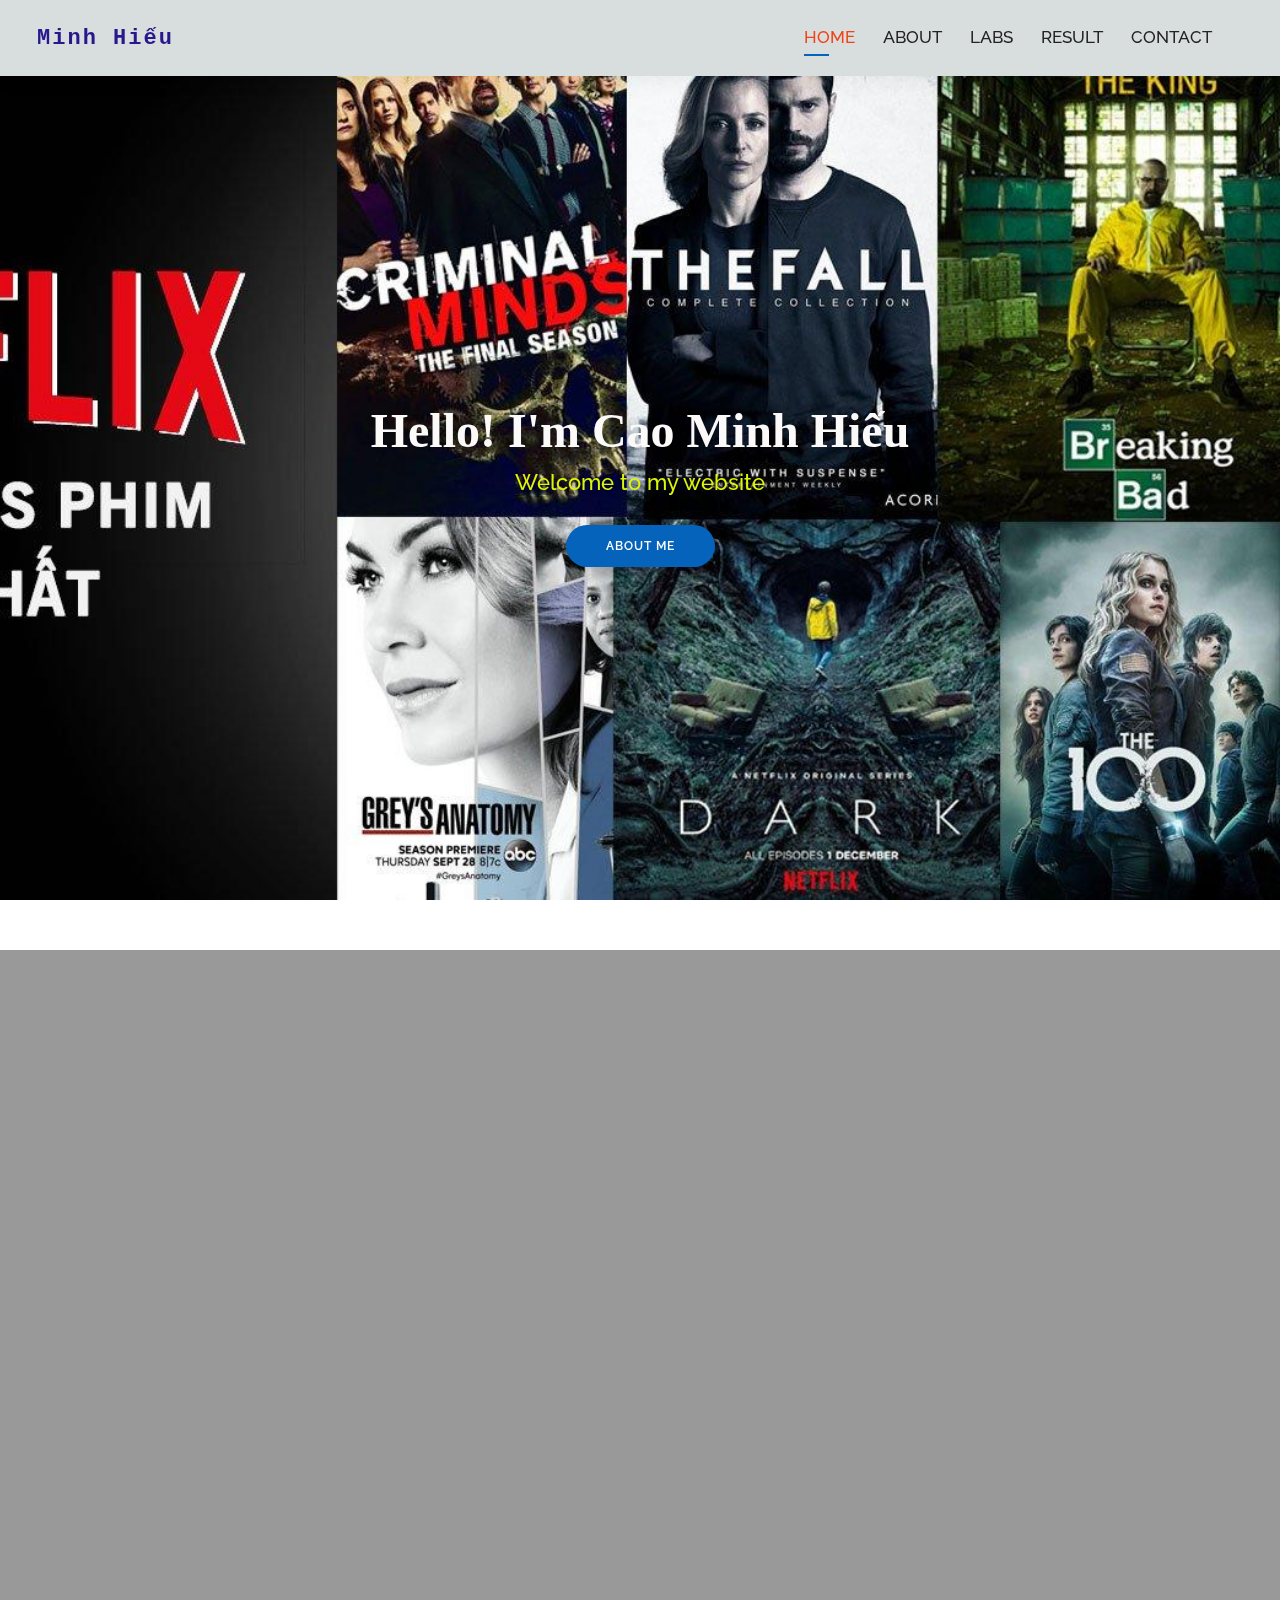
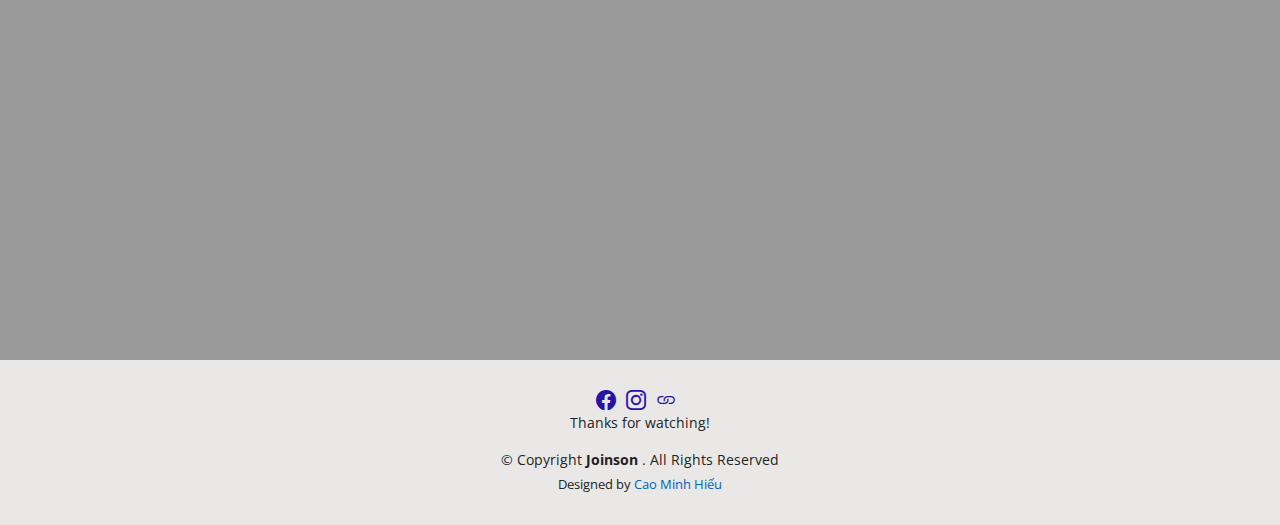
<file: index.html>
<!DOCTYPE html>
<html lang="en">

<head>
    <meta charset="utf-8">
    <meta content="width=device-width, initial-scale=1.0" name="viewport">

    <title>Cao Minh Hiếu</title>
    <meta content="" name="description">
    <meta content="" name="keywords">



    <!-- Google Fonts -->
    <link href="https://fonts.googleapis.com/css?family=Open+Sans:300,300i,400,400i,600,600i,700,700i|Raleway:300,300i,400,400i,500,500i,600,600i,700,700i|Poppins:300,300i,400,400i,500,500i,600,600i,700,700i" rel="stylesheet">

    <!-- Vendor CSS Files -->
    <link href="assets/vendor/aos/aos.css" rel="stylesheet">
    <link href="assets/vendor/bootstrap/css/bootstrap.min.css" rel="stylesheet">
    <link href="assets/vendor/bootstrap-icons/bootstrap-icons.css" rel="stylesheet">
    <link href="assets/vendor/boxicons/css/boxicons.min.css" rel="stylesheet">
    <link href="assets/vendor/glightbox/css/glightbox.min.css" rel="stylesheet">
    <link href="assets/vendor/swiper/swiper-bundle.min.css" rel="stylesheet">

    <!-- Template Main CSS File -->
    <link href="assets/css/style.css" rel="stylesheet">


</head>

<body>

    <!-- ======= Header ======= -->
    <header id="header" class="fixed-top">
        <div class="container-fluid d-flex justify-content-between align-items-center">

            <h5 class="logo me-auto me-lg-0" style="margin-left: 2%;"><a href="index.html">Minh Hiếu</a></h5>
            <!-- Uncomment below if you prefer to use an image logo -->
            <!-- <a href="index.html" class="logo"><img src="assets/img/logo.png" alt="" class="img-fluid"></a>-->

            <nav id="navbar" class="navbar order-last order-lg-0">
                <ul>
                    <li><a class="active" href="index.html">Home</a></li>
                    <li><a href="about.html">About</a></li>
                    <li><a href="lab1.html">Labs</a></li>
                    <li><a href="result.html">Result</a></li>
                    <li><a href="contact.html">Contact</a></li>
                    <li><a href="#"></a></li>
                    <li><a href="#"></a></li>
                </ul>
                <i class="bi bi-list mobile-nav-toggle"></i>
            </nav>
            <!-- .navbar -->



        </div>

    </header>
    <!-- End Header -->

    <!-- ======= Hero Section ======= -->
    <section id="hero" class="d-flex align-items-center">
        <div class="container d-flex flex-column align-items-center" data-aos="zoom-in" data-aos-delay="100">
            <h1>Hello! I'm Cao Minh Hiếu</h1>
            <h2>Welcome to my website</h2>
            <a href="about.html" class="btn-about">About Me</a>
        </div>
    </section>
    <!-- End Hero -->
    
    <main id="main">

        <!-- ======= Portfolio Section ======= -->
        <section id="portfolio" class="portfolio">
            <div class="container" data-aos="fade-up">

                <div class="section-title">
                    <h2>watch a movie</h2>
                    <p>My hobby in my free time is to watch my favorite movies and below are the movies that I can say are my favorite movies to watch.</p>
                </div>

                <div class="row" data-aos="fade-up" data-aos-delay="100">
                    <div class="col-lg-12 d-flex justify-content-center">

                    </div>
                </div>

                <div class="row portfolio-container" data-aos="fade-up" data-aos-delay="200">

                    <div class="col-lg-4 col-md-6 portfolio-item filter-app">
                        <div class="portfolio-wrap">
                            <img src="assets/img/portfolio/portfolio-1.jpg" class="img-fluid" alt="">
                            <div class="portfolio-info">
                                <h5>Harry Potter</h5>
                                <p>Mỹ</p>
                                <div class="portfolio-links">
                                    <a target="_blank" href="assets/img/portfolio/portfolio-1.jpg" download="Uncle Ho's mausoleum" title="Download image"<i class="bi bi-download"></i>
                                    </a>

                                </div>
                            </div>
                        </div>
                    </div>

                    <div class="col-lg-4 col-md-6 portfolio-item filter-web">
                        <div class="portfolio-wrap">
                            <img src="assets/img/portfolio/portfolio-2.jpg" class="img-fluid" alt="">
                            <div class="portfolio-info">
                                <h5>Kỷ băng hà</h5>
                                <p>Mỹ</p>
                                <div class="portfolio-links">
                                    <a target="_blank" href="assets/img/portfolio/portfolio-2.jpg" download="Rerraces" title="Download image"<i class="bi bi-download"></i>
                                    </a>

                                </div>
                            </div>
                        </div>
                    </div>

                    <div class="col-lg-4 col-md-6 portfolio-item filter-app">
                        <div class="portfolio-wrap">
                            <img src="assets/img/portfolio/portfolio-3.jpg" class="img-fluid" alt="">
                            <div class="portfolio-info">
                                <h5>Mộ đom đóm</h5>
                                <p>Nhật</p>
                                <div class="portfolio-links">
                                    <a target="_blank" href="assets/img/portfolio/portfolio-3.jpg" download="Hoan Kiem lake" title="Download image"<i class="bi bi-download"></i>
                                    </a>

                                </div>
                            </div>
                        </div>
                    </div>

                    <div class="col-lg-4 col-md-6 portfolio-item filter-card">
                        <div class="portfolio-wrap">
                            <img src="assets/img/portfolio/portfolio-4.jpeg" class="img-fluid" alt="">
                            <div class="portfolio-info">
                                <h5>Avengers</h5>
                                <p>Mỹ</p>
                                <div class="portfolio-links">
                                    <a target="_blank" href="assets/img/portfolio/portfolio-4.jpeg" download="Hoi An ancient town" title="Download image"<i class="bi bi-download"></i>
                                    </a>

                                </div>
                            </div>
                        </div>
                    </div>

                    <div class="col-lg-4 col-md-6 portfolio-item filter-web">
                        <div class="portfolio-wrap">
                            <img src="assets/img/portfolio/portfolio-5.jpeg" class="img-fluid" alt="">
                            <div class="portfolio-info">
                                <h5>Avatar2</h5>
                                <p>Mỹ</p>
                                <div class="portfolio-links">
                                    <a target="_blank" href="assets/img/portfolio/portfolio-5.jpeg" download="Bitexco Financial tower" title="Download image"<i class="bi bi-download"></i>
                                    </a>

                                </div>
                            </div>
                        </div>
                    </div>

                    <div class="col-lg-4 col-md-6 portfolio-item filter-app">
                        <div class="portfolio-wrap">
                            <img src="assets/img/portfolio/portfolio-6.jpg" class="img-fluid" alt="">
                            <div class="portfolio-info">
                                <h5>Squid game</h5>
                                <p>Hàn Quốc</p>
                                <div class="portfolio-links">
                                    <a target="_blank" href="assets/img/portfolio/portfolio-6.jpg" download="Quoc Tu Giam temple" title="Download image"<i class="bi bi-download"></i>
                                    </a>

                                </div>
                            </div>
                        </div>
                    </div>

                    <div class="col-lg-4 col-md-6 portfolio-item filter-card">
                        <div class="portfolio-wrap">
                            <img src="assets/img/portfolio/portfolio-7.jpg" class="img-fluid" alt="">
                            <div class="portfolio-info">
                                <h5>Bố già</h5>
                                <p>Việt Nam</p>
                                <div class="portfolio-links">
                                    <a target="_blank" href="assets/img/portfolio/portfolio-7.jpg" download="Hue capital" title="Download image"<i class="bi bi-download"></i>
                                    </a>

                                </div>
                            </div>
                        </div>
                    </div>

                    <div class="col-lg-4 col-md-6 portfolio-item filter-card">
                        <div class="portfolio-wrap">
                            <img src="assets/img/portfolio/portfolio-8.jpg" class="img-fluid" alt="">
                            <div class="portfolio-info">
                                <h5>Violet Evergarden</h5>
                                <p>Nhật</p>
                                <div class="portfolio-links">
                                    <a target="_blank" href="assets/img/portfolio/portfolio-8.jpg" download="Phu Quoc island" title="Download image"<i class="bi bi-download"></i>
                                    </a>

                                </div>
                            </div>
                        </div>
                    </div>

                    <div class="col-lg-4 col-md-6 portfolio-item filter-web">
                        <div class="portfolio-wrap">
                            <img src="assets/img/portfolio/portfolio-9.jpg" class="img-fluid" alt="">
                            <div class="portfolio-info">
                                <h5>Đất rừng phương nam</h5>
                                <p>Việt Nam</p>
                                <div class="portfolio-links">
                                    <a target="_blank" href="assets/img/portfolio/portfolio-9.jpg" download="Ha Long bay" title="Download image"<i class="bi bi-download"></i></a>

                                </div>
                            </div>
                        </div>
                    </div>

                </div>

            </div>
        </section>
        <!-- End Portfolio Section -->

    </main>
    <!-- End #main -->





    <!-- ======= Footer ======= -->
    <footer id="footer">
        <div class="container">
            <div class="copyright">
                <div class="header-social-links">

                    <a href="http://facebook.com" class="facebook" title="Facebook"><i class="bi bi-facebook"></i></a>
                    <a href="http://instagram.com" class="instagram" title="Istagram"><i class="bi bi-instagram"></i></a>
                    <a href="http://hci2022group08.tk" class="instagram" title="Group 8"><i class="bi bi-link"></i></a>
                   
                </div>
                <p>Thanks for watching!</p>

                &copy; Copyright <strong><span>Joinson
                </span></strong>. All Rights Reserved
            </div>
            <div class="credits">
                <!-- All the links in the footer should remain intact. -->
                <!-- You can delete the links only if you purchased the pro version. -->
                <!-- Licensing information: https://bootstrapmade.com/license/ -->
                <!-- Purchase the pro version with working PHP/AJAX contact form: https://bootstrapmade.com/kelly-free-bootstrap-cv-resume-html-template/ -->
                Designed by <a href="https://bootstrapmade.com/">Cao Minh Hiếu</a>
            </div>
        </div>
    </footer>
    <!-- End  Footer -->

    <div id="preloader"></div>
    <a href="#" class="back-to-top d-flex align-items-center justify-content-center"><i class="bi bi-arrow-up-short"></i></a>

    <!-- Vendor JS Files -->
    <script src="assets/vendor/aos/aos.js"></script>
    <script src="assets/vendor/bootstrap/js/bootstrap.bundle.min.js"></script>
    <script src="assets/vendor/glightbox/js/glightbox.min.js"></script>
    <script src="assets/vendor/isotope-layout/isotope.pkgd.min.js"></script>
    <script src="assets/vendor/php-email-form/validate.js"></script>
    <script src="assets/vendor/purecounter/purecounter.js"></script>
    <script src="assets/vendor/swiper/swiper-bundle.min.js"></script>
    <script src="assets/vendor/waypoints/noframework.waypoints.js"></script>

    <!-- Template Main JS File -->
    <script src="assets/js/main.js"></script>

</body>

</html>
</file>
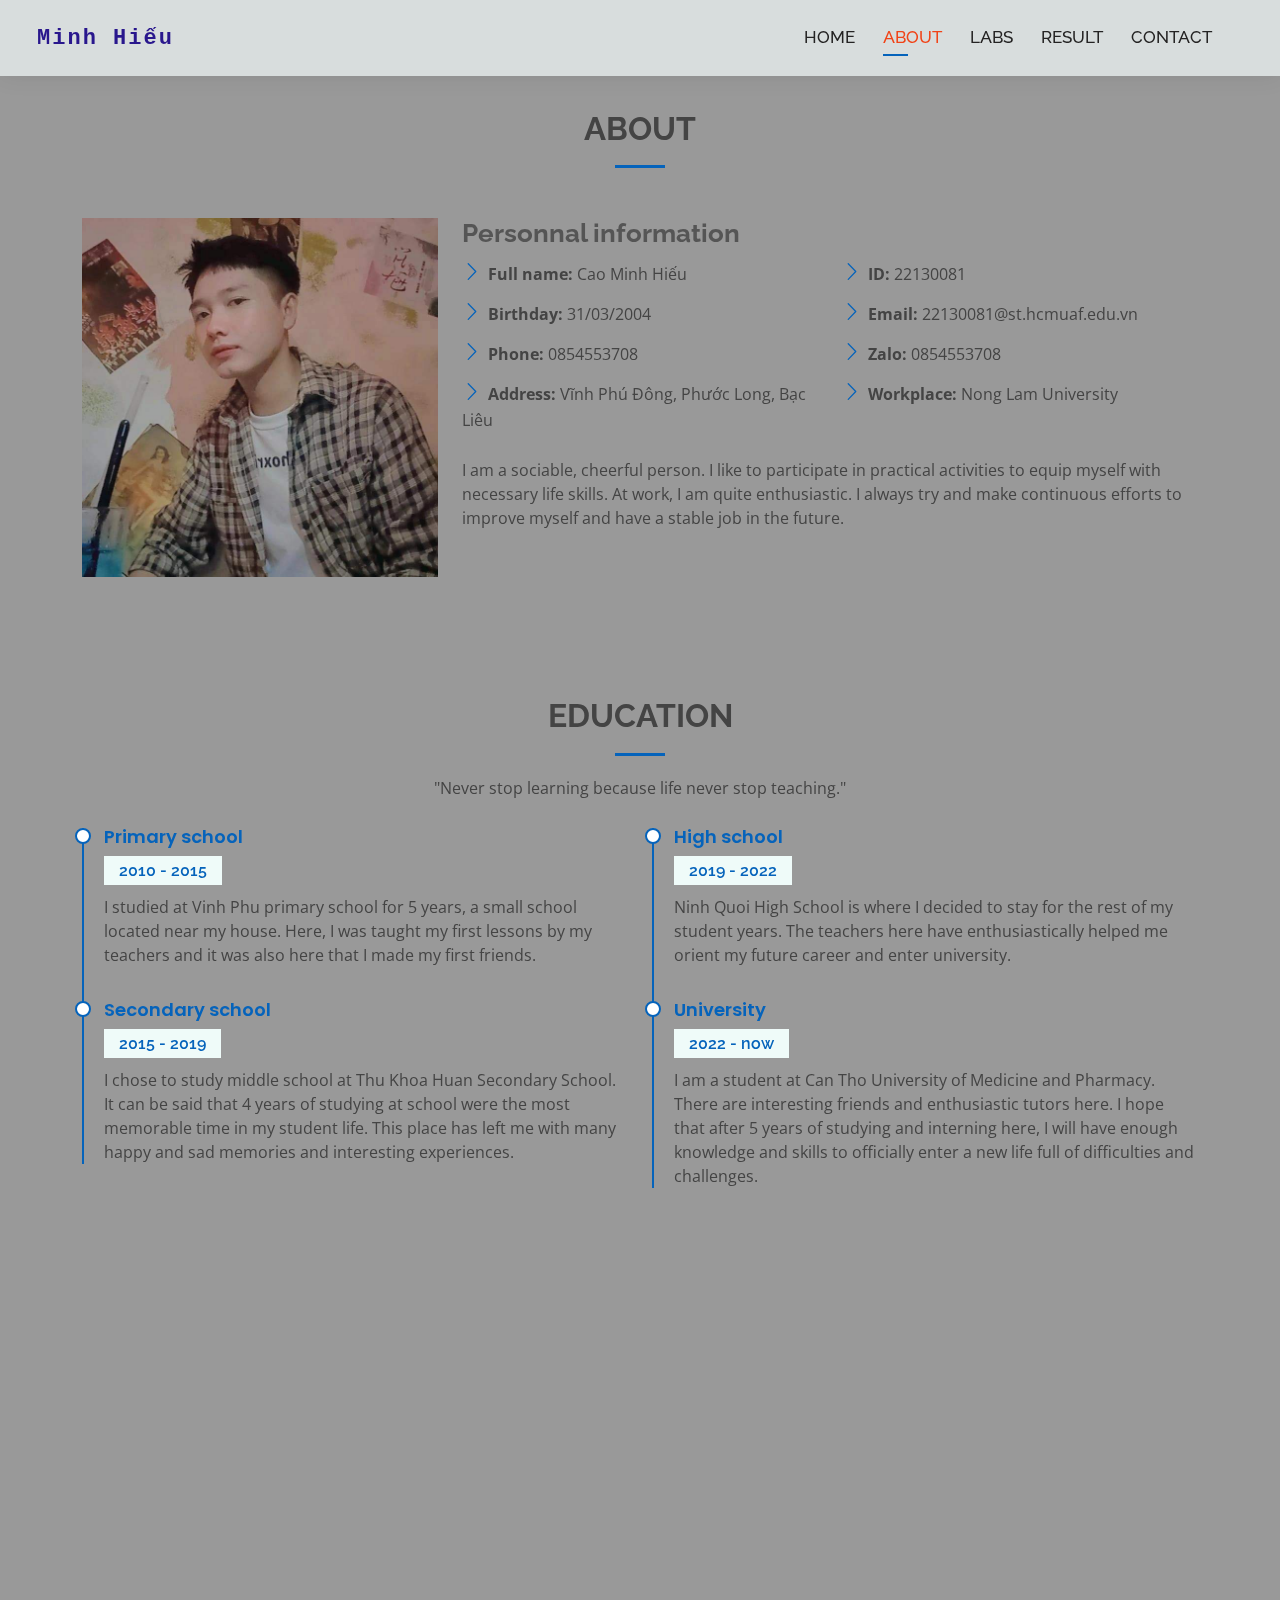
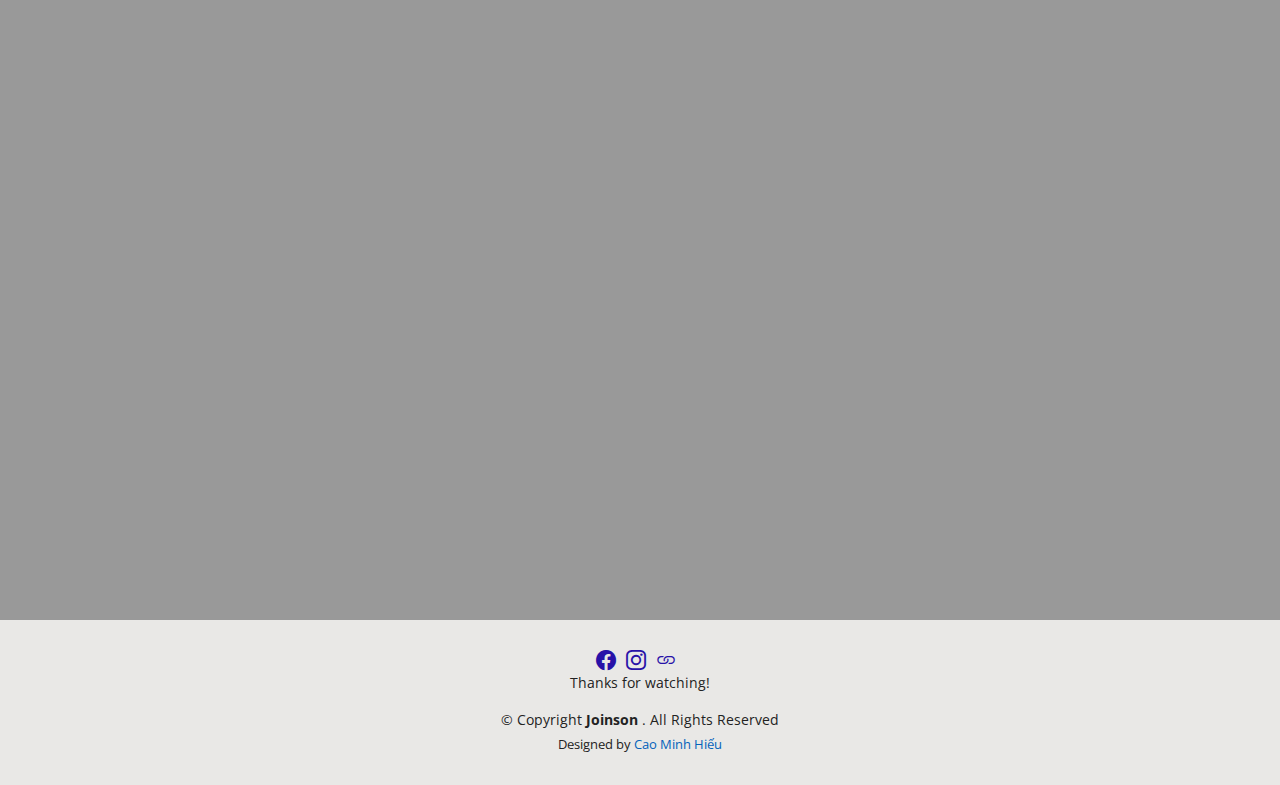
<file: about.html>
<!DOCTYPE html>
<html lang="en">

<head>
    <meta charset="utf-8">
    <meta content="width=device-width, initial-scale=1.0" name="viewport">

    <title>Cao Minh Hiếu</title>
    <meta content="" name="description">
    <meta content="" name="keywords">



    <!-- Google Fonts -->
    <link href="https://fonts.googleapis.com/css?family=Open+Sans:300,300i,400,400i,600,600i,700,700i|Raleway:300,300i,400,400i,500,500i,600,600i,700,700i|Poppins:300,300i,400,400i,500,500i,600,600i,700,700i" rel="stylesheet">
    <link rel="stylesheet" href="https://cdnjs.cloudflare.com/ajax/libs/font-awesome/4.7.0/css/font-awesome.min.css">
    <!-- Vendor CSS Files -->
    <link href="assets/vendor/aos/aos.css" rel="stylesheet">
    <link href="assets/vendor/bootstrap/css/bootstrap.min.css" rel="stylesheet">
    <link href="assets/vendor/bootstrap-icons/bootstrap-icons.css" rel="stylesheet">
    <link href="assets/vendor/boxicons/css/boxicons.min.css" rel="stylesheet">
    <link href="assets/vendor/glightbox/css/glightbox.min.css" rel="stylesheet">
    <link href="assets/vendor/swiper/swiper-bundle.min.css" rel="stylesheet">

    <!-- Template Main CSS File -->
    <link href="assets/css/style.css" rel="stylesheet">


</head>

<body>

    <!-- ======= Header ======= -->
    <header id="header" class="fixed-top">
        <div class="container-fluid d-flex justify-content-between align-items-center">

            <h5 class="logo me-auto me-lg-0"  style="margin-left: 2%;"><a href="index.html">Minh Hiếu</a></h5>
            <!-- Uncomment below if you prefer to use an image logo -->
            <!-- <a href="index.html" class="logo"><img src="assets/img/logo.png" alt="" class="img-fluid"></a>-->

            <nav id="navbar" class="navbar order-last order-lg-0">
                <ul>
                    <li><a href="index.html">Home</a></li>
                    <li><a class="active" href="about.html">About</a></li>
                    <li><a href="lab1.html">Labs</a></li>
                    <li><a href="result.html">Result</a></li>
                    <li><a href="contact.html">Contact</a></li>
                    <li><a href="#"></a></li>
                    <li><a href="#"></a></li>
                </ul>
                <i class="bi bi-list mobile-nav-toggle"></i>
            </nav>
            <!-- .navbar -->


        </div>

    </header>
    <!-- End Header -->


    <main id="main">

        <!-- ======= About Section ======= -->
        <section id="about" class="about">
            <div class="container" data-aos="fade-up">

                <div class="section-title">
                    <h2>About</h2>
                   
                </div>

                <div class="row">
                    <div class="col-lg-4">
                        <img src="assets/img/about.jpg" class="img-fluid" alt="">
                    </div>
                    <div class="col-lg-8 pt-4 pt-lg-0 content">
                        <h3>Personnal information</h3>

                        <div class="row">
                            <div class="col-lg-6">
                                <ul>
                                    <li><i class="bi bi-chevron-right"></i> <strong>Full name:</strong> Cao Minh Hiếu</li>
                                    <li><i class="bi bi-chevron-right"></i> <strong>Birthday:</strong> 31/03/2004</li>
                                    <li><i class="bi bi-chevron-right"></i> <strong>Phone:</strong> 0854553708</li>
                                    <li><i class="bi bi-chevron-right"></i> <strong>Address:</strong> Vĩnh Phú Đông, Phước Long, Bạc Liêu</li>
                                </ul>
                            </div>
                            <div class="col-lg-6">
                                <ul>
                                    <li><i class="bi  bi-chevron-right"></i> <strong>ID:</strong> 22130081</li>
                                    <li><i class="bi  bi-chevron-right"></i> <strong>Email:</strong> 22130081@st.hcmuaf.edu.vn</li>
                                    <li><i class="bi  bi-chevron-right"></i> <strong>Zalo:</strong> 0854553708</li>
                                    <li><i class="bi  bi-chevron-right"></i> <strong>Workplace:</strong> Nong Lam University</li>
                                </ul>
                            </div>
                        </div>
                        <p> I am a sociable, cheerful person. I like to participate in practical activities to equip myself with necessary life skills. At work, I am quite enthusiastic. I always try and make continuous efforts to improve myself and have a
                            stable job in the future.</p>

                    </div>
                </div>

            </div>
        </section>
        <!-- End About Section -->
        <!-- ======= Resume Section ======= -->
        <section id="resume" class="resume">
            <div class="container" data-aos="fade-up">

                <div class="section-title">
                    <h2>Education</h2>
                    <p>"Never stop learning because life never stop teaching."</p>
                </div>

                <div class="row">
                    <div class="col-lg-6">

                        <div class="resume-item">
                            <h4>Primary school</h4>
                            <h5>2010 - 2015</h5>
                            <p>I studied at Vinh Phu primary school for 5 years, a small school located near my house. Here, I was taught my first lessons by my teachers and it was also here that I made my first friends.</p>
                        </div>
                        <div class="resume-item">
                            <h4>Secondary school</h4>
                            <h5>2015 - 2019</h5>

                            <p>I chose to study middle school at Thu Khoa Huan Secondary School. It can be said that 4 years of studying at school were the most memorable time in my student life. This place has left me with many happy and sad memories and interesting experiences.</p>
                        </div>
                    </div>
                    <div class="col-lg-6">
                            <div class="resume-item">
                            <h4>High school</h4>
                            <h5>2019 - 2022</h5>
                           
                            <p>
                                Ninh Quoi High School is where I decided to stay for the rest of my student years. The teachers here have enthusiastically helped me orient my future career and enter university.
                            </p>
                        </div>
                        <div class="resume-item">
                            <h4>University</h4>
                            <h5>2022 - now</h5>
                           
                            <p>
                                I am a student at Can Tho University of Medicine and Pharmacy. There are interesting friends and enthusiastic tutors here. I hope that after 5 years of studying and interning here, I will have enough knowledge and skills to officially enter a new life full of difficulties and challenges.
                            </p>
                        </div>
                    </div>
                </div>

            </div>
        </section>
        <!-- End Resume Section -->








        <!-- ======= Skills Section ======= -->
        <section id="skills" class="skills">
            <div class="container" data-aos="fade-up">

                <div class="section-title">
                    <h2>Skills</h2>
                    <p>Some skills and experience i have accumulate after two years of university.</p>
                </div>

                <div class="row skills-content">

                    <div class="col-lg-6">

                        <div class="progress">
                            <span class="skill">HTML <i class="val">15%</i></span>
                            <div class="progress-bar-wrap">
                                <div class="progress-bar" role="progressbar" aria-valuenow="15" aria-valuemin="0" aria-valuemax="100"></div>
                            </div>
                        </div>

                        <div class="progress">
                            <span class="skill">CSS <i class="val">20%</i></span>
                            <div class="progress-bar-wrap">
                                <div class="progress-bar" role="progressbar" aria-valuenow="20" aria-valuemin="0" aria-valuemax="100"></div>
                            </div>
                        </div>

                        <div class="progress">
                            <span class="skill">Figma <i class="val">20%</i></span>
                            <div class="progress-bar-wrap">
                                <div class="progress-bar" role="progressbar" aria-valuenow="20" aria-valuemin="0" aria-valuemax="100"></div>
                            </div>
                        </div>

                    </div>

                    <div class="col-lg-6">

                        <div class="progress">
                            <span class="skill">Java <i class="val">15%</i></span>
                            <div class="progress-bar-wrap">
                                <div class="progress-bar" role="progressbar" aria-valuenow="15" aria-valuemin="0" aria-valuemax="100"></div>
                            </div>
                        </div>

                        <div class="progress">
                            <span class="skill">Design <i class="val">15%</i></span>
                            <div class="progress-bar-wrap">
                                <div class="progress-bar" role="progressbar" aria-valuenow="15" aria-valuemin="0" aria-valuemax="100"></div>
                            </div>
                        </div>

                        <div class="progress">
                            <span class="skill">Photoshop <i class="val">20%</i></span>
                            <div class="progress-bar-wrap">
                                <div class="progress-bar" role="progressbar" aria-valuenow="20" aria-valuemin="0" aria-valuemax="100"></div>
                            </div>
                        </div>

                    </div>

                </div>

            </div>
        </section>
        <!-- End Skills Section -->



        <!-- ======= Testimonials Section ======= -->
        <section id="testimonials" class="testimonials">
            <div class="container" data-aos="fade-up">

                <div class="section-title">
                    <h2>Favorite</h2>
                    <p>These are the activities I usually do in my free time.</p>
                </div>

                <div class="testimonials-slider swiper" data-aos="fade-up" data-aos-delay="100">
                    <div class="swiper-wrapper">

                        <div class="swiper-slide">
                            <div class="testimonial-item">
                                <img src="assets/img/testimonials/testimonials-1.jpg" class="testimonial-img" alt="">
                                <h5>Listen to music</h5>
                                <p>
                                    <i class="bx bxs-quote-alt-left quote-icon-left"></i>It is music’s lofty mission to shed light on the depths of the human heart.
                                    <i class="bx bxs-quote-alt-right quote-icon-right"></i>
                                </p>
                            </div>
                        </div>
                        <!-- End testimonial item -->

                        <div class="swiper-slide">
                            <div class="testimonial-item">
                                <img src="assets/img/testimonials/testimonials-2.jpg" class="testimonial-img" alt="">
                                <h5>Reading books</h5>
                                <p>
                                    <i class="bx bxs-quote-alt-left quote-icon-left"></i> Reading good books is like conversing with the best minds of centuries gone by.
                                    <i class="bx bxs-quote-alt-right quote-icon-right"></i>
                                </p>
                            </div>
                        </div>
                        <!-- End testimonial item -->

                        <div class="swiper-slide">
                            <div class="testimonial-item">
                                <img src="assets/img/testimonials/testimonials-3.jpg" class="testimonial-img" alt="">
                                <h5>Watch movie</h5>
                                <p>
                                    <i class="bx bxs-quote-alt-left quote-icon-left"></i> Everyone in this world has their own movie. In that movie, we are both the screenwriter, the director, the actor, and even the audience.
                                    <i class="bx bxs-quote-alt-right quote-icon-right"></i>
                                </p>
                            </div>
                        </div>
                        <!-- End testimonial item -->

                        <div class="swiper-slide">
                            <div class="testimonial-item">
                                <img src="assets/img/testimonials/testimonials-4.jpg" class="testimonial-img" alt="">
                                <h5>Draw picture</h5>
                                <p>
                                    <i class="bx bxs-quote-alt-left quote-icon-left"></i> Works of art make rules; rules do not make works of art.
                                    <i class="bx bxs-quote-alt-right quote-icon-right"></i>
                                </p>
                            </div>
                        </div>
                        <!-- End testimonial item -->

                        <div class="swiper-slide">
                            <div class="testimonial-item">
                                <img src="assets/img/testimonials/testimonials-5.jpg" class="testimonial-img" alt="">
                                <h5>Chat with friends</h5>
                                <p>
                                    <i class="bx bxs-quote-alt-left quote-icon-left"></i>Friends are the road, choose the right you will reach the destination, choose the wrong life lost.
                                    <i class="bx bxs-quote-alt-right quote-icon-right"></i>
                                </p>
                            </div>
                        </div>
                        <!-- End testimonial item -->

                    </div>
                    <div class="swiper-pagination"></div>
                </div>

            </div>
        </section>
        <!-- End Testimonials Section -->

    </main>
    <!-- End #main -->

    <!-- ======= Footer ======= -->
    <footer id="footer">
        <div class="container">
            <div class="copyright">

               
                <div class="header-social-links">

                    <a href="http://facebook.com" class="facebook" title="Facebook"><i class="bi bi-facebook"></i></a>
                    <a href="http://instagram.com" class="instagram" title="Istagram"><i class="bi bi-instagram"></i></a>
                    <a href="http://hci2022group08.tk" class="instagram" title="Group 8"><i class="bi bi-link"></i></a>
                   
                </div>
                <p>Thanks for watching!</p>

                &copy; Copyright <strong><span>Joinson
        </span></strong>. All Rights Reserved
            </div>
            <div class="credits">
                <!-- All the links in the footer should remain intact. -->
                <!-- You can delete the links only if you purchased the pro version. -->
                <!-- Licensing information: https://bootstrapmade.com/license/ -->
                <!-- Purchase the pro version with working PHP/AJAX contact form: https://bootstrapmade.com/kelly-free-bootstrap-cv-resume-html-template/ -->
                Designed by <a href="https://bootstrapmade.com/">Cao Minh Hiếu</a>
            </div>
        </div>
    </footer>
    <!-- End  Footer -->

    <div id="preloader"></div>
    <a href="#" class="back-to-top d-flex align-items-center justify-content-center"><i class="bi bi-arrow-up-short"></i></a>

    <!-- Vendor JS Files -->
    <script src="assets/vendor/aos/aos.js"></script>
    <script src="assets/vendor/bootstrap/js/bootstrap.bundle.min.js"></script>
    <script src="assets/vendor/glightbox/js/glightbox.min.js"></script>
    <script src="assets/vendor/isotope-layout/isotope.pkgd.min.js"></script>
    <script src="assets/vendor/php-email-form/validate.js"></script>
    <script src="assets/vendor/purecounter/purecounter.js"></script>
    <script src="assets/vendor/swiper/swiper-bundle.min.js"></script>
    <script src="assets/vendor/waypoints/noframework.waypoints.js"></script>

    <!-- Template Main JS File -->
    <script src="assets/js/main.js"></script>

</body>

</html>
</file>
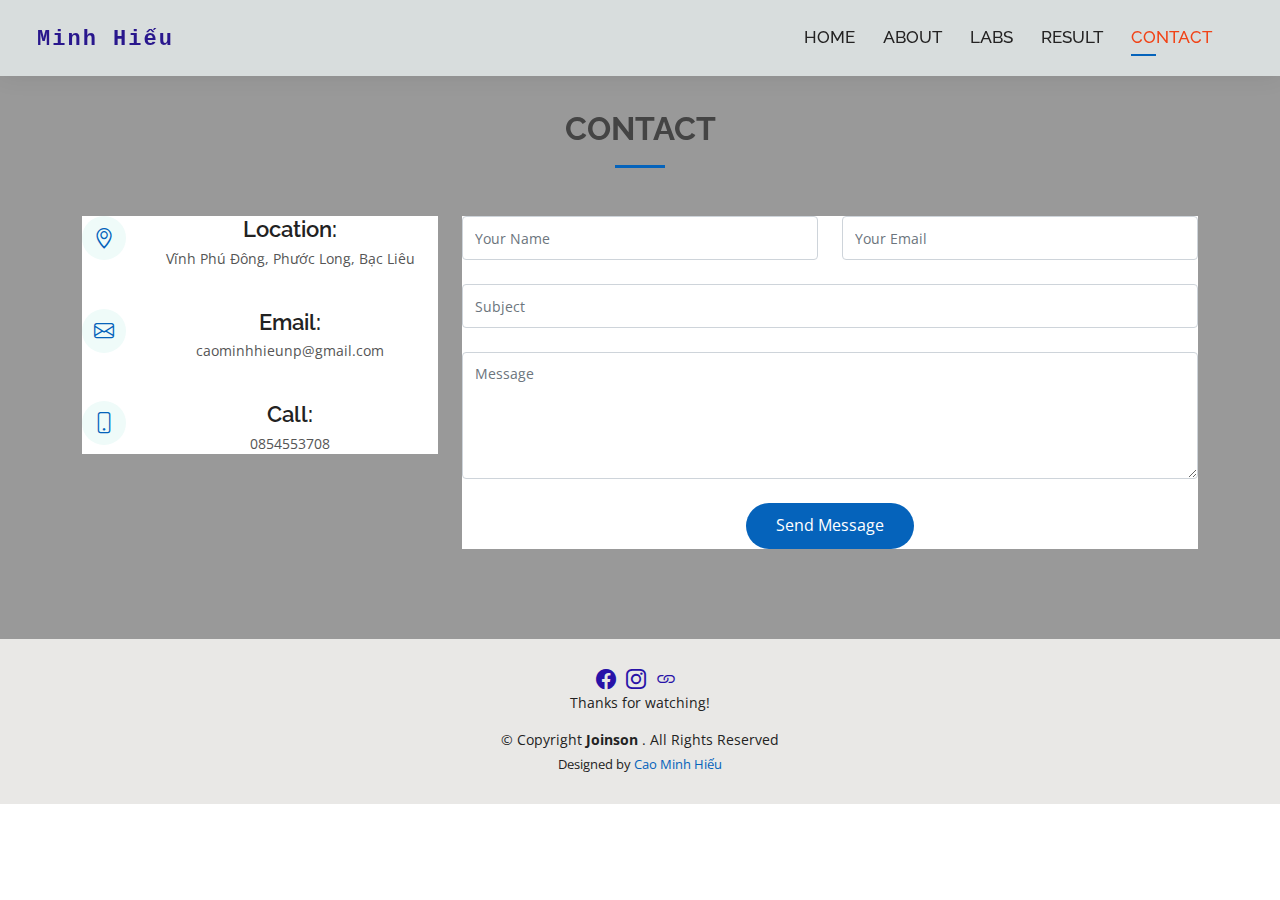
<file: contact.html>
<!DOCTYPE html>
<html lang="en">

<head>
    <meta charset="utf-8">
    <meta content="width=device-width, initial-scale=1.0" name="viewport">

    <title>Cao Minh Hiếu</title>
    <meta content="" name="description">
    <meta content="" name="keywords">



    <!-- Google Fonts -->
    <link href="https://fonts.googleapis.com/css?family=Open+Sans:300,300i,400,400i,600,600i,700,700i|Raleway:300,300i,400,400i,500,500i,600,600i,700,700i|Poppins:300,300i,400,400i,500,500i,600,600i,700,700i" rel="stylesheet">

    <!-- Vendor CSS Files -->
    <link href="assets/vendor/aos/aos.css" rel="stylesheet">
    <link href="assets/vendor/bootstrap/css/bootstrap.min.css" rel="stylesheet">
    <link href="assets/vendor/bootstrap-icons/bootstrap-icons.css" rel="stylesheet">
    <link href="assets/vendor/boxicons/css/boxicons.min.css" rel="stylesheet">
    <link href="assets/vendor/glightbox/css/glightbox.min.css" rel="stylesheet">
    <link href="assets/vendor/swiper/swiper-bundle.min.css" rel="stylesheet">

    <!-- Template Main CSS File -->
    <link href="assets/css/style.css" rel="stylesheet">

</head>

<body>

    <!-- ======= Header ======= -->
    <header id="header" class="fixed-top">
        <div class="container-fluid d-flex justify-content-between align-items-center">

            <h1 class="logo me-auto me-lg-0"  style="margin-left: 2%;"><a href="index.html">Minh Hiếu</a></h1>
            <!-- Uncomment below if you prefer to use an image logo -->
            <!-- <a href="index.html" class="logo"><img src="assets/img/logo.png" alt="" class="img-fluid"></a>-->

            <nav id="navbar" class="navbar order-last order-lg-0">
                <ul>
                    <li><a href="index.html">Home</a></li>
                    <li><a href="about.html">About</a></li>
                    <li><a href="
                        lab1.html">Labs</a></li>
                    <li><a href="result.html">Result</a></li>

                    <li><a class="active" href="contact.html">Contact</a></li>
                    <li><a href="#"></a></li>
                    <li><a href="#"></a></li>
                </ul>
                <i class="bi bi-list mobile-nav-toggle"></i>
            </nav>
            <!-- .navbar -->



        </div>

    </header>


    <main id="main">

        <!-- ======= Contact Section ======= -->
        <section id="contact" class="contact">
            <div class="container" data-aos="fade-up">

                <div class="section-title">
                    <h2>Contact</h2>


                    <div class="row mt-5">

                        <div class="col-lg-4">
                            <div class="info">
                                <div class="address">
                                    <i class="bi bi-geo-alt"></i>
                                    <h4>Location:</h4>
                                    <p>Vĩnh Phú Đông, Phước Long, Bạc Liêu</p>
                                </div>

                                <div class="email">
                                    <i class="bi bi-envelope"></i>
                                    <h4>Email:</h4>
                                    <p>caominhhieunp@gmail.com</p>
                                </div>

                                <div class="phone">
                                    <i class="bi bi-phone"></i>
                                    <h4>Call:</h4>
                                    <p>0854553708</p>
                                </div>

                            </div>

                        </div>

                        <div class="col-lg-8 mt-5 mt-lg-0">

                            <form action="forms/contact.php" method="post" role="form" class="php-email-form">
                                <div class="row">
                                    <div class="col-md-6 form-group">
                                        <input type="text" name="name" class="form-control" id="name" placeholder="Your Name" required>
                                    </div>
                                    <div class="col-md-6 form-group mt-3 mt-md-0">
                                        <input type="email" class="form-control" name="email" id="email" placeholder="Your Email" required>
                                    </div>
                                </div>
                                <div class="form-group mt-3">
                                    <input type="text" class="form-control" name="subject" id="subject" placeholder="Subject" required>
                                </div>
                                <div class="form-group mt-3">
                                    <textarea class="form-control" name="message" rows="5" placeholder="Message" required></textarea>
                                </div>
                                <div class="my-3">
                                    <div class="loading">Loading</div>
                                    <div class="error-message"></div>
                                    <div class="sent-message">Your message has been sent. Thank you!</div>
                                </div>
                                <div class="text-center"><button type="submit">Send Message</button></div>
                            </form>

                        </div>

                    </div>

                </div>
        </section>
        <!-- End Contact Section -->

    </main>
    <!-- End #main -->

    <!-- ======= Footer ======= -->
    <footer id="footer">
        <div class="container">
            <div class="copyright">
                <div class="header-social-links">
                   
                    <a href="http://facebook.com" class="facebook" title="Facebook"><i class="bi bi-facebook"></i></a>
                    <a href="http://instagram.com" class="instagram" title="Istagram"><i class="bi bi-instagram"></i></a>
                    <a href="http://hci2022group08.tk" class="instagram" title="Group 8"><i class="bi bi-link"></i></a>
                   
                </div>
                <p>Thanks for watching!</p>

                &copy; Copyright <strong><span>Joinson
            </span></strong>. All Rights Reserved
            </div>
            <div class="credits">
                <!-- All the links in the footer should remain intact. -->
                <!-- You can delete the links only if you purchased the pro version. -->
                <!-- Licensing information: https://bootstrapmade.com/license/ -->
                <!-- Purchase the pro version with working PHP/AJAX contact form: https://bootstrapmade.com/kelly-free-bootstrap-cv-resume-html-template/ -->
                Designed by <a href="https://bootstrapmade.com/">Cao Minh Hiếu</a>
            </div>
        </div>
    </footer>
    <!-- End  Footer -->

    <div id="preloader"></div>
    <a href="#" class="back-to-top d-flex align-items-center justify-content-center"><i class="bi bi-arrow-up-short"></i></a>

    <!-- Vendor JS Files -->
    <script src="assets/vendor/aos/aos.js"></script>
    <script src="assets/vendor/bootstrap/js/bootstrap.bundle.min.js"></script>
    <script src="assets/vendor/glightbox/js/glightbox.min.js"></script>
    <script src="assets/vendor/isotope-layout/isotope.pkgd.min.js"></script>
    <script src="assets/vendor/php-email-form/validate.js"></script>
    <script src="assets/vendor/purecounter/purecounter.js"></script>
    <script src="assets/vendor/swiper/swiper-bundle.min.js"></script>
    <script src="assets/vendor/waypoints/noframework.waypoints.js"></script>

    <!-- Template Main JS File -->
    <script src="assets/js/main.js"></script>

</body>

</html>
</file>
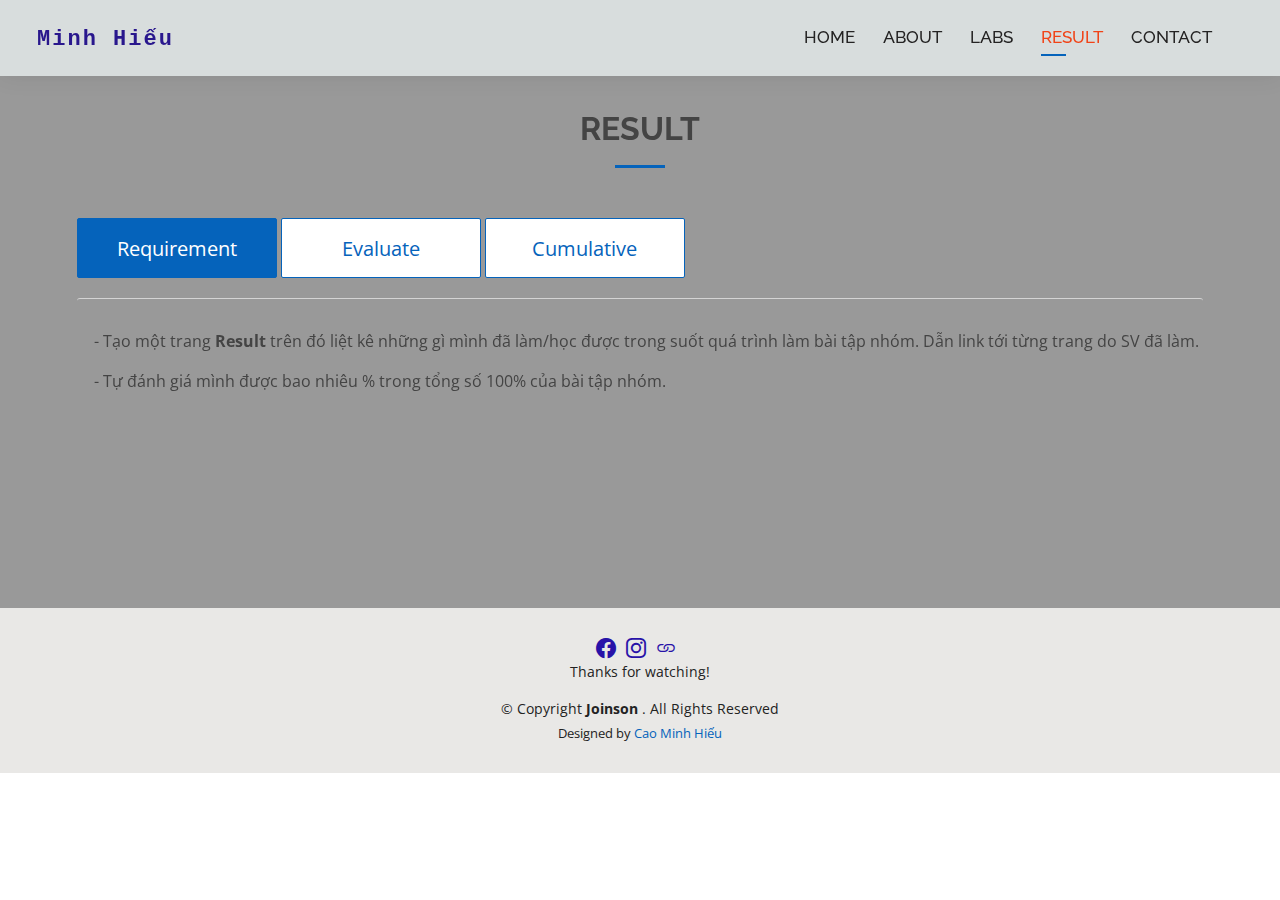
<file: result.html>
<!DOCTYPE html>
<html lang="en">

<head>
    <meta charset="utf-8">
    <meta content="width=device-width, initial-scale=1.0" name="viewport">

    <title>Cao Minh Hiếu</title>
    <meta content="" name="description">
    <meta content="" name="keywords">

    <!-- Favicons -->
    <link href="assets/img/favicon.png" rel="icon">
    <link href="assets/img/apple-touch-icon.png" rel="apple-touch-icon">
    <link rel="stylesheet" href="https://cdnjs.cloudflare.com/ajax/libs/font-awesome/5.15.1/css/all.min.css" />

    <!-- Google Fonts -->
    <link href="https://fonts.googleapis.com/css?family=Open+Sans:300,300i,400,400i,600,600i,700,700i|Raleway:300,300i,400,400i,500,500i,600,600i,700,700i|Poppins:300,300i,400,400i,500,500i,600,600i,700,700i" rel="stylesheet">

    <!-- Vendor CSS Files -->
    <link href="assets/vendor/aos/aos.css" rel="stylesheet">
    <link href="assets/vendor/bootstrap/css/bootstrap.min.css" rel="stylesheet">
    <link href="assets/vendor/bootstrap-icons/bootstrap-icons.css" rel="stylesheet">
    <link href="assets/vendor/boxicons/css/boxicons.min.css" rel="stylesheet">
    <link href="assets/vendor/glightbox/css/glightbox.min.css" rel="stylesheet">
    <link href="assets/vendor/swiper/swiper-bundle.min.css" rel="stylesheet">

    <!-- Template Main CSS File -->
    <link href="assets/css/style.css" rel="stylesheet">

</head>

<body>

    <!-- ======= Header ======= -->
    <header id="header" class="fixed-top">
        <div class="container-fluid d-flex justify-content-between align-items-center">

            <h1 class="logo me-auto me-lg-0" style="margin-left: 2%;"><a href="index.html">Minh Hiếu</a></h1>
            <!-- Uncomment below if you prefer to use an image logo -->
            <!-- <a href="index.html" class="logo"><img src="assets/img/logo.png" alt="" class="img-fluid"></a>-->

            <nav id="navbar" class="navbar order-last order-lg-0">
                <ul>
                    <li><a href="index.html">Home</a></li>
                    <li><a href="about.html">About</a></li>
                    <li><a href="lab1.html">Labs</a></li>
                    <li><a class="active" href="result.html">Result</a></li>
                    <li><a href="contact.html">Contact</a></li>
                    <li><a href="#"></a></li>
                    <li><a href="#"></a></li>
                </ul>
                <i class="bi bi-list mobile-nav-toggle"></i>
            </nav>
            <!-- .navbar -->


        </div>

    </header>
    <!-- End Header -->


    <main id="main">

        <!-- ======= Services Section ======= -->
        <section id="services" class="services" data-aos="fade-up">
            

                <div class="section-title">
                    <h2>Result</h2>

                </div>


                <div class="tabset">
                    <!-- Tab 1 -->
                    <input type="radio" name="tabset" id="tab1" aria-controls="marzen" checked>
                    <label for="tab1">Requirement</label>
                    <!-- Tab 2 -->
                    <input type="radio" name="tabset" id="tab2" aria-controls="rauchbier">
                    <label for="tab2">Evaluate</label>
                    <!-- Tab 3 -->
                    <input type="radio" name="tabset" id="tab3" aria-controls="dunkles">
                    <label for="tab3">Cumulative</label>
                    <!------------------------------------------------------>
                    <div class="tab-panels">
                        <section id="marzen" class="tab-panel" style="padding-left: 1.5%">
                           <p>- Tạo một trang <b>Result</b> trên đó liệt kê những gì mình đã làm/học được trong suốt quá trình làm bài tập nhóm. Dẫn link tới từng trang do SV đã làm.</p>

                            <p>- Tự đánh giá mình được bao nhiêu % trong tổng số 100% của bài tập nhóm.</p>
                        </section>




                        <section id="rauchbier" class="tab-panel" style="padding-left: 1.5%;">
                            <div class="row">
                                <div class="col-lg-4 col-md-6 d-flex align-items-stretch" data-aos="zoom-in" data-aos-delay="100">
                                  <div class="icon-box iconbox-blue">
                                    <div class="icon">
                                      <svg width="100" height="100" viewBox="0 0 600 600" xmlns="http://www.w3.org/2000/svg">
                                        <path stroke="none" stroke-width="0" fill="#f5f5f5" d="M300,521.0016835830174C376.1290562159157,517.8887921683347,466.0731472004068,529.7835943286574,510.70327084640275,468.03025145048787C554.3714126377745,407.6079735673963,508.03601936045806,328.9844924480964,491.2728898941984,256.3432110539036C474.5976632858925,184.082847569629,479.9380746630129,96.60480741107993,416.23090153303,58.64404602377083C348.86323505073057,18.502131276798302,261.93793281208167,40.57373210992963,193.5410806939664,78.93577620505333C130.42746243093433,114.334589627462,98.30271207620316,179.96522072025542,76.75703585869454,249.04625023123273C51.97151888228291,328.5150500222984,13.704378332031375,421.85034740162234,66.52175969318436,486.19268352777647C119.04800174914682,550.1803526380478,217.28368757567262,524.383925680826,300,521.0016835830174"></path>
                                      </svg>
                                      <i class="bx bxl-dribbble"></i>
                                    </div>
                                    <h4 style="text-align: center;margin-bottom: 0%;"><a href="">Web personal</a></h4>
                                    <p style="text-align: center;"><a href="https://lethimyhanh.tk/"> lethimyhanh.tk</a></p><br>
                                        <ul style="margin-left: 0px;">
                                            <li>Chỉnh sửa giao diện website cá nhân</li>
                                            <li>Hoàn thành các bài tập đã giao</li>
                                            <li>Thiết kế được giao diện trên Figma</li>
                                            <li>Upload được website lên Firebase</li>
                                        </ul>
                                        <p style="text-align: center;"><b>Đánh giá quá trình:</b></p>
                                        <ul>
                                            <li>Mức độ hoàn thành: 100%</li>
                                            <li>Mức độ đóng góp: 100%</li>
                                        </ul>
                                   
                                  </div>
                                </div>
                      
                                <div class="col-lg-4 col-md-6 d-flex align-items-stretch mt-4 mt-md-0" data-aos="zoom-in" data-aos-delay="200">
                                  <div class="icon-box iconbox-orange ">
                                    <div class="icon">
                                      <svg width="100" height="100" viewBox="0 0 600 600" xmlns="http://www.w3.org/2000/svg">
                                        <path stroke="none" stroke-width="0" fill="#f5f5f5" d="M300,582.0697525312426C382.5290701553225,586.8405444964366,449.9789794690241,525.3245884688669,502.5850820975895,461.55621195738473C556.606425686781,396.0723002908107,615.8543463187945,314.28637112970534,586.6730223649479,234.56875336149918C558.9533121215079,158.8439757836574,454.9685369536778,164.00468322053177,381.49747125262974,130.76875717737553C312.15926192815925,99.40240125094834,248.97055460311594,18.661163978235184,179.8680185752513,50.54337015887873C110.5421016452524,82.52863877960104,119.82277516462835,180.83849132639028,109.12597500060166,256.43424936330496C100.08760227029461,320.3096726198365,92.17705696193138,384.0621239912766,124.79988738764834,439.7174275375508C164.83382741302287,508.01625554203684,220.96474134820875,577.5009287672846,300,582.0697525312426"></path>
                                      </svg>
                                      <i class="bx bx-file"></i>
                                    </div>
                                    <h4 style="text-align: center;margin-bottom: 0%;"><a href="">Web group</a></h4>
                                    <p style="text-align: center;"><a href="https://hci2022group08.tk/"> hci2022group08.tk</a></p><br>
                                    
                                        <ul style="margin-left: 0px;">
                                            <li> <a href="https://hci2022group08.tk/styleGuide.html">Trang Style guide</a></li>   
                                            <li> <a href="https://hci2022group08.tk/index.html">Sửa lỗi trang Home</a></li>
                                            <li> <a href="https://hci2022group08.tk/diary.html">Sửa lỗi trang Group diary</a></li>
                                            <li> <a href="https://hci2022group08.tk/project.html">Sửa lỗi trang Project</a></li> 
                                            <li>Chỉnh sửa tổng thể giao diện</li> 
                                                                                      
                                            
                                        </ul>
                                        <p style="text-align: center;"><b>Đánh giá quá trình:</b></p>
                                        <ul>
                                            <li>Mức độ hoàn thành: 100%</li>
                                            <li>Mức độ đóng góp: 20%</li>
                                        </ul>
                                   
                                  </div>
                                </div>
                      
                                <div class="col-lg-4 col-md-6 d-flex align-items-stretch mt-4 mt-lg-0" data-aos="zoom-in" data-aos-delay="300">
                                  <div class="icon-box iconbox-pink">
                                    <div class="icon">
                                      <svg width="100" height="100" viewBox="0 0 600 600" xmlns="http://www.w3.org/2000/svg">
                                        <path stroke="none" stroke-width="0" fill="#f5f5f5" d="M300,541.5067337569781C382.14930387511276,545.0595476570109,479.8736841581634,548.3450877840088,526.4010558755058,480.5488172755941C571.5218469581645,414.80211281144784,517.5187510058486,332.0715597781072,496.52539010469104,255.14436215662573C477.37192572678356,184.95920475031193,473.57363656557914,105.61284051026155,413.0603344069578,65.22779650032875C343.27470386102294,18.654635553484475,251.2091493199835,5.337323636656869,175.0934190732945,40.62881213300186C97.87086631185822,76.43348514350839,51.98124368387456,156.15599469081315,36.44837278890362,239.84606092416172C21.716077023791087,319.22268207091537,43.775223500013084,401.1760424656574,96.891909868211,461.97329694683043C147.22146801428983,519.5804099606455,223.5754009179313,538.201503339737,300,541.5067337569781"></path>
                                      </svg>
                                      <i class="bx bx-tachometer"></i>
                                    </div>
                                    <h4 style="text-align: center;margin-bottom: 0%;"><a href="">Web project</a></h4>
                                    <p style="text-align: center;"><a href="https://colamishop.tk/">colamishop.tk</a></p><br>
                                    
                                        <ul style="margin-left: 0px;">
                                          <li>Tìm template cho web</li>
                                          <li>Thiết kế trên giấy</li> 
                                            <li><a href="https://colamishop.tk/index.html"> Trang Home</a></li>
                                            <li><a href="https://colamishop.tk/shop.html">Trang Shop page</a></li>
                                            <li><a href="https://colamishop.tk/contact.html">Trang Contact</a></li>
                                            <li>Chỉnh sửa tổng thể giao diện</li> 
                                           
                                            
                                        </ul>
                                        <p style="text-align: center;"><b>Đánh giá quá trình:</b></p>
                                        <ul>
                                            <li>Mức độ hoàn thành: 100%</li>
                                            <li>Mức độ đóng góp: 20%</li>
                                        </ul>
                                </div>
                      </div>
                                
                      
                              </div>
                        </section>





                        <section id="dunkles" class="tab-panel"  style="padding-left: 1.5%;">
                            <div class="row">
                              <div class="col-lg-4 col-md-6 d-flex align-items-stretch mt-4" data-aos="zoom-in" data-aos-delay="100">
                                <div class="icon-box iconbox-yellow">
                                  <div class="icon">
                                    <svg width="100" height="100" viewBox="0 0 600 600" xmlns="http://www.w3.org/2000/svg">
                                      <path stroke="none" stroke-width="0" fill="#f5f5f5" d="M300,503.46388370962813C374.79870501325706,506.71871716319447,464.8034551963731,527.1746412648533,510.4981551193396,467.86667711651364C555.9287308511215,408.9015244558933,512.6030010748507,327.5744911775523,490.211057578863,256.5855673507754C471.097692560561,195.9906835881958,447.69079081568157,138.11976852964426,395.19560036434837,102.3242989838813C329.3053358748298,57.3949838291264,248.02791733380457,8.279543830951368,175.87071277845988,42.242879143198664C103.41431057327972,76.34704239035025,93.79494320519305,170.9812938413882,81.28167332365135,250.07896920659033C70.17666984294237,320.27484674793965,64.84698225790005,396.69656628748305,111.28512138212992,450.4950937839243C156.20124167950087,502.5303643271138,231.32542653798444,500.4755392045468,300,503.46388370962813"></path>
                                    </svg>
                                    <i class="bx bx-layer"></i>
                                  </div>
                                  <h4 style="text-align: center;margin-bottom: 0%;">Kiến thức mới</h4><br>
                                  <ul style="margin-left: 0px;">
                                    <li>Có thêm kiến thức về HTML, CSS, Javacrist, Boostrap, Template,...</li>
                                    <li>Làm quen với công cụ thiết kế Figma.</li>
                                    <li>Biết cách sử dụng Firebase. </li>
                                    <li>Nắm được các nguyên tắc cần thiết khi thiết kế 1 trang web.</li>
                                </ul>
                                </div>
                              </div>
                    

                              <div class="col-lg-4 col-md-6 d-flex align-items-stretch mt-4" data-aos="zoom-in" data-aos-delay="200">
                                <div class="icon-box iconbox-red">
                                  <div class="icon">
                                    <svg width="100" height="100" viewBox="0 0 600 600" xmlns="http://www.w3.org/2000/svg">
                                      <path stroke="none" stroke-width="0" fill="#f5f5f5" d="M300,532.3542879108572C369.38199826031484,532.3153073249985,429.10787420159085,491.63046689027357,474.5244479745417,439.17860296908856C522.8885846962883,383.3225815378663,569.1668002868075,314.3205725914397,550.7432151929288,242.7694973846089C532.6665558377875,172.5657663291529,456.2379748765914,142.6223662098291,390.3689995646985,112.34683881706744C326.66090330228417,83.06452184765237,258.84405631176094,53.51806209861945,193.32584062364296,78.48882559362697C121.61183558270385,105.82097193414197,62.805066853699245,167.19869350419734,48.57481801355237,242.6138429142374C34.843463184063346,315.3850353017275,76.69343916112496,383.4422959591041,125.22947124332185,439.3748458443577C170.7312796277747,491.8107796887764,230.57421082200815,532.3932930995766,300,532.3542879108572"></path>
                                    </svg>
                                    <i class="bx bx-slideshow"></i>
                                  </div>
                                  <h4 style="text-align: center;margin-bottom: 0%;">Kĩ năng làm việc nhóm</h4><br>
                                  <ul style="margin-left: 0px;">
                                    <li>Biết cách phân chia công việc trong nhóm một cách hợp lí.</li>
                                    <li>Nêu lên được ý kiến cá nhân và biết tiếp thu ý kiến đóng góp từ các thành viên trong nhóm.</li>
                                    <li>Có trách nhiệm với công việc được phân công.</li>
                                    <li>Giúp đỡ lần nhau để hoàn thành công việc một cách tốt nhất.</li>
                                    <li>Luôn đặt lợi ích của nhóm lên trên lợi ích cá nhân.</li>
                                </ul>
                                </div>
                              </div>
                    

                              <div class="col-lg-4 col-md-6 d-flex align-items-stretch mt-4" data-aos="zoom-in" data-aos-delay="300">
                                <div class="icon-box iconbox-teal">
                                  <div class="icon">
                                    <svg width="100" height="100" viewBox="0 0 600 600" xmlns="http://www.w3.org/2000/svg">
                                      <path stroke="none" stroke-width="0" fill="#f5f5f5" d="M300,566.797414625762C385.7384707136149,576.1784315230908,478.7894351017131,552.8928747891023,531.9192734346935,484.94944893311C584.6109503024035,417.5663521118492,582.489472248146,322.67544863468447,553.9536738515405,242.03673114598146C529.1557734026468,171.96086150256528,465.24506316201064,127.66468636344209,395.9583748389544,100.7403814666027C334.2173773831606,76.7482773500951,269.4350130405921,84.62216499799875,207.1952322260088,107.2889140133804C132.92018162631612,134.33871894543012,41.79353780512637,160.00259165414826,22.644507872594943,236.69541883565114C3.319112789854554,314.0945973066697,72.72355303640163,379.243833228382,124.04198916343866,440.3218312028393C172.9286146004772,498.5055451809895,224.45579914871206,558.5317968840102,300,566.797414625762"></path>
                                    </svg>
                                    <i class="bx bx-arch"></i>
                                  </div>
                                  <h4 style="text-align: center;margin-bottom: 0%;">Kĩ năng tích lũy</h4><br>
                                  <ul style="margin-left: 0px;">
                                    <li>Biết áp dụng các kiến thức lí thuyết vào trong thực hành.</li>
                                    <li>Thiết kế được giao diện web bằng công cụ thiết kế Figma.</li>
                                    <li>Tạo được một trang web và đưa trang web đó lên Firebase</li>
                                    <li>Biết lắng nghe, giúp đỡ và hỗ trợ nhau trong suốt quá trình làm việc nhóm.</li>
                                    <li>Có trách nhiệm với công việc của mình.</li>
                                </ul>
                                </div>
                              </div>
                      
                                
                      
                              </div>
                        </section>
                    </div>
        
                </div>



               

            
        </section>
        <!-- End Services Section -->

    </main>
    <!-- End #main -->

    <!-- ======= Footer ======= -->
    <footer id="footer">
        <div class="container">
            <div class="copyright">
              <div class="header-social-links">
               
                <a href="http://facebook.com" class="facebook" title="Facebook"><i class="bi bi-facebook"></i></a>
                <a href="http://instagram.com" class="instagram" title="Istagram"><i class="bi bi-instagram"></i></a>
                <a href="http://hci2022group08.tk" class="instagram" title="Group 8"><i class="bi bi-link"></i></a>
               
            </div> <p>Thanks for watching!</p>

                &copy; Copyright <strong><span>Joinson
          </span></strong>. All Rights Reserved
            </div>
            <div class="credits">
                <!-- All the links in the footer should remain intact. -->
                <!-- You can delete the links only if you purchased the pro version. -->
                <!-- Licensing information: https://bootstrapmade.com/license/ -->
                <!-- Purchase the pro version with working PHP/AJAX contact form: https://bootstrapmade.com/kelly-free-bootstrap-cv-resume-html-template/ -->
                Designed by <a href="https://bootstrapmade.com/">Cao Minh Hiếu</a>
            </div>
        </div>
    </footer>
    <!-- End  Footer -->

    <div id="preloader"></div>
    <a href="#" class="back-to-top d-flex align-items-center justify-content-center"><i class="bi bi-arrow-up-short"></i></a>

    <!-- Vendor JS Files -->
    <script src="assets/vendor/aos/aos.js"></script>
    <script src="assets/vendor/bootstrap/js/bootstrap.bundle.min.js"></script>
    <script src="assets/vendor/glightbox/js/glightbox.min.js"></script>
    <script src="assets/vendor/isotope-layout/isotope.pkgd.min.js"></script>
    <script src="assets/vendor/php-email-form/validate.js"></script>
    <script src="assets/vendor/purecounter/purecounter.js"></script>
    <script src="assets/vendor/swiper/swiper-bundle.min.js"></script>
    <script src="assets/vendor/waypoints/noframework.waypoints.js"></script>

    <!-- Template Main JS File -->
    <script src="assets/js/main.js"></script>

</body>

</html>
</file>
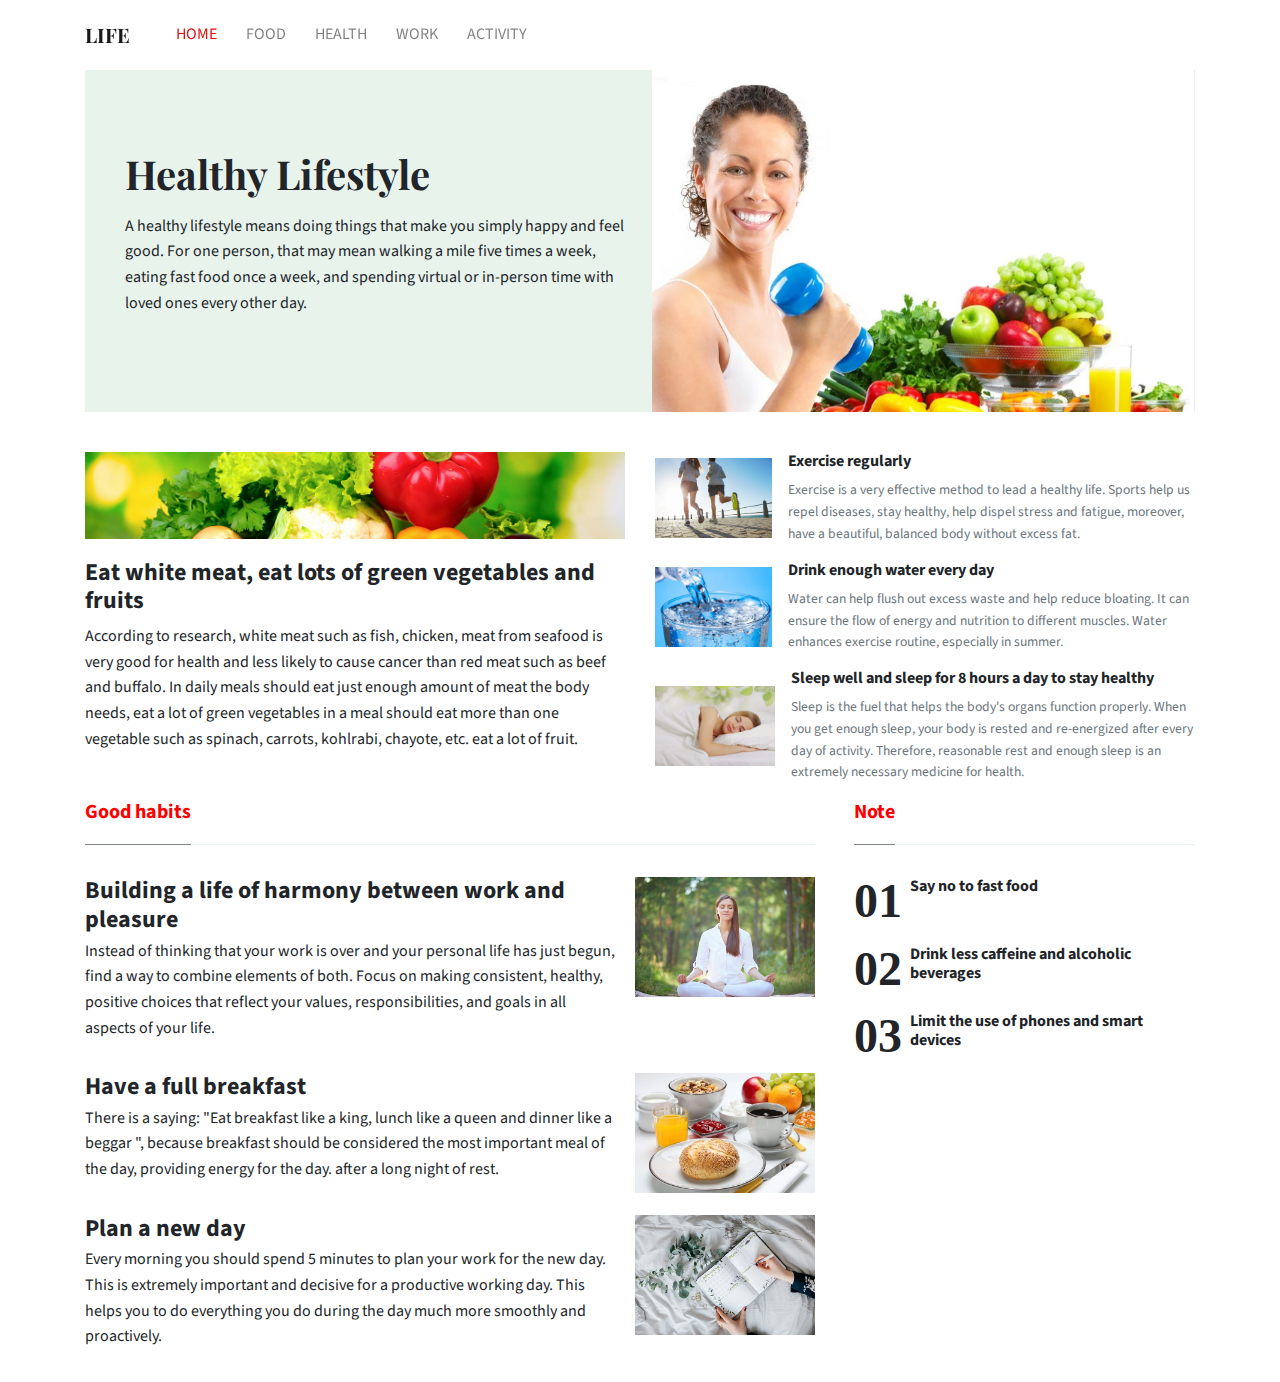
<file: ex1/lab3_1_implement.html>
<!DOCTYPE html>
<html lang="en">

<head>
    <meta charset="utf-8" />
    <meta http-equiv="X-UA-Compatible" content="IE=edge,chrome=1" />
    <title>Lê Thị Mỹ Hạnh</title>
    <meta content='width=device-width, initial-scale=1.0, maximum-scale=1.0, user-scalable=0, shrink-to-fit=no' name='viewport' />

    <meta name="viewport" content="width=device-width, initial-scale=1" />
    <!-- Google Font -->
    <link href="https://fonts.googleapis.com/css?family=Playfair+Display:400,700|Source+Sans+Pro:400,600,700" rel="stylesheet">
    <!-- Font Awesome Icons -->
    <link rel="stylesheet" href="https://use.fontawesome.com/releases/v5.3.1/css/all.css" integrity="sha384-mzrmE5qonljUremFsqc01SB46JvROS7bZs3IO2EmfFsd15uHvIt+Y8vEf7N7fWAU" crossorigin="anonymous">
    <!-- Main CSS -->
    <link href="./assets/css/main.css" rel="stylesheet" />
</head>

<body>
    <!--------------------------------------
NAVBAR
--------------------------------------->
    <nav class="topnav navbar navbar-expand-lg navbar-light bg-white fixed-top">
        <div class="container">
            <a class="navbar-brand" href="./index.html" "><strong>LIFE</strong></a>
            <button class="navbar-toggler collapsed " type="button " data-toggle="collapse " data-target="#navbarColor02 " aria-controls="navbarColor02 " aria-expanded="false " aria-label="Toggle navigation ">
	<span class="navbar-toggler-icon "></span>
	</button>
            <div class="navbar-collapse collapse " id="navbarColor02 ">
                <ul class="navbar-nav mr-auto d-flex align-items-center ">
                    <li class="nav-item ">
                        <a class="nav-link " href="./index.html " style="color:rgb(223, 17, 17); ">HOME <span class="sr-only ">(current)</span></a>
                    </li>
                    <li class="nav-item ">
                        <a class="nav-link " href="# ">FOOD</a>
                    </li>
                    <li class="nav-item ">
                        <a class="nav-link " href="# ">HEALTH</a>
                    </li>
                    <li class="nav-item ">
                        <a class="nav-link " href="# ">WORK</a>
                    </li>
                    <li class="nav-item ">
                        <a class="nav-link " href="# ">ACTIVITY</a>
                    </li>

                </ul>

            </div>
        </div>
    </nav>
    <!-- End Navbar -->


    <!--------------------------------------
HEADER
--------------------------------------->
    <div class="container ">
        <div class="jumbotron jumbotron-fluid mb-3 pt-0 pb-0 bg-lightblue position-relative ">
            <div class="pl-4 pr-0 h-100 tofront ">
                <div class="row justify-content-between ">
                    <div class="col-md-6 pt-6 pb-6 align-self-center ">
                        <h1 class="secondfont mb-3 font-weight-bold ">Healthy Lifestyle</h1>
                        <p class="mb-3 ">
                            A healthy lifestyle means doing things that make you simply happy and feel good. For one person, that may mean walking a mile five times a week, eating fast food once a week, and spending virtual or in-person time with loved ones every other day.
                        </p>

                    </div>
                    <div class="col-md-6 d-none d-md-block pr-0 " style="background-size:cover;background-image:url(./assets/img/demo/home.jpg); "> </div>
                </div>
            </div>
        </div>
    </div>
    <!-- End Header -->


    <!--------------------------------------
MAIN
--------------------------------------->

    <div class="container pt-4 pb-4 ">
        <div class="row ">
            <div class="col-lg-6 ">
                <div class="card border-0 mb-4 box-shadow h-xl-300 ">
                    <div style="background-image: url(./assets/img/demo/rausach.png); height: 150px; background-size: cover; background-repeat: no-repeat; "></div>
                    <div class="card-body px-0 pb-0 d-flex flex-column align-items-start ">
                        <h2 class="h4 font-weight-bold ">
                            <a class="text-dark " href="# ">Eat white meat, eat lots of green vegetables and fruits</a>
                        </h2>
                        <p class="card-text ">
                            According to research, white meat such as fish, chicken, meat from seafood is very good for health and less likely to cause cancer than red meat such as beef and buffalo.
                             In daily meals should eat just enough amount of meat the body needs, eat a lot of
                            green vegetables in a meal should eat more than one vegetable such as spinach, carrots, kohlrabi, chayote, etc. eat a lot of fruit.
                        </p>

                    </div>
                </div>
            </div>
            <div class="col-lg-6 ">
                <div class="flex-md-row mb-4 box-shadow h-xl-300 ">
                    <div class="mb-3 d-flex align-items-center ">
                        <img height="80 " src="./assets/img/demo/2.jpg ">
                        <div class="pl-3 ">
                            <h2 class="mb-2 h6 font-weight-bold ">
                                <a class="text-dark " href="# ">Exercise regularly</a>
                            </h2>
                            <div class="card-text text-muted small ">
                                Exercise is a very effective method to lead a healthy life. Sports help us repel diseases, stay healthy, help dispel stress and fatigue, moreover, have a beautiful, balanced body without excess fat.
                            </div>

                        </div>
                    </div>
                    <div class="mb-3 d-flex align-items-center ">
                        <img height="80 " src="./assets/img/demo/4.jpg ">
                        <div class="pl-3 ">
                            <h2 class="mb-2 h6 font-weight-bold ">
                                <a class="text-dark " href="# ">Drink enough water every day</a>
                            </h2>
                            <div class="card-text text-muted small ">
                                Water can help flush out excess waste and help reduce bloating. It can ensure the flow of energy and nutrition to different muscles. Water enhances exercise routine, especially in summer.
                            </div>

                        </div>
                    </div>
                    <div class="mb-3 d-flex align-items-center ">
                        <img height="80 " src="./assets/img/demo/3.jpg ">
                        <div class="pl-3 ">
                            <h2 class="mb-2 h6 font-weight-bold ">
                                <a class="text-dark " href="# ">Sleep well and sleep for 8 hours a day to stay healthy</a>
                            </h2>
                            <div class="card-text text-muted small ">
                                Sleep is the fuel that helps the body's organs function properly. When you get enough sleep, your body is rested and re-energized after every day of activity. Therefore, reasonable rest and enough sleep is an extremely necessary medicine for health.
                            </div>

                        </div>
                    </div>
                </div>
            </div>
        </div>
    </div>

    <div class="container ">
        <div class="row justify-content-between ">
            <div class="col-md-8 ">
                <h5 class="font-weight-bold spanborder " style="color: red; "><span>Good habits</span></h5>
                <div class="mb-3 d-flex justify-content-between ">
                    <div class="pr-3 ">
                        <h2 class="mb-1 h4 font-weight-bold ">
                            <a class="text-dark " href="# ">Building a life of harmony between work and pleasure</a>
                        </h2>
                        <p>
                            Instead of thinking that your work is over and your personal life has just begun, find a way to combine elements of both. Focus on making consistent, healthy, positive choices that reflect your values, responsibilities, and goals in all aspects of your
                            life.
                        </p>

                    </div>
                    <img height="120 " src="./assets/img/demo/5.jpg ">
                </div>

                <div class="mb-3 d-flex justify-content-between ">
                    <div class="pr-3 ">
                        <h2 class="mb-1 h4 font-weight-bold ">
                            <a class="text-dark " href="# ">Have a full breakfast</a>
                        </h2>
                        <p>
                            There is a saying: "Eat breakfast like a king, lunch like a queen and dinner like a beggar ", because breakfast should be considered the most important meal of the day, providing energy for the day. after a long night of rest.
                        </p>

                    </div>
                    <img height="120 " src="./assets/img/demo/7.jpg ">
                </div>

                <div class="mb-3 d-flex justify-content-between ">
                    <div class="pr-3 ">
                        <h2 class="mb-1 h4 font-weight-bold ">
                            <a class="text-dark " href="# ">Plan a new day</a>
                        </h2>
                        <p>
                            Every morning you should spend 5 minutes to plan your work for the new day. This is extremely important and decisive for a productive working day. This helps you to do everything you do during the day much more smoothly and proactively.
                        </p>

                    </div>
                    <img height="120 " src="./assets/img/demo/9.jpg ">
                </div>
            </div>

            <div class="col-md-4 pl-4 ">
                <h5 class="font-weight-bold spanborder " style="color: red; "><span>Note</span></h5>
                <ol class="list-featured ">
                    <li>
                        <span>
				<h6 class="font-weight-bold ">
				<a href="# " class="text-dark ">Say no to fast food</a>
				</h6>
				<br><br>
				</span>
                    </li>
                    <li>
                        <span>
				<h6 class="font-weight-bold ">
				<a href="# " class="text-dark ">Drink less caffeine and alcoholic beverages</a>
				</h6>
				<br>
				</span>
                    </li>
                    <li>
                        <span>
				<h6 class="font-weight-bold ">
				<a href="# " class="text-dark ">Limit the use of phones and smart devices</a>
				</h6>
				
                </ol>
            </div>
        </div>
    </div>

   

    <!--------------------------------------
JAVASCRIPTS
--------------------------------------->
    <script src="./assets/js/vendor/jquery.min.js " type="text/javascript "></script>
    <script src="./assets/js/vendor/popper.min.js " type="text/javascript "></script>
    <script src="./assets/js/vendor/bootstrap.min.js " type="text/javascript "></script>
    <script src="./assets/js/functions.js " type="text/javascript "></script>
</body>

</html>
</file>
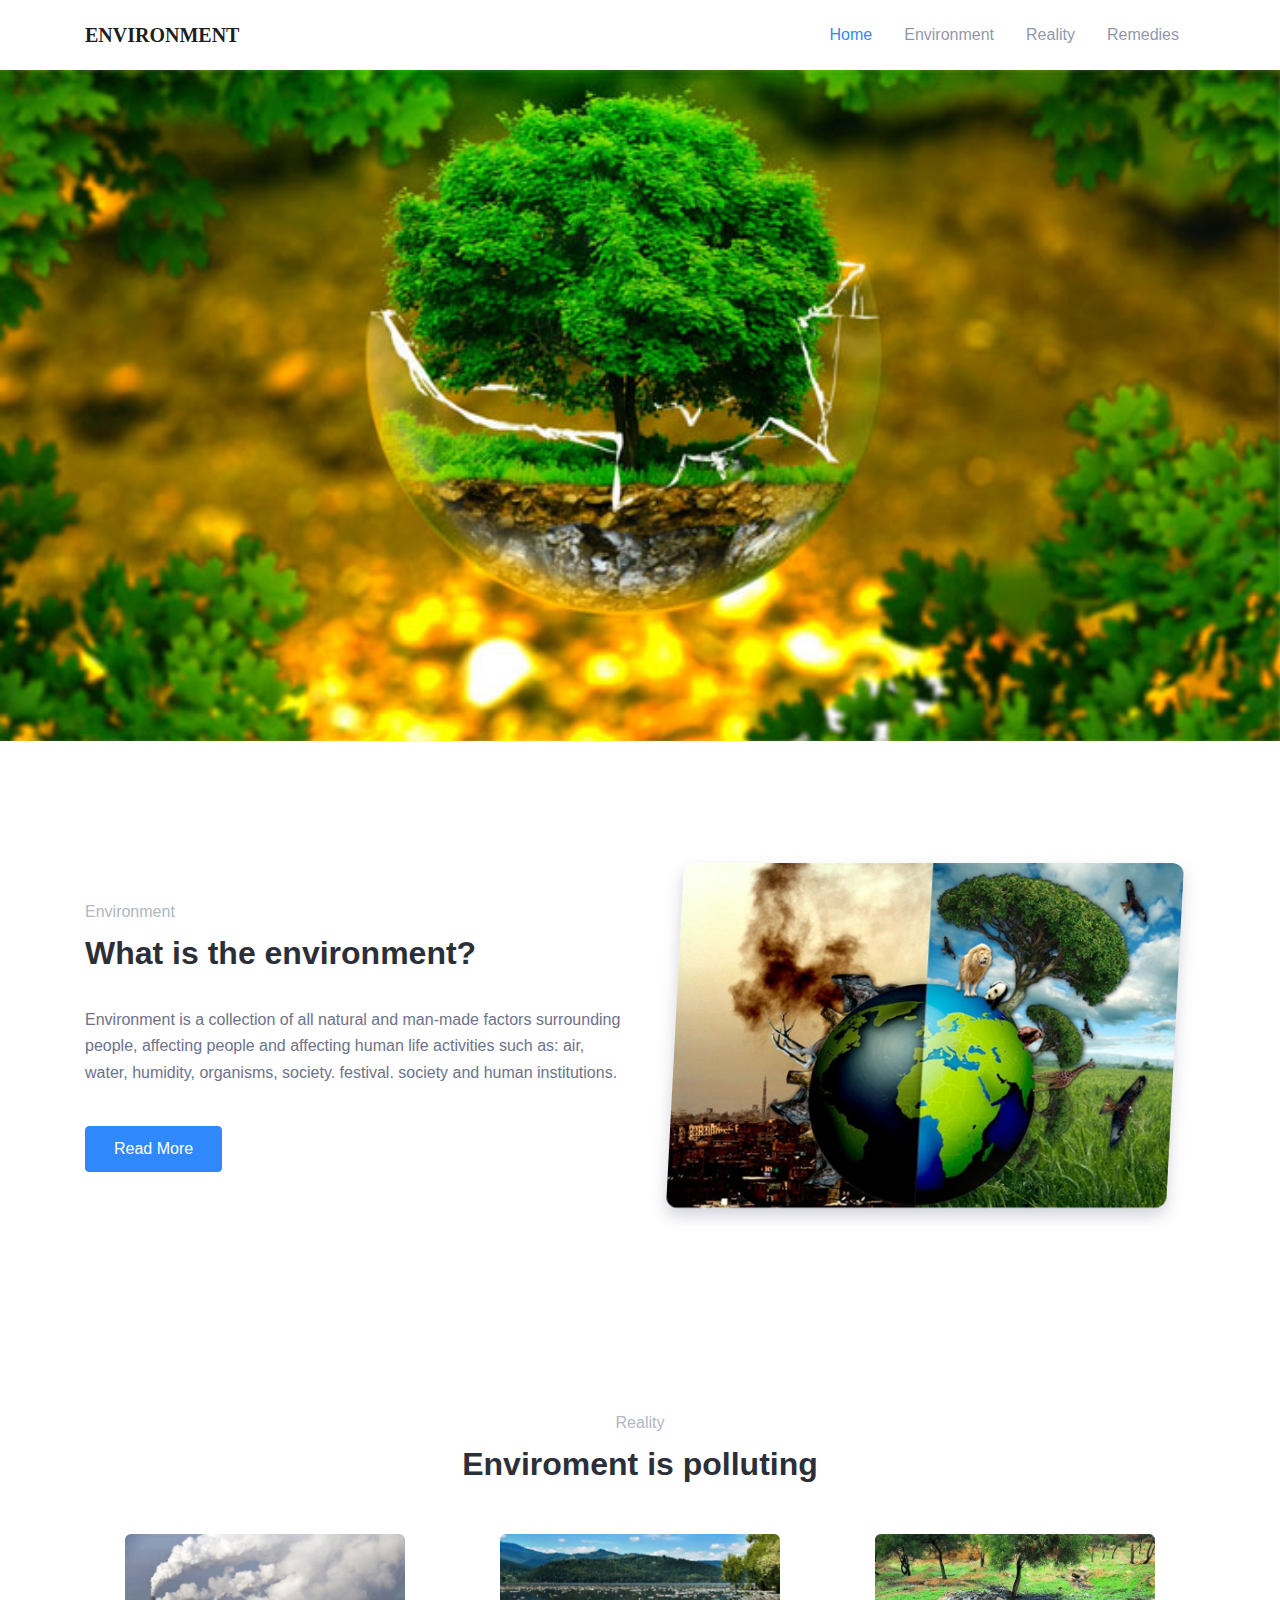
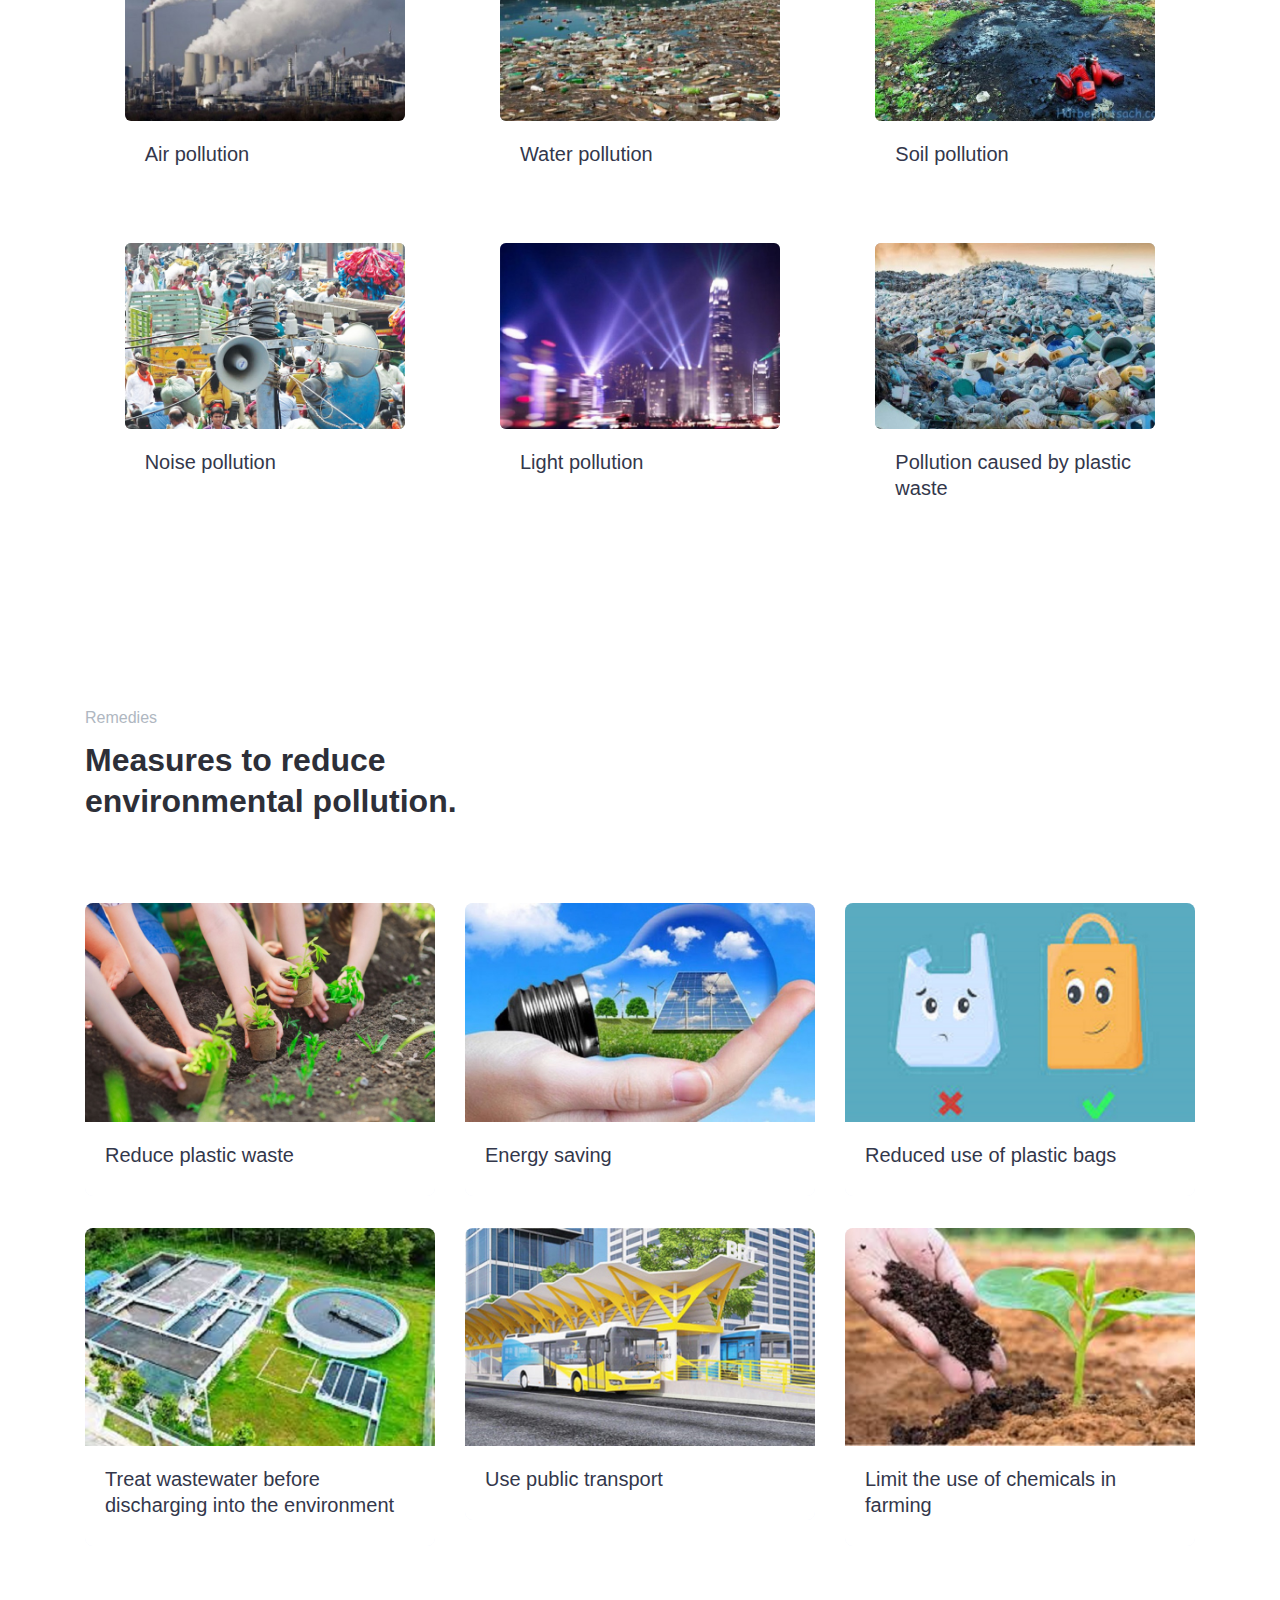
<file: ex2/html/lab3_2_implement.html>
<!DOCTYPE html>
<html lang="en">

<head>
    <meta charset="UTF-8">
    <meta name="viewport" content="width=device-width, initial-scale=1.0">

    <meta http-equiv="X-UA-Compatible" content="IE=edge">

    <meta name="copyright" content="MACode ID, https://macodeid.com/">

    <title>Lê Thị Mỹ Hạnh</title>

    <link rel="stylesheet" href="../assets/css/bootstrap.css">

    <link rel="stylesheet" href="../assets/css/maicons.css">

    <link rel="stylesheet" href="../assets/vendor/animate/animate.css">

    <link rel="stylesheet" href="../assets/vendor/owl-carousel/css/owl.carousel.css">

    <link rel="stylesheet" href="../assets/vendor/fancybox/css/jquery.fancybox.css">

    <link rel="stylesheet" href="../assets/css/theme.css">

</head>

<body>

    <!-- Back to top button -->
    <div class="back-to-top"></div>


    <!-- .top-bar -->

    <nav class="navbar navbar-expand-lg navbar-light">
        <div class="container">
            <a href="index.html" class="navbar-brand" style="font-family: cursive;">ENVIRONMENT<span class="text-primary"></span></a>

            <button class="navbar-toggler" data-toggle="collapse" data-target="#navbarContent" aria-controls="navbarContent" aria-expanded="false" aria-label="Toggle navigation">
          <span class="navbar-toggler-icon"></span>
        </button>

            <div class="navbar-collapse collapse" id="navbarContent">
                <ul class="navbar-nav ml-auto pt-3 pt-lg-0">
                    <li class="nav-item active">
                        <a href="index.html" class="nav-link">Home</a>
                    </li>
                    <li class="nav-item">
                        <a href="#environment" class="nav-link">Environment</a>
                    </li>
                    <li class="nav-item">
                        <a href="#reality" class="nav-link">Reality</a>
                    </li>
                    <li class="nav-item">
                        <a href="#remedies" class="nav-link">Remedies</a>
                    </li>

                </ul>
            </div>
        </div>
        <!-- .container -->
    </nav>
    <!-- .navbar -->

    <div class="home">
        <div class="wrapper">
            <div class="owl-carousel hero-carousel">
                <div class="hero">
                    <img src="../assets/img/bg_image_1.jpg" alt="">

                </div>

            </div>
            <!-- .slider-wrapper -->
        </div>
        <!-- .page-banner -->
        </header>

        <main>
            <div class="page-section" id="environment">
                <div class="container">
                    <div class="row align-items-center">
                        <div class="col-lg-6 py-3">
                            <div class="subhead">Environment</div>
                            <h2 class="title-section">What is the environment?</h2>

                            <p>Environment is a collection of all natural and man-made factors surrounding people, affecting people and affecting human life activities such as: air, water, humidity, organisms, society. festival. society and human institutions.</p>

                            <a href="#" class="btn btn-primary mt-4">Read More</a>
                        </div>
                        <div class="col-lg-6 py-3">
                            <div class="about-img">
                                <img src="../assets/img/about.png" alt="">
                            </div>
                        </div>
                    </div>
                </div>
            </div>
            <!-- .page-section -->


            <!-- .page-section -->

            <div class="page-section" id="reality">
                <div class="container">
                    <div class="text-center">
                        <div class="subhead">Reality</div>
                        <h2 class="title-section">Enviroment is polluting</h2>
                    </div>

                    <div class="owl-carousel team-carousel mt-5">
                        <div class="team-wrap">
                            <div class="team-profile">
                                <img src="../assets/img/teams/team_1.jpg" alt="">
                            </div>
                            <div class="team-content">
                                <h5>Air pollution</h5>
                            </div>
                        </div>

                        <div class="team-wrap">
                            <div class="team-profile">
                                <img src="../assets/img/teams/team_2.jpg" alt="">
                            </div>
                            <div class="team-content">
                                <h5>Water pollution</h5>

                            </div>
                        </div>

                        <div class="team-wrap">
                            <div class="team-profile">
                                <img src="../assets/img/teams/team_3.jpg" alt="">
                            </div>
                            <div class="team-content">
                                <h5>Soil pollution</h5>

                            </div>
                        </div>

                    </div>
                    <div class="owl-carousel team-carousel mt-5">
                        <div class="team-wrap">
                            <div class="team-profile">
                                <img src="../assets/img/teams/team_4.png" alt="">
                            </div>
                            <div class="team-content">
                                <h5>Noise pollution</h5>

                            </div>
                        </div>


                        <div class="team-wrap">
                            <div class="team-profile">
                                <img src="../assets/img/teams/team_5.jpg" alt="">
                            </div>
                            <div class="team-content">
                                <h5>Light pollution</h5>

                            </div>
                        </div>


                        <div class="team-wrap">
                            <div class="team-profile">
                                <img src="../assets/img/teams/team_6.jpg" alt="">
                            </div>
                            <div class="team-content">
                                <h5>Pollution caused by plastic waste</h5>

                            </div>
                        </div>
                    </div>
                </div>
                <!-- .container -->
            </div>


            <div class="page-section" id="remedies">
                <div class="container">
                    <div class="row align-items-center">
                        <div class="col-md-6 py-3">
                            <div class="subhead">Remedies</div>
                            <h2 class="title-section">Measures to reduce environmental pollution.</h2>
                        </div>
                    </div>

                    <div class="row mt-3">
                        <div class="col-lg-4 py-3">
                            <div class="portfolio">
                                <img src="../assets/img/portfolio/work-1.jpg" alt="">
                                <div class="team-content">
                                    <h5>Reduce plastic waste</h5>
                                </div>
                            </div>
                        </div>

                        <div class="col-lg-4 py-3">
                            <div class="portfolio">

                                <img src="../assets/img/portfolio/work-2.jpg" alt="">
                                <div class="team-content">
                                    <h5>Energy saving</h5>
                                </div>
                            </div>
                        </div>
                        <div class="col-lg-4 py-3">
                            <div class="portfolio">

                                <img src="../assets/img/portfolio/work-3.jpg" alt="">
                                <div class="team-content">
                                    <h5>Reduced use of plastic bags</h5>
                                </div>
                            </div>
                        </div>

                        <div class="col-lg-4 py-3">
                            <div class="portfolio">

                                <img src="../assets/img/portfolio/work-4.jfif" alt="">
                                <div class="team-content">
                                    <h5>Treat wastewater before discharging into the environment</h5>
                                </div>
                            </div>

                        </div>
                        <div class="col-lg-4 py-3">
                            <div class="portfolio">

                                <img src="../assets/img/portfolio/work-5.jpg" alt="">
                                <div class="team-content">
                                    <h5>Use public transport</h5>
                                </div>
                            </div>
                        </div>
                        <div class="col-lg-4 py-3">
                            <div class="portfolio">

                                <img src="../assets/img/portfolio/work-6.jfif" alt="">
                                <div class="team-content">
                                    <h5>Limit the use of chemicals in farming</h5>
                                </div>
                            </div>
                        </div>
                    </div>
                </div>
                <!-- .container -->
            </div>
            <!-- .page-section -->

        </main>




        <script src="../assets/js/jquery-3.5.1.min.js"></script>

        <script src="../assets/js/bootstrap.bundle.min.js"></script>

        <script src="../assets/vendor/owl-carousel/js/owl.carousel.min.js"></script>

        <script src="../assets/vendor/wow/wow.min.js"></script>

        <script src="../assets/vendor/fancybox/js/jquery.fancybox.min.js"></script>

        <script src="../assets/vendor/isotope/isotope.pkgd.min.js"></script>

        <script src="../assets/js/google-maps.js"></script>

        <script src="../assets/js/theme.js"></script>

        <!-- <script async defer src="https://maps.googleapis.com/maps/api/js?key=AIzaSyAIA_zqjFMsJM_sxP9-6Pde5vVCTyJmUHM&callback=initMap"></script> -->

</body>

</html>
</file>
<file: assets/css/style.css>
body {
    font-family: "Open Sans", sans-serif;
    color: #444444;
}
#main{
    background-color: #999;
}
a {
    color: #e72f17;
    text-decoration: none;
}

a:hover {
    color: #22030f;
    text-decoration: none;
}

h2,
h3,
h4,
h5,
h6 {
    font-family: "Raleway", sans-serif;
}

#main {
    margin-top: 50px;
}

@media (max-width: 992px) {
    #main {
        margin-top: 30px;
    }
}


/*--------------------------------------------------------------
# Preloader
--------------------------------------------------------------*/

#preloader {
    position: fixed;
    top: 0;
    left: 0;
    right: 0;
    bottom: 0;
    z-index: 9999;
    overflow: hidden;
    background: #fff;
}

#preloader:before {
    content: "";
    position: fixed;
    top: calc(50% - 30px);
    left: calc(50% - 30px);
    border: 6px solid #0563bb;
    border-top-color: #dce4f5;
    border-radius: 50%;
    width: 60px;
    height: 60px;
    -webkit-animation: animate-preloader 1s linear infinite;
    animation: animate-preloader 1s linear infinite;
}

@-webkit-keyframes animate-preloader {
    0% {
        transform: rotate(0deg);
    }
    100% {
        transform: rotate(360deg);
    }
}

@keyframes animate-preloader {
    0% {
        transform: rotate(0deg);
    }
    100% {
        transform: rotate(360deg);
    }
}


/*--------------------------------------------------------------
# Back to top button
--------------------------------------------------------------*/

.back-to-top {
    position: fixed;
    visibility: hidden;
    opacity: 0;
    right: 15px;
    bottom: 15px;
    z-index: 996;
    background: #0563bb;
    width: 40px;
    height: 40px;
    border-radius: 50px;
    transition: all 0.4s;
}

.back-to-top i {
    font-size: 24px;
    color: #fff;
    line-height: 0;
}

.back-to-top:hover {
    background: #4952cb;
    color: #fff;
}

.back-to-top.active {
    visibility: visible;
    opacity: 1;
}


/*--------------------------------------------------------------
# Header
--------------------------------------------------------------*/

#header {
    background: #d8dddd;
    box-shadow: 0px 0px 25px 0 rgba(0, 0, 0, 0.08);
    z-index: 997;
    padding: 15px 0;
}

#header .logo {
    font-size: 22px;
    margin: 0;
    padding: 0;
    line-height: 1;
    font-weight: 400;
    letter-spacing: 2px;
    text-transform: none;
}

#header .logo a {
    color: #29178d;
    font-weight: bold;
    font-family: 'Courier New', Courier, monospace;
}

#header .logo img {
    max-height: 40px;
}

@media (max-width: 992px) {
    #header .logo {
        font-size: 28px;
    }
}


/*--------------------------------------------------------------
# Header Social Links
--------------------------------------------------------------*/

.header-social-links {
    padding-right: 15px;
}

.header-social-links a {
    color: #2812a8;
    padding-left: 6px;
    display: inline-block;
    line-height: 0px;
    transition: 0.3s;
    font-size: 20px;
}

.header-social-links a:hover {
    color: #0563bb;
}


/*--------------------------------------------------------------
# Navigation Menu
--------------------------------------------------------------*/


/**
* Desktop Navigation 
*/

.navbar {
    padding: 0;
}

.navbar ul {
    margin: 0;
    padding: 0;
    display: flex;
    list-style: none;
    align-items: center;
}

.navbar li {
    position: relative;
    padding: 10px 0 10px 28px;
}

.navbar a,
.navbar a:focus {
    display: flex;
    align-items: center;
    justify-content: space-between;
    font-family: "Raleway", sans-serif;
    font-size: 17px;
    font-weight: 500;
    color: #242323;
    white-space: nowrap;
    transition: 0.3s;
    position: relative;
    text-transform: uppercase;
}

.navbar a i,
.navbar a:focus i {
    font-size: 12px;
    line-height: 0;
    margin-left: 5px;
}

.navbar>ul>li>a:before {
    content: "";
    position: absolute;
    width: 0;
    height: 2px;
    bottom: -5px;
    left: 0;
    background-color: #0563bb;
    visibility: hidden;
    width: 0px;
    transition: all 0.3s ease-in-out 0s;
}

.navbar a:hover:before,
.navbar li:hover>a:before,
.navbar .active:before {
    visibility: visible;
    width: 25px;
}

.navbar a:hover,
.navbar .active,
.navbar .active:focus,
.navbar li:hover>a {
    color: #f14317;
}

.navbar .dropdown ul {
    display: block;
    position: absolute;
    left: 14px;
    top: calc(100% + 30px);
    margin: 0;
    padding: 10px 0;
    z-index: 99;
    opacity: 0;
    visibility: hidden;
    background: #fff;
    box-shadow: 0px 0px 30px rgba(127, 137, 161, 0.25);
    transition: 0.3s;
    border-radius: 4px;
}

.navbar .dropdown ul li {
    min-width: 200px;
    padding: 0;
}

.navbar .dropdown ul a {
    padding: 10px 20px;
    font-size: 15px;
    text-transform: none;
    font-weight: 600;
}

.navbar .dropdown ul a i {
    font-size: 12px;
}

.navbar .dropdown ul a:hover,
.navbar .dropdown ul .active:hover,
.navbar .dropdown ul li:hover>a {
    color: #0563bb;
}

.navbar .dropdown:hover>ul {
    opacity: 1;
    top: 100%;
    visibility: visible;
}

.navbar .dropdown .dropdown ul {
    top: 0;
    left: calc(100% - 30px);
    visibility: hidden;
}

.navbar .dropdown .dropdown:hover>ul {
    opacity: 1;
    top: 0;
    left: 100%;
    visibility: visible;
}

@media (max-width: 1366px) {
    .navbar .dropdown .dropdown ul {
        left: -90%;
    }
    .navbar .dropdown .dropdown:hover>ul {
        left: -100%;
    }
}


/**
* Mobile Navigation 
*/

.mobile-nav-toggle {
    color: #222222;
    font-size: 28px;
    cursor: pointer;
    display: none;
    line-height: 0;
    transition: 0.5s;
}

.mobile-nav-toggle.bi-x {
    color: #fff;
}

@media (max-width: 991px) {
    .mobile-nav-toggle {
        display: block;
    }
    .navbar ul {
        display: none;
    }
}

.navbar-mobile {
    position: fixed;
    overflow: hidden;
    top: 0;
    right: 0;
    left: 0;
    bottom: 0;
    background: rgba(9, 9, 9, 0.9);
    transition: 0.3s;
    z-index: 999;
}

.navbar-mobile .mobile-nav-toggle {
    position: absolute;
    top: 15px;
    right: 15px;
}

.navbar-mobile ul {
    display: block;
    position: absolute;
    top: 55px;
    right: 15px;
    bottom: 15px;
    left: 15px;
    padding: 10px 0;
    border-radius: 10px;
    background-color: #fff;
    overflow-y: auto;
    transition: 0.3s;
}

.navbar-mobile a,
.navbar-mobile a:focus {
    font-size: 15px;
    padding-right: 15px;
    color: #222222;
}

.navbar-mobile a:hover,
.navbar-mobile .active,
.navbar-mobile li:hover>a {
    color: #0563bb;
}

.navbar-mobile .getstarted,
.navbar-mobile .getstarted:focus {
    margin: 15px;
}

.navbar-mobile .dropdown ul {
    position: static;
    display: none;
    margin: 10px 20px;
    padding: 10px 0;
    z-index: 99;
    opacity: 1;
    visibility: visible;
    background: #fff;
    box-shadow: 0px 0px 30px rgba(127, 137, 161, 0.25);
}

.navbar-mobile .dropdown ul li {
    min-width: 200px;
}

.navbar-mobile .dropdown ul a {
    padding: 10px 20px;
}

.navbar-mobile .dropdown ul a i {
    font-size: 12px;
}

.navbar-mobile .dropdown ul a:hover,
.navbar-mobile .dropdown ul .active:hover,
.navbar-mobile .dropdown ul li:hover>a {
    color: #0563bb;
}

.navbar-mobile .dropdown>.dropdown-active {
    display: block;
}


/*--------------------------------------------------------------
# Hero Section
--------------------------------------------------------------*/

#hero {
    width: 100%;
    height: 100vh;
    background: url("../img/hero-bg.jpg") top right;
    background-size: cover;
}

#hero .container {
    padding-top: 70px;
    position: relative;
}

@media (max-width: 992px) {
    #hero .container {
        padding-top: 58px;
    }
}

#hero h1 {
    margin: 0;
    font-size: 48px;
    font-weight: 700;
    line-height: 56px;
    color: #fcf9f9;
    font-family: Cambria, Cochin, Georgia, Times, 'Times New Roman', serif;
}

#hero h2 {
    color: #ddf506;
    margin: 10px 0 0 0;
    font-size: 22px;
}

#hero .btn-about {
    font-family: "Raleway", sans-serif;
    text-transform: uppercase;
    font-weight: 600;
    font-size: 12px;
    letter-spacing: 1px;
    display: inline-block;
    padding: 12px 40px;
    border-radius: 50px;
    transition: 0.5s;
    margin-top: 30px;
    color: #fff;
    background: #0563bb;
}

#hero .btn-about:hover {
    background: #3d46c8;
}

@media (min-width: 1024px) {
    #hero {
        background-attachment: fixed;
    }
}

@media (max-width: 992px) {
    #hero:before {
        content: "";
        background: rgba(255, 255, 255, 0.8);
        position: absolute;
        bottom: 0;
        top: 0;
        left: 0;
        right: 0;
    }
    #hero h1 {
        font-size: 28px;
        line-height: 36px;
    }
    #hero h2 {
        font-size: 18px;
        line-height: 24px;
    }
}


/*--------------------------------------------------------------
# Sections General
--------------------------------------------------------------*/

section {
    padding: 60px 0;
}

.section-bg {
    background-color: #e7f8f6;
}

.section-title {
    text-align: center;
    padding-bottom: 30px;
}

.section-title h2 {
    font-size: 32px;
    font-weight: bold;
    text-transform: uppercase;
    margin-bottom: 20px;
    padding-bottom: 20px;
    position: relative;
}

.section-title h2::after {
    content: "";
    position: absolute;
    display: block;
    width: 50px;
    height: 3px;
    background: #0563bb;
    bottom: 0;
    left: calc(50% - 25px);
}

.section-title p {
    margin-bottom: 0;
}


/*--------------------------------------------------------------
# Cta
--------------------------------------------------------------*/

.cta {
    background: linear-gradient(rgba(0, 0, 0, 0.6), rgba(0, 0, 0, 0.6)), url("../img/bg-1.jpg") fixed center center;
    background-size: cover;
    padding: 80px 0;
}

.cta h3 {
    color: #fff;
    font-size: 28px;
    font-weight: 700;
}

.cta p {
    color: #fff;
}

.cta .cta-btn {
    font-family: "Raleway", sans-serif;
    text-transform: uppercase;
    font-weight: 500;
    font-size: 16px;
    letter-spacing: 1px;
    display: inline-block;
    padding: 8px 20px;
    border-radius: 2px;
    transition: 0.5s;
    margin: 10px;
    border: 2px solid #fff;
    color: #fff;
}

.cta .cta-btn:hover {
    background: #0563bb;
    border: 2px solid #0563bb;
}

@media (max-width: 1024px) {
    .cta {
        background-attachment: scroll;
    }
}

@media (min-width: 769px ) {
    .cta .cta-btn-container {
        display: flex;
        align-items: center;
        justify-content: flex-end;
    }
}


/*--------------------------------------------------------------
# About
--------------------------------------------------------------*/

.about .content h3 {
    font-weight: 700;
    font-size: 26px;
    color: #555555;
}

.about .content ul {
    list-style: none;
    padding: 0;
}

.about .content ul li {
    padding-bottom: 10px;
}

.about .content ul i {
    font-size: 20px;
    padding-right: 2px;
    color: #0563bb;
}

.about .content p:last-child {
    margin-bottom: 0;
}


/*--------------------------------------------------------------
# Skills
--------------------------------------------------------------*/

.skills .progress {
    height: 60px;
    display: block;
    background: none;
    border-radius: 0;
}

.skills .progress .skill {
    padding: 10px 0;
    margin: 0 0 6px 0;
    text-transform: uppercase;
    display: block;
    font-weight: 600;
    font-family: "Poppins", sans-serif;
    color: #222222;
}

.skills .progress .skill .val {
    float: right;
    font-style: normal;
}

.skills .progress-bar-wrap {
    background: #f3f3f3;
}

.skills .progress-bar {
    width: 1px;
    height: 10px;
    transition: 0.9s;
    background-color: #0563bb;
}


/*--------------------------------------------------------------
# Testimonials
--------------------------------------------------------------*/

.testimonials .section-header {
    margin-bottom: 40px;
}

.testimonials .testimonials-carousel,
.testimonials .testimonials-slider {
    overflow: hidden;
}

.testimonials .testimonial-item {
    text-align: center;
}

.testimonials .testimonial-item .testimonial-img {
    width: 120px;
    border-radius: 50%;
    border: 4px solid #fff;
    margin: 0 auto;
}

.testimonials .testimonial-item h3 {
    font-size: 20px;
    font-weight: bold;
    margin: 10px 0 5px 0;
    color: #111;
}

.testimonials .testimonial-item h4 {
    font-size: 14px;
    color: #999;
    margin: 0 0 15px 0;
}

.testimonials .testimonial-item .quote-icon-left,
.testimonials .testimonial-item .quote-icon-right {
    color: #b1b7f3;
    font-size: 26px;
}

.testimonials .testimonial-item .quote-icon-left {
    display: inline-block;
    left: -5px;
    position: relative;
}

.testimonials .testimonial-item .quote-icon-right {
    display: inline-block;
    right: -5px;
    position: relative;
    top: 10px;
}

.testimonials .testimonial-item p {
    font-style: italic;
    margin: 0 auto 15px auto;
}

@media (min-width: 992px) {
    .testimonials .testimonial-item p {
        width: 80%;
    }
}

.testimonials .swiper-pagination {
    margin-top: 20px;
    position: relative;
}

.testimonials .swiper-pagination .swiper-pagination-bullet {
    width: 12px;
    height: 12px;
    background-color: #fff;
    opacity: 1;
    border: 1px solid #0563bb;
}

.testimonials .swiper-pagination .swiper-pagination-bullet-active {
    background-color: #0563bb;
}


/*--------------------------------------------------------------
# Resume
--------------------------------------------------------------*/

.resume .resume-title {
    font-size: 26px;
    font-weight: 400;
    margin-top: 20px;
    margin-bottom: 20px;
    color: #222222;
}

.resume .resume-item {
    padding: 0 0 20px 20px;
    margin-top: -2px;
    border-left: 2px solid #0563bb;
    position: relative;
}

.resume .resume-item h4 {
    line-height: 18px;
    font-size: 18px;
    font-weight: 600;
    font-family: "Poppins", sans-serif;
    color: #0563bb;
    margin-bottom: 10px;
}

.resume .resume-item h5 {
    font-size: 16px;
    background: #effbf9;
    padding: 5px 15px;
    display: inline-block;
    font-weight: 600;
    margin-bottom: 10px;
    color: #0563bb;
}

.resume .resume-item ul {
    padding-left: 20px;
}

.resume .resume-item ul li {
    padding-bottom: 10px;
}

.resume .resume-item:last-child {
    padding-bottom: 0;
}

.resume .resume-item::before {
    content: "";
    position: absolute;
    width: 16px;
    height: 16px;
    border-radius: 50px;
    left: -9px;
    top: 0;
    background: #fff;
    border: 2px solid #0563bb;
}


/*--------------------------------------------------------------
# Services
--------------------------------------------------------------*/

.services .icon-box {
    text-align: left;
    width: 93%;
    
    padding: 70px 20px 80px 20px;
    transition: all ease-in-out 0.3s;
    background: #fff;
    box-shadow: 0px 0 35px 0 rgba(0, 0, 0, 0.08);
}

.services .icon-box .icon {
    margin: 0 auto;
    width: 100px;
    height: 100px;
    display: flex;
    align-items: center;
    justify-content: center;
    transition: ease-in-out 0.3s;
    position: relative;
}


.services .icon-box .icon i {
    font-size: 36px;
    transition: 0.5s;
    position: relative;
}

.services .icon-box .icon svg {
    position: absolute;
    top: 0;
    left: 0;
}

.services .icon-box .icon svg path {
    transition: 0.5s;
    fill: #f5f5f5;
}

.services .icon-box h4 {
    font-weight: 600;
    margin: 10px 0 15px 0;
    font-size: 22px;
}


.services .icon-box h4 a {
    color: #222222;
    transition: ease-in-out 0.3s;
}

.services .icon-box p {
    line-height: 24px;
    font-size: 14px;
    margin-bottom: 0;
    margin-left:0px ;
}
.services .icon-box p a {
    color: rgb(243, 64, 64);
}

.services .icon-box  li a {
    color: #0563bb;
}




.services .iconbox-blue i {
    color: #47aeff;
}

.services .iconbox-blue:hover .icon i {
    color: #fff;
}

.services .iconbox-blue:hover .icon path {
    fill: #47aeff;
}

.services .iconbox-orange i {
    color: #ffa76e;
}

.services .iconbox-orange:hover .icon i {
    color: #fff;
}

.services .iconbox-orange:hover .icon path {
    fill: #ffa76e;
}

.services .iconbox-pink i {
    color: #e80368;
}

.services .iconbox-pink:hover .icon i {
    color: #fff;
}

.services .iconbox-pink:hover .icon path {
    fill: #e80368;
}

.services .iconbox-yellow i {
    color: #ffbb2c;
}

.services .iconbox-yellow:hover .icon i {
    color: #fff;
}

.services .iconbox-yellow:hover .icon path {
    fill: #ffbb2c;
}

.services .iconbox-red i {
    color: #ff5828;
}

.services .iconbox-red:hover .icon i {
    color: #fff;
}

.services .iconbox-red:hover .icon path {
    fill: #ff5828;
}

.services .iconbox-teal i {
    color: #11dbcf;
}

.services .iconbox-teal:hover .icon i {
    color: #fff;
}

.services .iconbox-teal:hover .icon path {
    fill: #11dbcf;
}


/*--------------------------------------------------------------
# Portfolio
--------------------------------------------------------------*/

.portfolio .portfolio-item {
    margin-bottom: 30px;
}

.portfolio #portfolio-flters {
    padding: 0;
    margin: 0 auto 20px auto;
    list-style: none;
    text-align: center;
}

.portfolio #portfolio-flters li {
    cursor: pointer;
    display: inline-block;
    padding: 8px 16px 10px 16px;
    font-size: 23px;
    font-weight: 500;
    line-height: 1;
    text-transform: none;
    color: #04011b;
    margin-bottom: 5px;
    transition: all 0.3s ease-in-out;
    border-radius: 50px;
}

.portfolio #portfolio-flters li:hover,
.portfolio #portfolio-flters li.filter-active {
    color: #fff;
    background: #d9e0eb;
}

.portfolio #portfolio-flters li:last-child {
    margin-right: 0;
}

.portfolio .portfolio-wrap {
    transition: 0.3s;
    position: relative;
    overflow: hidden;
    z-index: 1;
    background: rgba(34, 34, 34, 0.6);
}

.portfolio .portfolio-wrap::before {
    content: "";
    background: rgba(34, 34, 34, 0.6);
    position: absolute;
    left: 0;
    right: 0;
    top: 0;
    bottom: 0;
    transition: all ease-in-out 0.3s;
    z-index: 2;
    opacity: 0;
}

.portfolio .portfolio-wrap img {
    transition: all ease-in-out 0.3s;
}

.portfolio .portfolio-wrap .portfolio-info {
    opacity: 0;
    position: absolute;
    top: 0;
    left: 0;
    right: 0;
    bottom: 0;
    z-index: 3;
    transition: all ease-in-out 0.3s;
    display: flex;
    flex-direction: column;
    justify-content: flex-end;
    align-items: flex-start;
    padding: 20px;
}

.portfolio .portfolio-wrap .portfolio-info h5 {
    font-size: 20px;
    color: #fff;
    font-weight: 600;
}

.portfolio .portfolio-wrap .portfolio-info p {
    color: rgba(233, 245, 65, 0.7);
    font-size: 14px;
    text-transform: uppercase;
    padding: 0;
    margin: 0;
    font-style: italic;
}

.portfolio .portfolio-wrap .portfolio-links {
    text-align: center;
    z-index: 4;
}

.portfolio .portfolio-wrap .portfolio-links a {
    color: #fff;
    margin: 0 5px 0 0;
    font-size: 28px;
    display: inline-block;
    transition: 0.3s;
}

.portfolio .portfolio-wrap .portfolio-links a:hover {
    color: #4e84e9;
}

.portfolio .portfolio-wrap:hover::before {
    opacity: 1;
}

.portfolio .portfolio-wrap:hover img {
    transform: scale(1.2);
}

.portfolio .portfolio-wrap:hover .portfolio-info {
    opacity: 1;
}


/*--------------------------------------------------------------
# Contact
--------------------------------------------------------------*/

.contact .info {
    width: 100%;
    background: #fff;
}

.contact .info i {
    font-size: 20px;
    color: #0563bb;
    float: left;
    width: 44px;
    height: 44px;
    background: #effbf9;
    display: flex;
    justify-content: center;
    align-items: center;
    border-radius: 50px;
    transition: all 0.3s ease-in-out;
}

.contact .info h4 {
    padding: 0 0 0 60px;
    font-size: 22px;
    font-weight: 600;
    margin-bottom: 5px;
    color: #222222;
}

.contact .info p {
    padding: 0 0 0 60px;
    margin-bottom: 0;
    font-size: 14px;
    color: #555555;
}

.contact .info .email,
.contact .info .phone {
    margin-top: 40px;
}

.contact .info .email:hover i,
.contact .info .address:hover i,
.contact .info .phone:hover i {
    background: #0563bb;
    color: #fff;
}

.contact .php-email-form {
    width: 100%;
    background: #fff;
}

.contact .php-email-form .form-group {
    padding-bottom: 8px;
}

.contact .php-email-form .error-message {
    display: none;
    color: #fff;
    background: #ed3c0d;
    text-align: center;
    padding: 15px;
    font-weight: 600;
}

.contact .php-email-form .sent-message {
    display: none;
    color: #fff;
    background: #1834d2;
    text-align: center;
    padding: 15px;
    font-weight: 600;
}

.contact .php-email-form .loading {
    display: none;
    background: #fff;
    text-align: center;
    padding: 15px;
}

.contact .php-email-form .loading:before {
    content: "";
    display: inline-block;
    border-radius: 50%;
    width: 24px;
    height: 24px;
    margin: 0 10px -6px 0;
    border: 3px solid #1834d2;
    border-top-color: #eee;
    -webkit-animation: animate-loading 1s linear infinite;
    animation: animate-loading 1s linear infinite;
}

.contact .php-email-form input,
.contact .php-email-form textarea {
    border-radius: 4px;
    box-shadow: none;
    font-size: 14px;
}

.contact .php-email-form input:focus,
.contact .php-email-form textarea:focus {
    border-color: #0563bb;
}

.contact .php-email-form input {
    height: 44px;
}

.contact .php-email-form textarea {
    padding: 10px 12px;
}

.contact .php-email-form button[type=submit] {
    background: #0563bb;
    border: 0;
    padding: 10px 30px 12px 30px;
    color: #fff;
    transition: 0.4s;
    border-radius: 50px;
}

.contact .php-email-form button[type=submit]:hover {
    background: #0563bb;
}

@-webkit-keyframes animate-loading {
    0% {
        transform: rotate(0deg);
    }
    100% {
        transform: rotate(360deg);
    }
}

@keyframes animate-loading {
    0% {
        transform: rotate(0deg);
    }
    100% {
        transform: rotate(360deg);
    }
}


/*--------------------------------------------------------------
# Footer
--------------------------------------------------------------*/

#footer {
    background: #e9e8e6;
    padding: 30px 0;
    color: #222222;
    font-size: 14px;
    text-align: center;
}

#footer .credits {
    padding-top: 5px;
    font-size: 13px;
}

#footer .credits a {
    color: #0563bb;
}

#footer .container h5 {
    text-transform: uppercase;
}


/*
=====================================CSS TAB====================================
*/

.tabset>input[type="radio"] {
    position: absolute;
    left: -200vw;
  
}

.tabset .tab-panel {
    display: none;
   
}

.tabset>input:first-child:checked~.tab-panels>.tab-panel:first-child,
.tabset>input:nth-child(3):checked~.tab-panels>.tab-panel:nth-child(2),
.tabset>input:nth-child(5):checked~.tab-panels>.tab-panel:nth-child(3),
.tabset>input:nth-child(7):checked~.tab-panels>.tab-panel:nth-child(4),
.tabset>input:nth-child(9):checked~.tab-panels>.tab-panel:nth-child(5),
.tabset>input:nth-child(11):checked~.tab-panels>.tab-panel:nth-child(6) {
    display: block;
}


/*
   Styling
  */

.tabset>label {
    position: relative;
    display: inline-block;
    padding: 15px 15px 25px;
    border: 1px solid transparent;
    border-bottom: 0;
    cursor: pointer;
    font-size: 20px;
    height: 60px;
    width: 200px;
   
    text-align: center;
    background-color: white;
    color: #0563bb;
    border: 1.5px solid #0563bb;
    border-radius: 2px;
  
    margin-bottom: 20px;
}

.tabset>label:vertical,
.tabset>input:focus+label {
    color: white;
    background-color: #0563bb;
   
}

.tabset>input:checked+label {
    border-color: #0563bb;
    border-bottom: 1.5px solid #0563bb;
    margin-bottom: -1px;
    color: white;
    background-color: #0563bb;
}

.tab-panel {
    padding: 30px 0;
   
    overflow: auto;
    border-top: 1px solid rgb(212, 212, 212);
    min-height: 200px;
    border-radius: 3px;
    margin-bottom: 50px;
}


/*
   Demo purposes only
  */

*,
*:before,
*:after {
    box-sizing: border-box;
}

.tabset {
    max-width: auto;
    margin-left: 6%;
    margin-right: 6%
}


/*========================lab3==============================*/


/*lab3------------------------------*/

@import url('https://fonts.googleapis.com/css?family=Arimo:400,700&display=swap');
.warpper {
    display: flex;
    flex-direction: column;
    align-items: center;
}

.tab {
    cursor: pointer;
    padding: 10px 10px;
    margin: 0px 2px;
    background: white;
    display: inline-block;
    color: #0563bb;
    border: 1.5px solid #0563bb;
   
   margin-bottom: 20px;
    width: 200px;
    height: 55px;
    text-align: center;
}

.panels {
    background: #fffffff6;
    min-height: 200px;
    width: 100%;
    max-width: auto;
    overflow: auto;
    padding: 20px;
    border-top: 1px solid rgb(212, 212, 212);
}

.panel {
    display: none;
    animation: fadein .8s;
}

@keyframes fadein {
    from {
        opacity: 0;
    }
    to {
        opacity: 1;
    }
}

.radio {
    display: none;
}

.tabs label {
    font-size: 20px;
}

#one:checked~.panels #one-panel,
#two:checked~.panels #two-panel,
#three:checked~.panels #three-panel,
#four:checked~.panels #four-panel {
    display: block
}

#one:checked~.tabs #one-tab,
#two:checked~.tabs #two-tab,
#three:checked~.tabs #three-tab,
#four:checked~.tabs #four-tab {
    background: #0563bb;
    color: white;
   
}


/* ==================================================================================*/
    /* lab2 styling */
    /* cart */
    
    .cart-header {
        font-weight: bold;
        font-size: 1.25em;
        color: rgb(20, 1, 1);
    }
    
    .cart-column {
        display: flex;
        align-items: center;
        background-color: rgb(248, 245, 248);
        padding-top: 15px;
        margin-bottom: 15px;
    }
    
    .cart-row {
        display: flex;
        background-color: rgb(248, 245, 248);
    }
    
    .cart-item {
        width: 45%;
    }
    
    .cart-price {
        width: 20%;
        font-size: 1.2em;
        color: rgb(31, 2, 2);
    }
    
    .cart-unit {
        width: 20%;
        font-size: 1.2em;
        color: rgb(22, 1, 1);
    }
    
    .cart-quantity {
        width: 35%;
    }
    
    .cart-item-title {
        color: #333;
        margin-left: .5em;
        font-size: 1.2em;
    }
    
    .cart-item-image {
        width: 75px;
        height: auto;
        border-radius: 10px;
    }
    
    .btn-danger {
        color: white;
        background-color: #EB5757;
        border: none;
        border-radius: .3em;
        font-weight: none;
    }
    
    .btn-danger:hover {
        background-color: #CC4C4C;
    }
    
    .cart-quantity-input {
        height: 34px;
        width: 50px;
        border-radius: 5px;
        border: 1px solid #56CCF2;
        background-color: #eee;
        color: #333;
        padding: 0;
        text-align: center;
        font-size: 1.2em;
        margin-right: 25px;
    }
    
    .cart-row:last-child {
        border-bottom: 1px solid black;
    }
    
    .cart-row:last-child .cart-column {
        border: none;
    }
    
    .cart-total {
        text-align: end;
        margin-top: 10px;
        margin-right: 8%;
    }
    
    .cart-total-title {
        font-weight: bold;
        font-size: 1.5em;
        color: black;
        margin-right: 20px;
    }
    
    .cart-total-price {
        color: #333;
        font-size: 1.7em;
    }
    
    .checkout {
        float: right;
        border: 0;
        margin-top: 20px;
        margin-right: 10%;
        padding: 6px 25px;
        background-color: rgb(49, 177, 49);
        color: #fff;
        font-size: 22px;
        border-radius: 3px;
    }
    
    .checkout:hover {
        background-color: rgb(139, 233, 139);
    }
    /*=================================*/
</file>
<file: ex2/assets/css/maicons.css>
@font-face {
  font-family: 'maicons';
  src:  url('../fonts/maicons.eot?c9nlkl');
  src:  url('../fonts/maicons.eot?c9nlkl#iefix') format('embedded-opentype'),
    url('../fonts/maicons.ttf?c9nlkl') format('truetype'),
    url('../fonts/maicons.woff?c9nlkl') format('woff'),
    url('../fonts/maicons.svg?c9nlkl#maicons') format('svg');
  font-weight: normal;
  font-style: normal;
  font-display: block;
}

[class^="mai-"], [class*=" mai-"] {
  /* use !important to prevent issues with browser extensions that change fonts */
  font-family: 'maicons' !important;
  speak: none;
  font-style: normal;
  font-weight: normal;
  font-variant: normal;
  text-transform: none;
  line-height: 1;

  /* Better Font Rendering =========== */
  -webkit-font-smoothing: antialiased;
  -moz-osx-font-smoothing: grayscale;
}

.mai-add:before {
  content: "\e900";
}
.mai-add-circle:before {
  content: "\e901";
}
.mai-add-circle-outline:before {
  content: "\e902";
}
.mai-airplane:before {
  content: "\e903";
}
.mai-airplane-outline:before {
  content: "\e904";
}
.mai-alarm:before {
  content: "\e905";
}
.mai-alarm-outline:before {
  content: "\e906";
}
.mai-albums:before {
  content: "\e907";
}
.mai-albums-outline:before {
  content: "\e908";
}
.mai-alert:before {
  content: "\e909";
}
.mai-alert-circle:before {
  content: "\e90a";
}
.mai-alert-circle-outline:before {
  content: "\e90b";
}
.mai-analytics:before {
  content: "\e90c";
}
.mai-analytics-outline:before {
  content: "\e90d";
}
.mai-aperture:before {
  content: "\e90e";
}
.mai-aperture-outline:before {
  content: "\e90f";
}
.mai-apps:before {
  content: "\e910";
}
.mai-apps-outline:before {
  content: "\e911";
}
.mai-archive:before {
  content: "\e912";
}
.mai-archive-outline:before {
  content: "\e913";
}
.mai-arrow-back:before {
  content: "\e914";
}
.mai-arrow-back-circle:before {
  content: "\e915";
}
.mai-arrow-back-circle-outline:before {
  content: "\e916";
}
.mai-arrow-down:before {
  content: "\e917";
}
.mai-arrow-down-circle:before {
  content: "\e918";
}
.mai-arrow-down-circle-outline:before {
  content: "\e919";
}
.mai-arrow-forward:before {
  content: "\e91a";
}
.mai-arrow-forward-circle:before {
  content: "\e91b";
}
.mai-arrow-forward-circle-outline:before {
  content: "\e91c";
}
.mai-arrow-redo:before {
  content: "\e91d";
}
.mai-arrow-redo-circle:before {
  content: "\e91e";
}
.mai-arrow-redo-circle-outline:before {
  content: "\e91f";
}
.mai-arrow-redo-outline:before {
  content: "\e920";
}
.mai-arrow-undo:before {
  content: "\e921";
}
.mai-arrow-undo-circle:before {
  content: "\e922";
}
.mai-arrow-undo-circle-outline:before {
  content: "\e923";
}
.mai-arrow-undo-outline:before {
  content: "\e924";
}
.mai-arrow-up:before {
  content: "\e925";
}
.mai-arrow-up-circle:before {
  content: "\e926";
}
.mai-arrow-up-circle-outline:before {
  content: "\e927";
}
.mai-at:before {
  content: "\e928";
}
.mai-at-circle:before {
  content: "\e929";
}
.mai-at-circle-outline:before {
  content: "\e92a";
}
.mai-attach:before {
  content: "\e92b";
}
.mai-attach-outline:before {
  content: "\e92c";
}
.mai-backspace:before {
  content: "\e92d";
}
.mai-backspace-outline:before {
  content: "\e92e";
}
.mai-bandage:before {
  content: "\e92f";
}
.mai-bandage-outline:before {
  content: "\e930";
}
.mai-bar-chart:before {
  content: "\e932";
}
.mai-bar-chart-outline:before {
  content: "\e933";
}
.mai-barbell:before {
  content: "\e931";
}
.mai-barcode:before {
  content: "\e934";
}
.mai-barcode-outline:before {
  content: "\e935";
}
.mai-baseball:before {
  content: "\e936";
}
.mai-baseball-outline:before {
  content: "\e937";
}
.mai-basket:before {
  content: "\e938";
}
.mai-basket-outline:before {
  content: "\e93b";
}
.mai-basketball:before {
  content: "\e939";
}
.mai-basketball-outline:before {
  content: "\e93a";
}
.mai-battery-charging:before {
  content: "\e93c";
}
.mai-battery-dead:before {
  content: "\e93d";
}
.mai-battery-full:before {
  content: "\e93e";
}
.mai-battery-half:before {
  content: "\e93f";
}
.mai-beaker:before {
  content: "\e940";
}
.mai-beaker-outline:before {
  content: "\e941";
}
.mai-bed:before {
  content: "\e942";
}
.mai-bed-outline:before {
  content: "\e943";
}
.mai-beer:before {
  content: "\e944";
}
.mai-beer-outline:before {
  content: "\e945";
}
.mai-bicycle:before {
  content: "\e946";
}
.mai-bluetooth:before {
  content: "\e947";
}
.mai-boat:before {
  content: "\e948";
}
.mai-boat-outline:before {
  content: "\e949";
}
.mai-body:before {
  content: "\e94a";
}
.mai-body-outline:before {
  content: "\e94b";
}
.mai-bonfire:before {
  content: "\e94c";
}
.mai-bonfire-outline:before {
  content: "\e94d";
}
.mai-book:before {
  content: "\e94e";
}
.mai-book-outline:before {
  content: "\e953";
}
.mai-bookmark:before {
  content: "\e94f";
}
.mai-bookmark-outline:before {
  content: "\e950";
}
.mai-bookmarks:before {
  content: "\e951";
}
.mai-bookmarks-outline:before {
  content: "\e952";
}
.mai-briefcase:before {
  content: "\e954";
}
.mai-briefcase-outline:before {
  content: "\e955";
}
.mai-browsers:before {
  content: "\e956";
}
.mai-browsers-outline:before {
  content: "\e957";
}
.mai-brush:before {
  content: "\e958";
}
.mai-brush-outline:before {
  content: "\e959";
}
.mai-bug:before {
  content: "\e95a";
}
.mai-bug-outline:before {
  content: "\e95b";
}
.mai-build:before {
  content: "\e95c";
}
.mai-build-outline:before {
  content: "\e95d";
}
.mai-bulb:before {
  content: "\e95e";
}
.mai-bulb-outline:before {
  content: "\e95f";
}
.mai-bus:before {
  content: "\e960";
}
.mai-bus-outline:before {
  content: "\e963";
}
.mai-business:before {
  content: "\e961";
}
.mai-business-outline:before {
  content: "\e962";
}
.mai-cafe:before {
  content: "\e964";
}
.mai-cafe-outline:before {
  content: "\e965";
}
.mai-calculator:before {
  content: "\e966";
}
.mai-calculator-outline:before {
  content: "\e967";
}
.mai-calendar:before {
  content: "\e968";
}
.mai-calendar-outline:before {
  content: "\e969";
}
.mai-call:before {
  content: "\e96a";
}
.mai-call-outline:before {
  content: "\e96b";
}
.mai-camera:before {
  content: "\e96c";
}
.mai-camera-outline:before {
  content: "\e96d";
}
.mai-camera-reverse:before {
  content: "\e96e";
}
.mai-camera-reverse-outline:before {
  content: "\e96f";
}
.mai-car:before {
  content: "\e970";
}
.mai-car-outline:before {
  content: "\e97f";
}
.mai-car-sport:before {
  content: "\e980";
}
.mai-car-sport-outline:before {
  content: "\e981";
}
.mai-card:before {
  content: "\e971";
}
.mai-card-outline:before {
  content: "\e972";
}
.mai-caret-back:before {
  content: "\e973";
}
.mai-caret-back-circle:before {
  content: "\e974";
}
.mai-caret-back-circle-outline:before {
  content: "\e975";
}
.mai-caret-down:before {
  content: "\e976";
}
.mai-caret-down-circle:before {
  content: "\e977";
}
.mai-caret-down-circle-outline:before {
  content: "\e978";
}
.mai-caret-forward:before {
  content: "\e979";
}
.mai-caret-forward-circle:before {
  content: "\e97a";
}
.mai-caret-forward-circle-outline:before {
  content: "\e97b";
}
.mai-caret-up:before {
  content: "\e97c";
}
.mai-caret-up-circle:before {
  content: "\e97d";
}
.mai-caret-up-circle-outline:before {
  content: "\e97e";
}
.mai-cart:before {
  content: "\e982";
}
.mai-cart-outline:before {
  content: "\e983";
}
.mai-cash:before {
  content: "\e984";
}
.mai-cash-outline:before {
  content: "\e985";
}
.mai-chatbox:before {
  content: "\e986";
}
.mai-chatbox-ellipses:before {
  content: "\e987";
}
.mai-chatbox-ellipses-outline:before {
  content: "\e988";
}
.mai-chatbox-outline:before {
  content: "\e989";
}
.mai-chatbubble:before {
  content: "\e98a";
}
.mai-chatbubble-ellipses:before {
  content: "\e98b";
}
.mai-chatbubble-ellipses-outline:before {
  content: "\e98c";
}
.mai-chatbubble-outline:before {
  content: "\e98d";
}
.mai-chatbubbles:before {
  content: "\e98e";
}
.mai-chatbubbles-outline:before {
  content: "\e98f";
}
.mai-checkbox:before {
  content: "\e990";
}
.mai-checkbox-outline:before {
  content: "\e991";
}
.mai-checkmark:before {
  content: "\e992";
}
.mai-checkmark-circle:before {
  content: "\e993";
}
.mai-checkmark-circle-outline:before {
  content: "\e994";
}
.mai-checkmark-done:before {
  content: "\e995";
}
.mai-checkmark-done-circle:before {
  content: "\e996";
}
.mai-checkmark-done-circle-outline:before {
  content: "\e997";
}
.mai-chevron-back:before {
  content: "\e998";
}
.mai-chevron-back-circle:before {
  content: "\e999";
}
.mai-chevron-back-circle-outline:before {
  content: "\e99a";
}
.mai-chevron-down:before {
  content: "\e99b";
}
.mai-chevron-down-circle:before {
  content: "\e99c";
}
.mai-chevron-down-circle-outline:before {
  content: "\e99d";
}
.mai-chevron-forward:before {
  content: "\e99e";
}
.mai-chevron-forward-circle:before {
  content: "\e99f";
}
.mai-chevron-forward-circle-outline:before {
  content: "\e9a0";
}
.mai-chevron-up:before {
  content: "\e9a1";
}
.mai-chevron-up-circle:before {
  content: "\e9a2";
}
.mai-chevron-up-circle-outline:before {
  content: "\e9a3";
}
.mai-clipboard:before {
  content: "\e9a4";
}
.mai-clipboard-outline:before {
  content: "\e9a5";
}
.mai-close:before {
  content: "\e9a6";
}
.mai-close-circle:before {
  content: "\e9a7";
}
.mai-close-circle-outline:before {
  content: "\e9a8";
}
.mai-cloud:before {
  content: "\e9a9";
}
.mai-cloud-circle:before {
  content: "\e9aa";
}
.mai-cloud-circle-outline:before {
  content: "\e9ab";
}
.mai-cloud-done:before {
  content: "\e9ac";
}
.mai-cloud-done-outline:before {
  content: "\e9ad";
}
.mai-cloud-download:before {
  content: "\e9ae";
}
.mai-cloud-download-outline:before {
  content: "\e9af";
}
.mai-cloud-offline:before {
  content: "\e9b0";
}
.mai-cloud-offline-outline:before {
  content: "\e9b1";
}
.mai-cloud-outline:before {
  content: "\e9b2";
}
.mai-cloud-upload:before {
  content: "\e9b3";
}
.mai-cloud-upload-outline:before {
  content: "\e9b4";
}
.mai-cloudy:before {
  content: "\e9b5";
}
.mai-cloudy-night:before {
  content: "\e9b6";
}
.mai-cloudy-night-outline:before {
  content: "\e9b7";
}
.mai-cloudy-outline:before {
  content: "\e9b8";
}
.mai-code:before {
  content: "\e9b9";
}
.mai-code-download:before {
  content: "\e9ba";
}
.mai-code-slash:before {
  content: "\e9bb";
}
.mai-code-working:before {
  content: "\e9bc";
}
.mai-cog:before {
  content: "\e9bd";
}
.mai-color-fill:before {
  content: "\e9be";
}
.mai-color-fill-outline:before {
  content: "\e9bf";
}
.mai-color-filter:before {
  content: "\e9c0";
}
.mai-color-filter-outline:before {
  content: "\e9c1";
}
.mai-color-palette:before {
  content: "\e9c2";
}
.mai-color-palette-outline:before {
  content: "\e9c3";
}
.mai-color-wand:before {
  content: "\e9c4";
}
.mai-color-wand-outline:before {
  content: "\e9c5";
}
.mai-compass:before {
  content: "\e9c6";
}
.mai-compass-outline:before {
  content: "\e9c7";
}
.mai-construct:before {
  content: "\e9c8";
}
.mai-construct-outline:before {
  content: "\e9c9";
}
.mai-contract:before {
  content: "\e9ca";
}
.mai-contrast:before {
  content: "\e9cb";
}
.mai-copy:before {
  content: "\e9cc";
}
.mai-copy-outline:before {
  content: "\e9cd";
}
.mai-create:before {
  content: "\e9ce";
}
.mai-create-outline:before {
  content: "\e9cf";
}
.mai-crop:before {
  content: "\e9d0";
}
.mai-cube:before {
  content: "\e9d1";
}
.mai-cube-outline:before {
  content: "\e9d2";
}
.mai-cut:before {
  content: "\e9d3";
}
.mai-desktop:before {
  content: "\e9d4";
}
.mai-desktop-outline:before {
  content: "\e9d5";
}
.mai-disc:before {
  content: "\e9d6";
}
.mai-disc-outline:before {
  content: "\e9d7";
}
.mai-document:before {
  content: "\e9d8";
}
.mai-document-outline:before {
  content: "\e9d9";
}
.mai-document-text:before {
  content: "\e9dc";
}
.mai-document-text-outline:before {
  content: "\e9dd";
}
.mai-documents:before {
  content: "\e9da";
}
.mai-documents-outline:before {
  content: "\e9db";
}
.mai-download:before {
  content: "\e9de";
}
.mai-download-outline:before {
  content: "\e9df";
}
.mai-duplicate:before {
  content: "\e9e0";
}
.mai-duplicate-outline:before {
  content: "\e9e1";
}
.mai-ear:before {
  content: "\e9e2";
}
.mai-ear-outline:before {
  content: "\e9e3";
}
.mai-earth:before {
  content: "\e9e4";
}
.mai-earth-outline:before {
  content: "\e9e5";
}
.mai-easel:before {
  content: "\e9e6";
}
.mai-easel-outline:before {
  content: "\e9e7";
}
.mai-egg:before {
  content: "\e9e8";
}
.mai-egg-outline:before {
  content: "\e9e9";
}
.mai-ellipse:before {
  content: "\e9ea";
}
.mai-ellipse-outline:before {
  content: "\e9eb";
}
.mai-ellipsis-horizontal:before {
  content: "\e9ec";
}
.mai-ellipsis-horizontal-circle:before {
  content: "\e9ed";
}
.mai-ellipsis-vertical:before {
  content: "\e9ee";
}
.mai-ellipsis-vertical-circle:before {
  content: "\e9ef";
}
.mai-enter:before {
  content: "\e9f0";
}
.mai-enter-outline:before {
  content: "\e9f1";
}
.mai-exit:before {
  content: "\e9f2";
}
.mai-exit-outline:before {
  content: "\e9f3";
}
.mai-expand:before {
  content: "\e9f4";
}
.mai-eye:before {
  content: "\e9f5";
}
.mai-eye-off:before {
  content: "\e9f8";
}
.mai-eye-off-outline:before {
  content: "\e9f9";
}
.mai-eye-outline:before {
  content: "\e9fa";
}
.mai-eyedrop:before {
  content: "\e9f6";
}
.mai-eyedrop-outline:before {
  content: "\e9f7";
}
.mai-fast-food:before {
  content: "\e9fb";
}
.mai-fast-food-outline:before {
  content: "\e9fc";
}
.mai-female:before {
  content: "\e9fd";
}
.mai-file-tray:before {
  content: "\e9fe";
}
.mai-file-tray-full:before {
  content: "\e9ff";
}
.mai-file-tray-full-outline:before {
  content: "\ea00";
}
.mai-file-tray-outline:before {
  content: "\ea01";
}
.mai-film:before {
  content: "\ea02";
}
.mai-film-outline:before {
  content: "\ea03";
}
.mai-filter:before {
  content: "\ea04";
}
.mai-finger-print:before {
  content: "\ea05";
}
.mai-fitness:before {
  content: "\ea06";
}
.mai-fitness-outline:before {
  content: "\ea07";
}
.mai-flag:before {
  content: "\ea08";
}
.mai-flag-outline:before {
  content: "\ea09";
}
.mai-flame:before {
  content: "\ea0a";
}
.mai-flame-outline:before {
  content: "\ea0b";
}
.mai-flash:before {
  content: "\ea0c";
}
.mai-flash-off:before {
  content: "\ea0f";
}
.mai-flash-off-outline:before {
  content: "\ea10";
}
.mai-flash-outline:before {
  content: "\ea11";
}
.mai-flashlight:before {
  content: "\ea0d";
}
.mai-flashlight-outline:before {
  content: "\ea0e";
}
.mai-flask:before {
  content: "\ea12";
}
.mai-flask-outline:before {
  content: "\ea13";
}
.mai-flower:before {
  content: "\ea14";
}
.mai-flower-outline:before {
  content: "\ea15";
}
.mai-folder:before {
  content: "\ea16";
}
.mai-folder-open:before {
  content: "\ea17";
}
.mai-folder-open-outline:before {
  content: "\ea18";
}
.mai-folder-outline:before {
  content: "\ea19";
}
.mai-football:before {
  content: "\ea1a";
}
.mai-football-outline:before {
  content: "\ea1b";
}
.mai-funnel:before {
  content: "\ea1c";
}
.mai-funnel-outline:before {
  content: "\ea1d";
}
.mai-game-controller:before {
  content: "\ea1e";
}
.mai-game-controller-outline:before {
  content: "\ea1f";
}
.mai-gift:before {
  content: "\ea20";
}
.mai-gift-outline:before {
  content: "\ea21";
}
.mai-git-branch:before {
  content: "\ea22";
}
.mai-git-commit:before {
  content: "\ea23";
}
.mai-git-compare:before {
  content: "\ea24";
}
.mai-git-merge:before {
  content: "\ea25";
}
.mai-git-network:before {
  content: "\ea26";
}
.mai-git-pull-request:before {
  content: "\ea27";
}
.mai-glasses:before {
  content: "\ea28";
}
.mai-glasses-outline:before {
  content: "\ea29";
}
.mai-globe:before {
  content: "\ea2a";
}
.mai-globe-outline:before {
  content: "\ea2b";
}
.mai-golf:before {
  content: "\ea2c";
}
.mai-golf-outline:before {
  content: "\ea2d";
}
.mai-grid:before {
  content: "\ea2e";
}
.mai-grid-outline:before {
  content: "\ea2f";
}
.mai-hammer:before {
  content: "\ea30";
}
.mai-hammer-outline:before {
  content: "\ea31";
}
.mai-hand-left:before {
  content: "\ea32";
}
.mai-hand-left-outline:before {
  content: "\ea33";
}
.mai-hand-right:before {
  content: "\ea34";
}
.mai-hand-right-outline:before {
  content: "\ea35";
}
.mai-happy:before {
  content: "\ea36";
}
.mai-happy-outline:before {
  content: "\ea37";
}
.mai-hardware-chip:before {
  content: "\ea38";
}
.mai-hardware-chip-outline:before {
  content: "\ea39";
}
.mai-headset:before {
  content: "\ea3a";
}
.mai-headset-outline:before {
  content: "\ea3b";
}
.mai-heart:before {
  content: "\ea3c";
}
.mai-heart-circle:before {
  content: "\ea3d";
}
.mai-heart-circle-outline:before {
  content: "\ea3e";
}
.mai-heart-dislike:before {
  content: "\ea3f";
}
.mai-heart-dislike-circle:before {
  content: "\ea40";
}
.mai-heart-dislike-circle-outline:before {
  content: "\ea41";
}
.mai-heart-dislike-outline:before {
  content: "\ea42";
}
.mai-heart-half:before {
  content: "\ea43";
}
.mai-heart-half-outline:before {
  content: "\ea44";
}
.mai-heart-outline:before {
  content: "\ea45";
}
.mai-help:before {
  content: "\ea46";
}
.mai-help-buoy:before {
  content: "\ea47";
}
.mai-help-buoy-outline:before {
  content: "\ea48";
}
.mai-help-circle:before {
  content: "\ea49";
}
.mai-help-circle-outline:before {
  content: "\ea4a";
}
.mai-home:before {
  content: "\ea4b";
}
.mai-home-outline:before {
  content: "\ea4c";
}
.mai-hourglass:before {
  content: "\ea4d";
}
.mai-hourglass-outline:before {
  content: "\ea4e";
}
.mai-ice-cream:before {
  content: "\ea4f";
}
.mai-ice-cream-outline:before {
  content: "\ea50";
}
.mai-image:before {
  content: "\ea51";
}
.mai-image-outline:before {
  content: "\ea52";
}
.mai-images:before {
  content: "\ea53";
}
.mai-images-outline:before {
  content: "\ea54";
}
.mai-infinite:before {
  content: "\ea55";
}
.mai-information:before {
  content: "\ea56";
}
.mai-information-circle:before {
  content: "\ea57";
}
.mai-information-circle-outline:before {
  content: "\ea58";
}
.mai-journal:before {
  content: "\ea59";
}
.mai-journal-outline:before {
  content: "\ea5a";
}
.mai-key:before {
  content: "\ea5b";
}
.mai-key-outline:before {
  content: "\ea5c";
}
.mai-keypad:before {
  content: "\ea5d";
}
.mai-keypad-outline:before {
  content: "\ea5e";
}
.mai-language:before {
  content: "\ea5f";
}
.mai-laptop:before {
  content: "\ea60";
}
.mai-laptop-outline:before {
  content: "\ea61";
}
.mai-layers:before {
  content: "\ea62";
}
.mai-layers-outline:before {
  content: "\ea63";
}
.mai-leaf:before {
  content: "\ea64";
}
.mai-leaf-outline:before {
  content: "\ea65";
}
.mai-library:before {
  content: "\ea66";
}
.mai-library-outline:before {
  content: "\ea67";
}
.mai-link:before {
  content: "\ea68";
}
.mai-list:before {
  content: "\ea69";
}
.mai-list-circle:before {
  content: "\ea6a";
}
.mai-list-circle-outline:before {
  content: "\ea6b";
}
.mai-locate:before {
  content: "\ea6c";
}
.mai-location:before {
  content: "\ea6d";
}
.mai-location-outline:before {
  content: "\ea6e";
}
.mai-lock-closed:before {
  content: "\ea6f";
}
.mai-lock-closed-outline:before {
  content: "\ea70";
}
.mai-lock-open:before {
  content: "\ea71";
}
.mai-lock-open-outline:before {
  content: "\ea72";
}
.mai-log-in:before {
  content: "\ea73";
}
.mai-log-in-outline:before {
  content: "\ea74";
}
.mai-log-out:before {
  content: "\ea75";
}
.mai-log-out-outline:before {
  content: "\ea76";
}
.mai-logo-500px:before {
  content: "\ea8e";
}
.mai-logo-accessible-icon:before {
  content: "\eaef";
}
.mai-logo-accusoft:before {
  content: "\eba2";
}
.mai-logo-algolia:before {
  content: "\eba3";
}
.mai-logo-alipay:before {
  content: "\eba4";
}
.mai-logo-amazon:before {
  content: "\eba5";
}
.mai-logo-amplify:before {
  content: "\eba6";
}
.mai-logo-android:before {
  content: "\eba7";
}
.mai-logo-angular:before {
  content: "\eba8";
}
.mai-logo-apple:before {
  content: "\eba9";
}
.mai-logo-apple-appstore:before {
  content: "\ebaa";
}
.mai-logo-aws:before {
  content: "\ebab";
}
.mai-logo-behance:before {
  content: "\ebac";
}
.mai-logo-bitbucket:before {
  content: "\ebad";
}
.mai-logo-bitcoin:before {
  content: "\ebae";
}
.mai-logo-blackberry:before {
  content: "\ebaf";
}
.mai-logo-blogger:before {
  content: "\ebb0";
}
.mai-logo-buffer:before {
  content: "\ebb1";
}
.mai-logo-buysellads:before {
  content: "\ebb2";
}
.mai-logo-capacitor:before {
  content: "\ebb3";
}
.mai-logo-cc-amazon-pay:before {
  content: "\ebb4";
}
.mai-logo-cc-amex:before {
  content: "\ebb5";
}
.mai-logo-cc-apple-pay:before {
  content: "\ebb6";
}
.mai-logo-cc-diners-club:before {
  content: "\ebb7";
}
.mai-logo-cc-discover:before {
  content: "\ebb8";
}
.mai-logo-cc-jcb:before {
  content: "\ebb9";
}
.mai-logo-cc-mastercard:before {
  content: "\ebba";
}
.mai-logo-cc-paypal:before {
  content: "\ebbb";
}
.mai-logo-cc-stripe:before {
  content: "\ebbc";
}
.mai-logo-cc-visa:before {
  content: "\ebbd";
}
.mai-logo-chrome:before {
  content: "\ebbe";
}
.mai-logo-closed-captioning:before {
  content: "\ebbf";
}
.mai-logo-codepen:before {
  content: "\ebc0";
}
.mai-logo-cpanel:before {
  content: "\ebc1";
}
.mai-logo-creative-commons:before {
  content: "\ebc2";
}
.mai-logo-css3:before {
  content: "\ebc3";
}
.mai-logo-cuttlefish:before {
  content: "\ebc4";
}
.mai-logo-d-and-d:before {
  content: "\ebc5";
}
.mai-logo-dashcube:before {
  content: "\ebc6";
}
.mai-logo-designernews:before {
  content: "\ebc7";
}
.mai-logo-deviantart:before {
  content: "\ebc8";
}
.mai-logo-digg:before {
  content: "\ebc9";
}
.mai-logo-digital-ocean:before {
  content: "\ebca";
}
.mai-logo-discord:before {
  content: "\ebcb";
}
.mai-logo-discourse:before {
  content: "\ebcc";
}
.mai-logo-dochub:before {
  content: "\ebcd";
}
.mai-logo-docker:before {
  content: "\ebce";
}
.mai-logo-dribbble:before {
  content: "\ebcf";
}
.mai-logo-dropbox:before {
  content: "\ebd0";
}
.mai-logo-drupal:before {
  content: "\ebd1";
}
.mai-logo-dyalog:before {
  content: "\ebd2";
}
.mai-logo-earlybirds:before {
  content: "\ebd3";
}
.mai-logo-ebay:before {
  content: "\ebd4";
}
.mai-logo-edge:before {
  content: "\ebd5";
}
.mai-logo-electron:before {
  content: "\ebd6";
}
.mai-logo-elementor:before {
  content: "\ebd7";
}
.mai-logo-ello:before {
  content: "\ebd8";
}
.mai-logo-ember:before {
  content: "\ebd9";
}
.mai-logo-empire:before {
  content: "\ebda";
}
.mai-logo-envira:before {
  content: "\ebdb";
}
.mai-logo-erlang:before {
  content: "\ebdc";
}
.mai-logo-etsy:before {
  content: "\ebdd";
}
.mai-logo-euro:before {
  content: "\ebde";
}
.mai-logo-expeditedssl:before {
  content: "\ebdf";
}
.mai-logo-facebook:before {
  content: "\ebe0";
}
.mai-logo-facebook-f:before {
  content: "\ebe1";
}
.mai-logo-facebook-messenger:before {
  content: "\ebe2";
}
.mai-logo-firebase:before {
  content: "\ebe3";
}
.mai-logo-firefox:before {
  content: "\ebe4";
}
.mai-logo-flickr:before {
  content: "\ebe5";
}
.mai-logo-flipboard:before {
  content: "\ebe6";
}
.mai-logo-fly:before {
  content: "\ebe7";
}
.mai-logo-foursquare:before {
  content: "\ebe8";
}
.mai-logo-freebsd:before {
  content: "\ebe9";
}
.mai-logo-gg:before {
  content: "\ebea";
}
.mai-logo-git:before {
  content: "\ebeb";
}
.mai-logo-github:before {
  content: "\ebec";
}
.mai-logo-github-alt:before {
  content: "\ebed";
}
.mai-logo-gitlab:before {
  content: "\ebee";
}
.mai-logo-gitter:before {
  content: "\ebef";
}
.mai-logo-glide:before {
  content: "\ebf0";
}
.mai-logo-glide-g:before {
  content: "\ebf1";
}
.mai-logo-google:before {
  content: "\ebf2";
}
.mai-logo-google-drive:before {
  content: "\ebf3";
}
.mai-logo-google-play:before {
  content: "\ebf4";
}
.mai-logo-google-playstore:before {
  content: "\ebf5";
}
.mai-logo-google-plus:before {
  content: "\ebf6";
}
.mai-logo-google-plus-g:before {
  content: "\ebf7";
}
.mai-logo-google-wallet:before {
  content: "\ebf8";
}
.mai-logo-grunt:before {
  content: "\ebf9";
}
.mai-logo-gulp:before {
  content: "\ebfa";
}
.mai-logo-hackernews:before {
  content: "\ebfb";
}
.mai-logo-hotjar:before {
  content: "\ebfc";
}
.mai-logo-html5:before {
  content: "\ebfd";
}
.mai-logo-hubspot:before {
  content: "\ebfe";
}
.mai-logo-imdb:before {
  content: "\ebff";
}
.mai-logo-instagram:before {
  content: "\ec00";
}
.mai-logo-internet-explorer:before {
  content: "\ec01";
}
.mai-logo-ionic:before {
  content: "\ec02";
}
.mai-logo-ionitron:before {
  content: "\ec03";
}
.mai-logo-itunes:before {
  content: "\ec04";
}
.mai-logo-java:before {
  content: "\ec05";
}
.mai-logo-javascript:before {
  content: "\ec06";
}
.mai-logo-joomla:before {
  content: "\ec07";
}
.mai-logo-jsfiddle:before {
  content: "\ec08";
}
.mai-logo-keycdn:before {
  content: "\ec09";
}
.mai-logo-laravel:before {
  content: "\ec0a";
}
.mai-logo-lastfm:before {
  content: "\ec0b";
}
.mai-logo-leanpub:before {
  content: "\ec0c";
}
.mai-logo-less:before {
  content: "\ec0d";
}
.mai-logo-line:before {
  content: "\ec0e";
}
.mai-logo-linkedin:before {
  content: "\ec0f";
}
.mai-logo-linux:before {
  content: "\ec10";
}
.mai-logo-magento:before {
  content: "\ec11";
}
.mai-logo-mailchimp:before {
  content: "\ec12";
}
.mai-logo-markdown:before {
  content: "\ec13";
}
.mai-logo-maxcdn:before {
  content: "\ec14";
}
.mai-logo-medium:before {
  content: "\ec15";
}
.mai-logo-medium-m:before {
  content: "\ec16";
}
.mai-logo-meetup:before {
  content: "\ec17";
}
.mai-logo-microsoft:before {
  content: "\ec18";
}
.mai-logo-mix:before {
  content: "\ec19";
}
.mai-logo-mixcloud:before {
  content: "\ec1a";
}
.mai-logo-nodejs:before {
  content: "\ec1b";
}
.mai-logo-npm:before {
  content: "\ec1c";
}
.mai-logo-octocat:before {
  content: "\ec1d";
}
.mai-logo-opencart:before {
  content: "\ec1e";
}
.mai-logo-openid:before {
  content: "\ec1f";
}
.mai-logo-opera:before {
  content: "\ec20";
}
.mai-logo-patreon:before {
  content: "\ec21";
}
.mai-logo-paypal:before {
  content: "\ec22";
}
.mai-logo-php:before {
  content: "\ec23";
}
.mai-logo-pinterest:before {
  content: "\ec24";
}
.mai-logo-pinterest-p:before {
  content: "\ec25";
}
.mai-logo-playstation:before {
  content: "\ec26";
}
.mai-logo-product-hunt:before {
  content: "\ec27";
}
.mai-logo-pwa:before {
  content: "\ec28";
}
.mai-logo-python:before {
  content: "\ec29";
}
.mai-logo-qq:before {
  content: "\ec2a";
}
.mai-logo-quora:before {
  content: "\ec2b";
}
.mai-logo-react:before {
  content: "\ec2c";
}
.mai-logo-readme:before {
  content: "\ec2d";
}
.mai-logo-reddit:before {
  content: "\ec2e";
}
.mai-logo-researchgate:before {
  content: "\ec2f";
}
.mai-logo-rocketchat:before {
  content: "\ec30";
}
.mai-logo-rss:before {
  content: "\ec31";
}
.mai-logo-safari:before {
  content: "\ec32";
}
.mai-logo-sass:before {
  content: "\ec33";
}
.mai-logo-scribd:before {
  content: "\ec34";
}
.mai-logo-searchengin:before {
  content: "\ec35";
}
.mai-logo-sellcast:before {
  content: "\ec36";
}
.mai-logo-sellsy:before {
  content: "\ec37";
}
.mai-logo-skype:before {
  content: "\ec38";
}
.mai-logo-slack:before {
  content: "\ec39";
}
.mai-logo-slideshare:before {
  content: "\ec3a";
}
.mai-logo-snapchat:before {
  content: "\ec3b";
}
.mai-logo-soundcloud:before {
  content: "\ec3c";
}
.mai-logo-spotify:before {
  content: "\ec3d";
}
.mai-logo-squarespace:before {
  content: "\ec3e";
}
.mai-logo-stack-exchange:before {
  content: "\ec3f";
}
.mai-logo-stackoverflow:before {
  content: "\ec40";
}
.mai-logo-staylinked:before {
  content: "\ec41";
}
.mai-logo-steam:before {
  content: "\ec42";
}
.mai-logo-stencil:before {
  content: "\ec43";
}
.mai-logo-stripe:before {
  content: "\ec44";
}
.mai-logo-stripe-s:before {
  content: "\ec45";
}
.mai-logo-teamspeak:before {
  content: "\ec46";
}
.mai-logo-telegram:before {
  content: "\ec47";
}
.mai-logo-trello:before {
  content: "\ec48";
}
.mai-logo-tripadvisor:before {
  content: "\ec49";
}
.mai-logo-tumblr:before {
  content: "\ec4a";
}
.mai-logo-tux:before {
  content: "\ec4b";
}
.mai-logo-twitch:before {
  content: "\ec4c";
}
.mai-logo-twitter:before {
  content: "\ec4d";
}
.mai-logo-uber:before {
  content: "\ec4e";
}
.mai-logo-uikit:before {
  content: "\ec4f";
}
.mai-logo-usd:before {
  content: "\ec50";
}
.mai-logo-viacoin:before {
  content: "\ec51";
}
.mai-logo-viadeo:before {
  content: "\ec52";
}
.mai-logo-viber:before {
  content: "\ec53";
}
.mai-logo-vimeo:before {
  content: "\ec54";
}
.mai-logo-vk:before {
  content: "\ec55";
}
.mai-logo-vue:before {
  content: "\ec56";
}
.mai-logo-web-component:before {
  content: "\ec57";
}
.mai-logo-weebly:before {
  content: "\ec58";
}
.mai-logo-weibo:before {
  content: "\ec59";
}
.mai-logo-whatsapp:before {
  content: "\ec5a";
}
.mai-logo-whmcs:before {
  content: "\ec5b";
}
.mai-logo-wikipedia-w:before {
  content: "\ec5c";
}
.mai-logo-windows:before {
  content: "\ec5d";
}
.mai-logo-wix:before {
  content: "\ec5e";
}
.mai-logo-wordpress:before {
  content: "\ec5f";
}
.mai-logo-xbox:before {
  content: "\ec60";
}
.mai-logo-xing:before {
  content: "\ec61";
}
.mai-logo-yahoo:before {
  content: "\ec62";
}
.mai-logo-yen:before {
  content: "\ec63";
}
.mai-logo-youtube:before {
  content: "\ec64";
}
.mai-magnet:before {
  content: "\ea77";
}
.mai-magnet-outline:before {
  content: "\ea78";
}
.mai-mail:before {
  content: "\ea79";
}
.mai-mail-open:before {
  content: "\ea7a";
}
.mai-mail-open-outline:before {
  content: "\ea7b";
}
.mai-mail-outline:before {
  content: "\ea7c";
}
.mai-mail-unread:before {
  content: "\ea7d";
}
.mai-mail-unread-outline:before {
  content: "\ea7e";
}
.mai-male:before {
  content: "\ea7f";
}
.mai-male-female:before {
  content: "\ea80";
}
.mai-man:before {
  content: "\ea81";
}
.mai-man-outline:before {
  content: "\ea82";
}
.mai-map:before {
  content: "\ea83";
}
.mai-map-outline:before {
  content: "\ea84";
}
.mai-medal:before {
  content: "\ea85";
}
.mai-medal-outline:before {
  content: "\ea86";
}
.mai-medical:before {
  content: "\ea87";
}
.mai-medical-outline:before {
  content: "\ea88";
}
.mai-medkit:before {
  content: "\ea89";
}
.mai-medkit-outline:before {
  content: "\ea8a";
}
.mai-megaphone:before {
  content: "\ea8b";
}
.mai-megaphone-outline:before {
  content: "\ea8c";
}
.mai-menu:before {
  content: "\ea8d";
}
.mai-mic:before {
  content: "\ea8f";
}
.mai-mic-circle:before {
  content: "\ea90";
}
.mai-mic-circle-outline:before {
  content: "\ea91";
}
.mai-mic-off:before {
  content: "\ea92";
}
.mai-mic-off-circle:before {
  content: "\ea93";
}
.mai-mic-off-circle-outline:before {
  content: "\ea94";
}
.mai-mic-off-outline:before {
  content: "\ea95";
}
.mai-mic-outline:before {
  content: "\ea96";
}
.mai-moon:before {
  content: "\ea97";
}
.mai-moon-outline:before {
  content: "\ea98";
}
.mai-move:before {
  content: "\ea99";
}
.mai-musical-note:before {
  content: "\ea9a";
}
.mai-musical-note-outline:before {
  content: "\ea9b";
}
.mai-musical-notes:before {
  content: "\ea9c";
}
.mai-musical-notes-outline:before {
  content: "\ea9d";
}
.mai-navigate:before {
  content: "\ea9e";
}
.mai-navigate-circle:before {
  content: "\ea9f";
}
.mai-navigate-circle-outline:before {
  content: "\eaa0";
}
.mai-navigate-outline:before {
  content: "\eaa1";
}
.mai-newspaper:before {
  content: "\eaa2";
}
.mai-newspaper-outline:before {
  content: "\eaa3";
}
.mai-notifications:before {
  content: "\eaa4";
}
.mai-notifications-circle:before {
  content: "\eaa5";
}
.mai-notifications-circle-outline:before {
  content: "\eaa6";
}
.mai-notifications-off:before {
  content: "\eaa7";
}
.mai-notifications-off-circle:before {
  content: "\eaa8";
}
.mai-notifications-off-circle-outline:before {
  content: "\eaa9";
}
.mai-notifications-off-outline:before {
  content: "\eaaa";
}
.mai-notifications-outline:before {
  content: "\eaab";
}
.mai-nuclear:before {
  content: "\eaac";
}
.mai-nuclear-outline:before {
  content: "\eaad";
}
.mai-nutrition:before {
  content: "\eaae";
}
.mai-nutrition-outline:before {
  content: "\eaaf";
}
.mai-open:before {
  content: "\eab0";
}
.mai-open-outline:before {
  content: "\eab1";
}
.mai-options:before {
  content: "\eab2";
}
.mai-options-outline:before {
  content: "\eab3";
}
.mai-paper-plane:before {
  content: "\eab4";
}
.mai-paper-plane-outline:before {
  content: "\eab5";
}
.mai-partly-sunny:before {
  content: "\eab6";
}
.mai-partly-sunny-outline:before {
  content: "\eab7";
}
.mai-pause:before {
  content: "\eab8";
}
.mai-pause-circle:before {
  content: "\eab9";
}
.mai-pause-circle-outline:before {
  content: "\eaba";
}
.mai-paw:before {
  content: "\eabb";
}
.mai-paw-outline:before {
  content: "\eabc";
}
.mai-pencil:before {
  content: "\eabd";
}
.mai-people:before {
  content: "\eabe";
}
.mai-people-circle:before {
  content: "\eabf";
}
.mai-people-circle-outline:before {
  content: "\eac0";
}
.mai-people-outline:before {
  content: "\eac1";
}
.mai-person:before {
  content: "\eac2";
}
.mai-person-add:before {
  content: "\eac3";
}
.mai-person-add-outline:before {
  content: "\eac4";
}
.mai-person-circle:before {
  content: "\eac5";
}
.mai-person-circle-outline:before {
  content: "\eac6";
}
.mai-person-outline:before {
  content: "\eac7";
}
.mai-person-remove:before {
  content: "\eac8";
}
.mai-person-remove-outline:before {
  content: "\eac9";
}
.mai-phone-landscape:before {
  content: "\eaca";
}
.mai-phone-landscape-outline:before {
  content: "\eacb";
}
.mai-phone-portrait:before {
  content: "\eacc";
}
.mai-phone-portrait-outline:before {
  content: "\eacd";
}
.mai-pie-chart:before {
  content: "\eace";
}
.mai-pie-chart-outline:before {
  content: "\eacf";
}
.mai-pin:before {
  content: "\ead0";
}
.mai-pin-outline:before {
  content: "\ead1";
}
.mai-pint:before {
  content: "\ead2";
}
.mai-pint-outline:before {
  content: "\ead3";
}
.mai-pizza:before {
  content: "\ead4";
}
.mai-pizza-outline:before {
  content: "\ead5";
}
.mai-planet:before {
  content: "\ead6";
}
.mai-planet-outline:before {
  content: "\ead7";
}
.mai-play:before {
  content: "\ead8";
}
.mai-play-back:before {
  content: "\ead9";
}
.mai-play-back-circle:before {
  content: "\eada";
}
.mai-play-back-circle-outline:before {
  content: "\eadb";
}
.mai-play-back-outline:before {
  content: "\eadc";
}
.mai-play-circle:before {
  content: "\eadd";
}
.mai-play-circle-outline:before {
  content: "\eade";
}
.mai-play-forward:before {
  content: "\eadf";
}
.mai-play-forward-circle:before {
  content: "\eae0";
}
.mai-play-forward-circle-outline:before {
  content: "\eae1";
}
.mai-play-forward-outline:before {
  content: "\eae2";
}
.mai-play-outline:before {
  content: "\eae3";
}
.mai-play-skip-back:before {
  content: "\eae4";
}
.mai-play-skip-back-circle:before {
  content: "\eae5";
}
.mai-play-skip-back-circle-outline:before {
  content: "\eae6";
}
.mai-play-skip-back-outline:before {
  content: "\eae7";
}
.mai-play-skip-forward:before {
  content: "\eae8";
}
.mai-play-skip-forward-circle:before {
  content: "\eae9";
}
.mai-play-skip-forward-circle-outline:before {
  content: "\eaea";
}
.mai-play-skip-forward-outline:before {
  content: "\eaeb";
}
.mai-podium:before {
  content: "\eaec";
}
.mai-podium-outline:before {
  content: "\eaed";
}
.mai-power:before {
  content: "\eaee";
}
.mai-pricetag:before {
  content: "\eaf0";
}
.mai-pricetag-outline:before {
  content: "\eaf1";
}
.mai-pricetags:before {
  content: "\eaf2";
}
.mai-pricetags-outline:before {
  content: "\eaf3";
}
.mai-print:before {
  content: "\eaf4";
}
.mai-print-outline:before {
  content: "\eaf5";
}
.mai-pulse:before {
  content: "\eaf6";
}
.mai-pulse-outline:before {
  content: "\eaf7";
}
.mai-push:before {
  content: "\eaf8";
}
.mai-push-outline:before {
  content: "\eaf9";
}
.mai-qr-code:before {
  content: "\eafa";
}
.mai-qr-code-outline:before {
  content: "\eafb";
}
.mai-radio:before {
  content: "\eafc";
}
.mai-radio-button-off:before {
  content: "\eafd";
}
.mai-radio-button-on:before {
  content: "\eafe";
}
.mai-rainy:before {
  content: "\eaff";
}
.mai-rainy-outline:before {
  content: "\eb00";
}
.mai-reader:before {
  content: "\eb01";
}
.mai-reader-outline:before {
  content: "\eb02";
}
.mai-receipt:before {
  content: "\eb03";
}
.mai-receipt-outline:before {
  content: "\eb04";
}
.mai-recording:before {
  content: "\eb05";
}
.mai-recording-outline:before {
  content: "\eb06";
}
.mai-refresh:before {
  content: "\eb07";
}
.mai-refresh-circle:before {
  content: "\eb08";
}
.mai-refresh-circle-outline:before {
  content: "\eb09";
}
.mai-reload:before {
  content: "\eb0a";
}
.mai-reload-circle:before {
  content: "\eb0b";
}
.mai-reload-circle-outline:before {
  content: "\eb0c";
}
.mai-remove:before {
  content: "\eb0d";
}
.mai-remove-circle:before {
  content: "\eb0e";
}
.mai-remove-circle-outline:before {
  content: "\eb0f";
}
.mai-reorder-four:before {
  content: "\eb10";
}
.mai-reorder-three:before {
  content: "\eb11";
}
.mai-reorder-two:before {
  content: "\eb12";
}
.mai-repeat:before {
  content: "\eb13";
}
.mai-resize:before {
  content: "\eb14";
}
.mai-restaurant:before {
  content: "\eb15";
}
.mai-restaurant-outline:before {
  content: "\eb16";
}
.mai-return-down-back:before {
  content: "\eb17";
}
.mai-return-down-forward:before {
  content: "\eb18";
}
.mai-return-up-back:before {
  content: "\eb19";
}
.mai-return-up-forward:before {
  content: "\eb1a";
}
.mai-ribbon:before {
  content: "\eb1b";
}
.mai-ribbon-outline:before {
  content: "\eb1c";
}
.mai-rocket:before {
  content: "\eb1d";
}
.mai-rocket-outline:before {
  content: "\eb1e";
}
.mai-rose:before {
  content: "\eb1f";
}
.mai-rose-outline:before {
  content: "\eb20";
}
.mai-sad:before {
  content: "\eb21";
}
.mai-sad-outline:before {
  content: "\eb22";
}
.mai-save:before {
  content: "\eb23";
}
.mai-save-outline:before {
  content: "\eb24";
}
.mai-scan:before {
  content: "\eb25";
}
.mai-scan-circle:before {
  content: "\eb26";
}
.mai-scan-circle-outline:before {
  content: "\eb27";
}
.mai-school:before {
  content: "\eb28";
}
.mai-school-outline:before {
  content: "\eb29";
}
.mai-search:before {
  content: "\eb2a";
}
.mai-search-circle:before {
  content: "\eb2b";
}
.mai-search-circle-outline:before {
  content: "\eb2c";
}
.mai-send:before {
  content: "\eb2d";
}
.mai-send-outline:before {
  content: "\eb2e";
}
.mai-server:before {
  content: "\eb2f";
}
.mai-server-outline:before {
  content: "\eb30";
}
.mai-settings:before {
  content: "\eb31";
}
.mai-settings-outline:before {
  content: "\eb32";
}
.mai-shapes:before {
  content: "\eb33";
}
.mai-shapes-outline:before {
  content: "\eb34";
}
.mai-share:before {
  content: "\eb35";
}
.mai-share-outline:before {
  content: "\eb36";
}
.mai-share-social:before {
  content: "\eb37";
}
.mai-share-social-outline:before {
  content: "\eb38";
}
.mai-shield:before {
  content: "\eb39";
}
.mai-shield-checkmark:before {
  content: "\eb3a";
}
.mai-shield-checkmark-outline:before {
  content: "\eb3b";
}
.mai-shield-outline:before {
  content: "\eb3c";
}
.mai-shirt:before {
  content: "\eb3d";
}
.mai-shirt-outline:before {
  content: "\eb3e";
}
.mai-shuffle:before {
  content: "\eb3f";
}
.mai-skull:before {
  content: "\eb40";
}
.mai-skull-outline:before {
  content: "\eb41";
}
.mai-snow:before {
  content: "\eb42";
}
.mai-speedometer:before {
  content: "\eb43";
}
.mai-speedometer-outline:before {
  content: "\eb44";
}
.mai-square:before {
  content: "\eb45";
}
.mai-square-outline:before {
  content: "\eb46";
}
.mai-star:before {
  content: "\eb47";
}
.mai-star-half:before {
  content: "\eb48";
}
.mai-star-outline:before {
  content: "\eb49";
}
.mai-stats-chart:before {
  content: "\eb4a";
}
.mai-stats-chart-outline:before {
  content: "\eb4b";
}
.mai-stop:before {
  content: "\eb4c";
}
.mai-stop-circle:before {
  content: "\eb4d";
}
.mai-stop-circle-outline:before {
  content: "\eb4e";
}
.mai-stop-outline:before {
  content: "\eb4f";
}
.mai-stopwatch:before {
  content: "\eb50";
}
.mai-stopwatch-outline:before {
  content: "\eb51";
}
.mai-subway:before {
  content: "\eb52";
}
.mai-subway-outline:before {
  content: "\eb53";
}
.mai-sunny:before {
  content: "\eb54";
}
.mai-sunny-outline:before {
  content: "\eb55";
}
.mai-swap-horizontal:before {
  content: "\eb56";
}
.mai-swap-vertical:before {
  content: "\eb57";
}
.mai-sync:before {
  content: "\eb58";
}
.mai-sync-circle:before {
  content: "\eb59";
}
.mai-sync-circle-outline:before {
  content: "\eb5a";
}
.mai-tablet-landscape:before {
  content: "\eb5b";
}
.mai-tablet-landscape-outline:before {
  content: "\eb5c";
}
.mai-tablet-portrait:before {
  content: "\eb5d";
}
.mai-tablet-portrait-outline:before {
  content: "\eb5e";
}
.mai-tennisball:before {
  content: "\eb5f";
}
.mai-tennisball-outline:before {
  content: "\eb60";
}
.mai-terminal:before {
  content: "\eb61";
}
.mai-terminal-outline:before {
  content: "\eb62";
}
.mai-text:before {
  content: "\eb63";
}
.mai-thermometer:before {
  content: "\eb64";
}
.mai-thermometer-outline:before {
  content: "\eb65";
}
.mai-thumbs-down:before {
  content: "\eb66";
}
.mai-thumbs-down-outline:before {
  content: "\eb67";
}
.mai-thumbs-up:before {
  content: "\eb68";
}
.mai-thumbs-up-outline:before {
  content: "\eb69";
}
.mai-thunderstorm:before {
  content: "\eb6a";
}
.mai-thunderstorm-outline:before {
  content: "\eb6b";
}
.mai-time:before {
  content: "\eb6c";
}
.mai-time-outline:before {
  content: "\eb6d";
}
.mai-timer:before {
  content: "\eb6e";
}
.mai-timer-outline:before {
  content: "\eb6f";
}
.mai-today:before {
  content: "\eb70";
}
.mai-today-outline:before {
  content: "\eb71";
}
.mai-toggle:before {
  content: "\eb72";
}
.mai-toggle-outline:before {
  content: "\eb73";
}
.mai-trail-sign:before {
  content: "\eb74";
}
.mai-trail-sign-outline:before {
  content: "\eb75";
}
.mai-train:before {
  content: "\eb76";
}
.mai-train-outline:before {
  content: "\eb77";
}
.mai-transgender:before {
  content: "\eb78";
}
.mai-trash:before {
  content: "\eb79";
}
.mai-trash-bin:before {
  content: "\eb7a";
}
.mai-trash-bin-outline:before {
  content: "\eb7b";
}
.mai-trash-outline:before {
  content: "\eb7c";
}
.mai-trending-down:before {
  content: "\eb7d";
}
.mai-trending-up:before {
  content: "\eb7e";
}
.mai-triangle:before {
  content: "\eb7f";
}
.mai-triangle-outline:before {
  content: "\eb80";
}
.mai-trophy:before {
  content: "\eb81";
}
.mai-trophy-outline:before {
  content: "\eb82";
}
.mai-tv:before {
  content: "\eb83";
}
.mai-tv-outline:before {
  content: "\eb84";
}
.mai-umbrella:before {
  content: "\eb85";
}
.mai-umbrella-outline:before {
  content: "\eb86";
}
.mai-videocam:before {
  content: "\eb87";
}
.mai-videocam-outline:before {
  content: "\eb88";
}
.mai-volume-high:before {
  content: "\eb89";
}
.mai-volume-high-outline:before {
  content: "\eb8a";
}
.mai-volume-low:before {
  content: "\eb8b";
}
.mai-volume-low-outline:before {
  content: "\eb8c";
}
.mai-volume-medium:before {
  content: "\eb8d";
}
.mai-volume-medium-outline:before {
  content: "\eb8e";
}
.mai-volume-mute:before {
  content: "\eb8f";
}
.mai-volume-mute-outline:before {
  content: "\eb90";
}
.mai-volume-off:before {
  content: "\eb91";
}
.mai-volume-off-outline:before {
  content: "\eb92";
}
.mai-walk:before {
  content: "\eb93";
}
.mai-walk-outline:before {
  content: "\eb94";
}
.mai-wallet:before {
  content: "\eb95";
}
.mai-wallet-outline:before {
  content: "\eb96";
}
.mai-warning:before {
  content: "\eb97";
}
.mai-warning-outline:before {
  content: "\eb98";
}
.mai-watch:before {
  content: "\eb99";
}
.mai-watch-outline:before {
  content: "\eb9a";
}
.mai-water:before {
  content: "\eb9b";
}
.mai-water-outline:before {
  content: "\eb9c";
}
.mai-wifi:before {
  content: "\eb9d";
}
.mai-wine:before {
  content: "\eb9e";
}
.mai-wine-outline:before {
  content: "\eb9f";
}
.mai-woman:before {
  content: "\eba0";
}
.mai-woman-outline:before {
  content: "\eba1";
}
</file>
<file: ex2/assets/css/theme.css>
body {
    font-family: "Open Sans", sans-serif;
    font-weight: 400;
    line-height: 1.65;
    color: #2d2f38;
}

a {
    color: #4B74FE;
    text-decoration: none;
    background-color: transparent;
}

a:hover {
    color: #3463FF;
    text-decoration: underline;
}

h1,
.h1,
h2,
.h2,
h3,
.h3,
h4,
.h4,
h5,
.h5,
h6,
.h6 {
    line-height: 1.3;
}

.text-xs {
    font-size: 12px !important;
}

.text-sm {
    font-size: 14px !important;
}

.text-md {
    font-size: 16px !important;
}

.text-lg {
    font-size: 18px !important;
}

.text-xl {
    font-size: 21px !important;
}


/* Color Systems */

.bg-black {
    background-color: #000 !important;
}

.bg-white {
    background-color: #fff !important;
}

.bg-primary {
    background-color: #2F89FC !important;
}

a.bg-primary:hover,
a.bg-primary:focus {
    background-color: #167bfc !important;
}

.bg-accent {
    background-color: #F52E91 !important;
}

a.bg-accent:hover,
a.bg-accent:focus {
    background-color: #f41684 !important;
}

.bg-secondary {
    background-color: #6D728B !important;
}

a.bg-secondary:hover,
a.bg-secondary:focus {
    background-color: #62667d !important;
}

.bg-success {
    background-color: #06CC89 !important;
}

a.bg-success:hover,
a.bg-success:focus {
    background-color: #05b378 !important;
}

.bg-info {
    background-color: #0EA1E6 !important;
}

a.bg-info:hover,
a.bg-info:focus {
    background-color: #0d90ce !important;
}

.bg-warning {
    background-color: #F68718 !important;
}

a.bg-warning:hover,
a.bg-warning:focus {
    background-color: #eb7a09 !important;
}

.bg-danger {
    background-color: #FF4457 !important;
}

a.bg-danger:hover,
a.bg-danger:focus {
    background-color: #ff2b40 !important;
}

.bg-grey {
    background-color: #AFB7C1 !important;
}

a.bg-grey:hover,
a.bg-grey:focus {
    background-color: #a1aab6 !important;
}

.bg-dark {
    background-color: #33374B !important;
}

a.bg-dark:hover,
a.bg-dark:focus {
    background-color: #292c3c !important;
}

.bg-light {
    background-color: #F2F4FE !important;
}

a.bg-light:hover,
a.bg-light:focus {
    background-color: #dae0fc !important;
}

.fg-black {
    color: #000 !important;
}

.fg-white {
    color: #fff !important;
}

.fg-primary {
    color: #2F89FC !important;
}

a.fg-primary:hover,
a.fg-primary:focus {
    color: #167bfc !important;
}

.fg-accent {
    color: #F52E91 !important;
}

a.fg-accent:hover,
a.fg-accent:focus {
    color: #f41684 !important;
}

.fg-secondary {
    color: #6D728B !important;
}

a.fg-secondary:hover,
a.fg-secondary:focus {
    color: #62667d !important;
}

.fg-success {
    color: #06CC89 !important;
}

a.fg-success:hover,
a.fg-success:focus {
    color: #05b378 !important;
}

.fg-info {
    color: #0EA1E6 !important;
}

a.fg-info:hover,
a.fg-info:focus {
    color: #0d90ce !important;
}

.fg-warning {
    color: #F68718 !important;
}

a.fg-warning:hover,
a.fg-warning:focus {
    color: #eb7a09 !important;
}

.fg-danger {
    color: #FF4457 !important;
}

a.fg-danger:hover,
a.fg-danger:focus {
    color: #ff2b40 !important;
}

.fg-grey {
    color: #AFB7C1 !important;
}

a.fg-grey:hover,
a.fg-grey:focus {
    color: #a1aab6 !important;
}

.fg-dark {
    color: #33374B !important;
}

a.fg-dark:hover,
a.fg-dark:focus {
    color: #292c3c !important;
}

.fg-light {
    color: #F2F4FE !important;
}

a.fg-light:hover,
a.fg-light:focus {
    color: #dae0fc !important;
}

.border-primary {
    border-color: #2F89FC !important;
}

.border-accent {
    border-color: #F52E91 !important;
}

.border-secondary {
    border-color: #6D728B !important;
}

.border-success {
    border-color: #06CC89 !important;
}

.border-info {
    border-color: #0EA1E6 !important;
}

.border-warning {
    border-color: #F68718 !important;
}

.border-danger {
    border-color: #FF4457 !important;
}

.border-grey {
    border-color: #AFB7C1 !important;
}

.border-dark {
    border-color: #33374B !important;
}

.border-light {
    border-color: #F2F4FE !important;
}


/* Social Media Colors */

.bg-facebook {
    background-color: #3B5999 !important;
}

.btn.bg-facebook:hover,
.btn.bg-facebook:focus {
    background-color: #344e87 !important;
}

.bg-twitter {
    background-color: #1DA1F2 !important;
}

.btn.bg-twitter:hover,
.btn.bg-twitter:focus {
    background-color: #0d95e8 !important;
}

.bg-google-plus {
    background-color: #DB4437 !important;
}

.btn.bg-google-plus:hover,
.btn.bg-google-plus:focus {
    background-color: #d33426 !important;
}

.bg-youtube {
    background-color: #CD201F !important;
}

.btn.bg-youtube:hover,
.btn.bg-youtube:focus {
    background-color: #b71d1c !important;
}

.bg-dribbble {
    background-color: #EA4C89 !important;
}

.btn.bg-dribbble:hover,
.btn.bg-dribbble:focus {
    background-color: #e7357a !important;
}

.bg-pinterest {
    background-color: #BD081C !important;
}

.btn.bg-pinterest:hover,
.btn.bg-pinterest:focus {
    background-color: #a50718 !important;
}

.bg-slack {
    background-color: #3AAF85 !important;
}

.btn.bg-slack:hover,
.btn.bg-slack:focus {
    background-color: #349c76 !important;
}

.bg-linkedin {
    background-color: #0077B5 !important;
}

.btn.bg-linkedin:hover,
.btn.bg-linkedin:focus {
    background-color: #00669c !important;
}

.btn {
    padding: 10px 28px;
    -webkit-transition: all 0.2s ease;
    transition: all 0.2s ease;
}

.btn:focus,
.btn.focus {
    -webkit-box-shadow: none;
    box-shadow: none;
}

.btn-primary {
    color: #fff;
    background-color: #2F89FC;
    border-color: #2F89FC;
}

.btn-primary:hover {
    color: #fff;
    background-color: #167bfc;
    border-color: #0974fb;
    -webkit-box-shadow: 0 4px 12px rgba(47, 137, 252, 0.3);
    box-shadow: 0 4px 12px rgba(47, 137, 252, 0.3);
}

.btn-primary:focus,
.btn-primary.focus {
    color: #fff;
    background-color: #4897fc;
    border-color: #3c90fc;
    -webkit-box-shadow: none;
    box-shadow: none;
}

.btn-primary:disabled,
.btn-primary.disabled {
    color: #fff;
    background-color: #2F89FC;
    border-color: #2F89FC;
}

.btn-primary:not(:disabled):not(.disabled):active,
.btn-primary:not(:disabled):not(.disabled).active,
.show>.btn-primary.dropdown-toggle {
    color: #fff;
    background-color: #0974fb;
    border-color: #046df4;
}

.btn-primary:not(:disabled):not(.disabled):active:focus,
.btn-primary:not(:disabled):not(.disabled).active:focus,
.show>.btn-primary.dropdown-toggle:focus {
    -webkit-box-shadow: none;
    box-shadow: none;
}

.btn-accent {
    color: #fff;
    background-color: #F52E91;
    border-color: #F52E91;
}

.btn-accent:hover {
    color: #fff;
    background-color: #f41684;
    border-color: #f10c7e;
    -webkit-box-shadow: 0 4px 12px rgba(245, 46, 145, 0.3);
    box-shadow: 0 4px 12px rgba(245, 46, 145, 0.3);
}

.btn-accent:focus,
.btn-accent.focus {
    color: #fff;
    background-color: #f6469e;
    border-color: #f63a97;
    -webkit-box-shadow: none;
    box-shadow: none;
}

.btn-accent:disabled,
.btn-accent.disabled {
    color: #fff;
    background-color: #F52E91;
    border-color: #F52E91;
}

.btn-accent:not(:disabled):not(.disabled):active,
.btn-accent:not(:disabled):not(.disabled).active,
.show>.btn-accent.dropdown-toggle {
    color: #fff;
    background-color: #f10c7e;
    border-color: #e50b77;
}

.btn-accent:not(:disabled):not(.disabled):active:focus,
.btn-accent:not(:disabled):not(.disabled).active:focus,
.show>.btn-accent.dropdown-toggle:focus {
    -webkit-box-shadow: none;
    box-shadow: none;
}

.btn-secondary {
    color: #fff;
    background-color: #6D728B;
    border-color: #6D728B;
}

.btn-secondary:hover {
    color: #fff;
    background-color: #62667d;
    border-color: #5c6076;
    -webkit-box-shadow: 0 4px 12px rgba(109, 114, 139, 0.3);
    box-shadow: 0 4px 12px rgba(109, 114, 139, 0.3);
}

.btn-secondary:focus,
.btn-secondary.focus {
    color: #fff;
    background-color: #7a7f97;
    border-color: #737891;
    -webkit-box-shadow: none;
    box-shadow: none;
}

.btn-secondary:disabled,
.btn-secondary.disabled {
    color: #fff;
    background-color: #6D728B;
    border-color: #6D728B;
}

.btn-secondary:not(:disabled):not(.disabled):active,
.btn-secondary:not(:disabled):not(.disabled).active,
.show>.btn-secondary.dropdown-toggle {
    color: #fff;
    background-color: #5c6076;
    border-color: #575b6e;
}

.btn-secondary:not(:disabled):not(.disabled):active:focus,
.btn-secondary:not(:disabled):not(.disabled).active:focus,
.show>.btn-secondary.dropdown-toggle:focus {
    -webkit-box-shadow: none;
    box-shadow: none;
}

.btn-success {
    color: #fff;
    background-color: #06CC89;
    border-color: #06CC89;
}

.btn-success:hover {
    color: #fff;
    background-color: #05b378;
    border-color: #05a770;
    -webkit-box-shadow: 0 4px 12px rgba(6, 204, 137, 0.3);
    box-shadow: 0 4px 12px rgba(6, 204, 137, 0.3);
}

.btn-success:focus,
.btn-success.focus {
    color: #33374B;
    background-color: #07e59a;
    border-color: #06d891;
    -webkit-box-shadow: none;
    box-shadow: none;
}

.btn-success:disabled,
.btn-success.disabled {
    color: #fff;
    background-color: #06CC89;
    border-color: #06CC89;
}

.btn-success:not(:disabled):not(.disabled):active,
.btn-success:not(:disabled):not(.disabled).active,
.show>.btn-success.dropdown-toggle {
    color: #fff;
    background-color: #05a770;
    border-color: #059a68;
}

.btn-success:not(:disabled):not(.disabled):active:focus,
.btn-success:not(:disabled):not(.disabled).active:focus,
.show>.btn-success.dropdown-toggle:focus {
    -webkit-box-shadow: none;
    box-shadow: none;
}

.btn-info {
    color: #fff;
    background-color: #0EA1E6;
    border-color: #0EA1E6;
}

.btn-info:hover {
    color: #fff;
    background-color: #0d90ce;
    border-color: #0c88c2;
    -webkit-box-shadow: 0 4px 12px rgba(14, 161, 230, 0.3);
    box-shadow: 0 4px 12px rgba(14, 161, 230, 0.3);
}

.btn-info:focus,
.btn-info.focus {
    color: #fff;
    background-color: #1cadf1;
    border-color: #10a9f0;
    -webkit-box-shadow: none;
    box-shadow: none;
}

.btn-info:disabled,
.btn-info.disabled {
    color: #fff;
    background-color: #0EA1E6;
    border-color: #0EA1E6;
}

.btn-info:not(:disabled):not(.disabled):active,
.btn-info:not(:disabled):not(.disabled).active,
.show>.btn-info.dropdown-toggle {
    color: #fff;
    background-color: #0c88c2;
    border-color: #0b7fb6;
}

.btn-info:not(:disabled):not(.disabled):active:focus,
.btn-info:not(:disabled):not(.disabled).active:focus,
.show>.btn-info.dropdown-toggle:focus {
    -webkit-box-shadow: none;
    box-shadow: none;
}

.btn-warning {
    color: #33374B;
    background-color: #F68718;
    border-color: #F68718;
}

.btn-warning:hover {
    color: #fff;
    background-color: #eb7a09;
    border-color: #df7409;
    -webkit-box-shadow: 0 4px 12px rgba(246, 135, 24, 0.3);
    box-shadow: 0 4px 12px rgba(246, 135, 24, 0.3);
}

.btn-warning:focus,
.btn-warning.focus {
    color: #33374B;
    background-color: #f79431;
    border-color: #f68d24;
    -webkit-box-shadow: none;
    box-shadow: none;
}

.btn-warning:disabled,
.btn-warning.disabled {
    color: #33374B;
    background-color: #F68718;
    border-color: #F68718;
}

.btn-warning:not(:disabled):not(.disabled):active,
.btn-warning:not(:disabled):not(.disabled).active,
.show>.btn-warning.dropdown-toggle {
    color: #fff;
    background-color: #df7409;
    border-color: #d36e08;
}

.btn-warning:not(:disabled):not(.disabled):active:focus,
.btn-warning:not(:disabled):not(.disabled).active:focus,
.show>.btn-warning.dropdown-toggle:focus {
    -webkit-box-shadow: none;
    box-shadow: none;
}

.btn-danger {
    color: #fff;
    background-color: #FF4457;
    border-color: #FF4457;
}

.btn-danger:hover {
    color: #fff;
    background-color: #ff2b40;
    border-color: #ff1e35;
    -webkit-box-shadow: 0 4px 12px rgba(255, 68, 87, 0.3);
    box-shadow: 0 4px 12px rgba(255, 68, 87, 0.3);
}

.btn-danger:focus,
.btn-danger.focus {
    color: #fff;
    background-color: #ff5e6e;
    border-color: #ff5162;
    -webkit-box-shadow: none;
    box-shadow: none;
}

.btn-danger:disabled,
.btn-danger.disabled {
    color: #fff;
    background-color: #FF4457;
    border-color: #FF4457;
}

.btn-danger:not(:disabled):not(.disabled):active,
.btn-danger:not(:disabled):not(.disabled).active,
.show>.btn-danger.dropdown-toggle {
    color: #fff;
    background-color: #ff1e35;
    border-color: #ff1129;
}

.btn-danger:not(:disabled):not(.disabled):active:focus,
.btn-danger:not(:disabled):not(.disabled).active:focus,
.show>.btn-danger.dropdown-toggle:focus {
    -webkit-box-shadow: none;
    box-shadow: none;
}

.btn-grey {
    color: #33374B;
    background-color: #AFB7C1;
    border-color: #AFB7C1;
}

.btn-grey:hover {
    color: #33374B;
    background-color: #a1aab6;
    border-color: #99a4b0;
    -webkit-box-shadow: 0 4px 12px rgba(175, 183, 193, 0.3);
    box-shadow: 0 4px 12px rgba(175, 183, 193, 0.3);
}

.btn-grey:focus,
.btn-grey.focus {
    color: #33374B;
    background-color: #bdc4cc;
    border-color: #b6bdc7;
    -webkit-box-shadow: none;
    box-shadow: none;
}

.btn-grey:disabled,
.btn-grey.disabled {
    color: #33374B;
    background-color: #AFB7C1;
    border-color: #AFB7C1;
}

.btn-grey:not(:disabled):not(.disabled):active,
.btn-grey:not(:disabled):not(.disabled).active,
.show>.btn-grey.dropdown-toggle {
    color: #33374B;
    background-color: #99a4b0;
    border-color: #929dab;
}

.btn-grey:not(:disabled):not(.disabled):active:focus,
.btn-grey:not(:disabled):not(.disabled).active:focus,
.show>.btn-grey.dropdown-toggle:focus {
    -webkit-box-shadow: none;
    box-shadow: none;
}

.btn-dark {
    color: #fff;
    background-color: #33374B;
    border-color: #33374B;
}

.btn-dark:hover {
    color: #fff;
    background-color: #292c3c;
    border-color: #242634;
    -webkit-box-shadow: 0 4px 12px rgba(51, 55, 75, 0.3);
    box-shadow: 0 4px 12px rgba(51, 55, 75, 0.3);
}

.btn-dark:focus,
.btn-dark.focus {
    color: #fff;
    background-color: #3d425a;
    border-color: #383d53;
    -webkit-box-shadow: none;
    box-shadow: none;
}

.btn-dark:disabled,
.btn-dark.disabled {
    color: #fff;
    background-color: #33374B;
    border-color: #33374B;
}

.btn-dark:not(:disabled):not(.disabled):active,
.btn-dark:not(:disabled):not(.disabled).active,
.show>.btn-dark.dropdown-toggle {
    color: #fff;
    background-color: #242634;
    border-color: #1e212d;
}

.btn-dark:not(:disabled):not(.disabled):active:focus,
.btn-dark:not(:disabled):not(.disabled).active:focus,
.show>.btn-dark.dropdown-toggle:focus {
    -webkit-box-shadow: none;
    box-shadow: none;
}

.btn-light {
    color: #33374B;
    background-color: #F2F4FE;
    border-color: #F2F4FE;
}

.btn-light:hover {
    color: #33374B;
    background-color: #dae0fc;
    border-color: #ced6fb;
    -webkit-box-shadow: 0 4px 12px rgba(242, 244, 254, 0.3);
    box-shadow: 0 4px 12px rgba(242, 244, 254, 0.3);
}

.btn-light:focus,
.btn-light.focus {
    color: #33374B;
    background-color: white;
    border-color: #fefeff;
    -webkit-box-shadow: none;
    box-shadow: none;
}

.btn-light:disabled,
.btn-light.disabled {
    color: #33374B;
    background-color: #F2F4FE;
    border-color: #F2F4FE;
}

.btn-light:not(:disabled):not(.disabled):active,
.btn-light:not(:disabled):not(.disabled).active,
.show>.btn-light.dropdown-toggle {
    color: #33374B;
    background-color: #ced6fb;
    border-color: #c3ccfa;
}

.btn-light:not(:disabled):not(.disabled):active:focus,
.btn-light:not(:disabled):not(.disabled).active:focus,
.show>.btn-light.dropdown-toggle:focus {
    -webkit-box-shadow: none;
    box-shadow: none;
}

.btn-outline-primary {
    color: #2F89FC;
    background-color: transparent;
    border-color: #2F89FC;
}

.btn-outline-primary:hover {
    color: #fff;
    background-color: #2F89FC;
    border-color: #2F89FC;
    -webkit-box-shadow: 0 4px 12px rgba(47, 137, 252, 0.3);
    box-shadow: 0 4px 12px rgba(47, 137, 252, 0.3);
}

.btn-outline-primary:focus,
.btn-outline-primary.focus {
    color: #2F89FC;
    background-color: transparent;
    border-color: #2F89FC;
    -webkit-box-shadow: none;
    box-shadow: none;
}

.btn-outline-primary:disabled,
.btn-outline-primary.disabled {
    color: #fff;
    background-color: #2F89FC;
    border-color: #2F89FC;
}

.btn-outline-primary:not(:disabled):not(.disabled):active,
.btn-outline-primary:not(:disabled):not(.disabled).active,
.show>.btn-outline-primary.dropdown-toggle {
    color: #fff;
    background-color: #167bfc;
    border-color: #0974fb;
}

.btn-outline-primary:not(:disabled):not(.disabled):active:focus,
.btn-outline-primary:not(:disabled):not(.disabled).active:focus,
.show>.btn-outline-primary.dropdown-toggle:focus {
    -webkit-box-shadow: none;
    box-shadow: none;
}

.btn-outline-accent {
    color: #F52E91;
    background-color: transparent;
    border-color: #F52E91;
}

.btn-outline-accent:hover {
    color: #fff;
    background-color: #F52E91;
    border-color: #F52E91;
    -webkit-box-shadow: 0 4px 12px rgba(245, 46, 145, 0.3);
    box-shadow: 0 4px 12px rgba(245, 46, 145, 0.3);
}

.btn-outline-accent:focus,
.btn-outline-accent.focus {
    color: #F52E91;
    background-color: transparent;
    border-color: #F52E91;
    -webkit-box-shadow: none;
    box-shadow: none;
}

.btn-outline-accent:disabled,
.btn-outline-accent.disabled {
    color: #fff;
    background-color: #F52E91;
    border-color: #F52E91;
}

.btn-outline-accent:not(:disabled):not(.disabled):active,
.btn-outline-accent:not(:disabled):not(.disabled).active,
.show>.btn-outline-accent.dropdown-toggle {
    color: #fff;
    background-color: #f41684;
    border-color: #f10c7e;
}

.btn-outline-accent:not(:disabled):not(.disabled):active:focus,
.btn-outline-accent:not(:disabled):not(.disabled).active:focus,
.show>.btn-outline-accent.dropdown-toggle:focus {
    -webkit-box-shadow: none;
    box-shadow: none;
}

.btn-outline-secondary {
    color: #6D728B;
    background-color: transparent;
    border-color: #6D728B;
}

.btn-outline-secondary:hover {
    color: #fff;
    background-color: #6D728B;
    border-color: #6D728B;
    -webkit-box-shadow: 0 4px 12px rgba(109, 114, 139, 0.3);
    box-shadow: 0 4px 12px rgba(109, 114, 139, 0.3);
}

.btn-outline-secondary:focus,
.btn-outline-secondary.focus {
    color: #6D728B;
    background-color: transparent;
    border-color: #6D728B;
    -webkit-box-shadow: none;
    box-shadow: none;
}

.btn-outline-secondary:disabled,
.btn-outline-secondary.disabled {
    color: #fff;
    background-color: #6D728B;
    border-color: #6D728B;
}

.btn-outline-secondary:not(:disabled):not(.disabled):active,
.btn-outline-secondary:not(:disabled):not(.disabled).active,
.show>.btn-outline-secondary.dropdown-toggle {
    color: #fff;
    background-color: #62667d;
    border-color: #5c6076;
}

.btn-outline-secondary:not(:disabled):not(.disabled):active:focus,
.btn-outline-secondary:not(:disabled):not(.disabled).active:focus,
.show>.btn-outline-secondary.dropdown-toggle:focus {
    -webkit-box-shadow: none;
    box-shadow: none;
}

.btn-outline-success {
    color: #06CC89;
    background-color: transparent;
    border-color: #06CC89;
}

.btn-outline-success:hover {
    color: #fff;
    background-color: #06CC89;
    border-color: #06CC89;
    -webkit-box-shadow: 0 4px 12px rgba(6, 204, 137, 0.3);
    box-shadow: 0 4px 12px rgba(6, 204, 137, 0.3);
}

.btn-outline-success:focus,
.btn-outline-success.focus {
    color: #06CC89;
    background-color: transparent;
    border-color: #06CC89;
    -webkit-box-shadow: none;
    box-shadow: none;
}

.btn-outline-success:disabled,
.btn-outline-success.disabled {
    color: #fff;
    background-color: #06CC89;
    border-color: #06CC89;
}

.btn-outline-success:not(:disabled):not(.disabled):active,
.btn-outline-success:not(:disabled):not(.disabled).active,
.show>.btn-outline-success.dropdown-toggle {
    color: #fff;
    background-color: #05b378;
    border-color: #05a770;
}

.btn-outline-success:not(:disabled):not(.disabled):active:focus,
.btn-outline-success:not(:disabled):not(.disabled).active:focus,
.show>.btn-outline-success.dropdown-toggle:focus {
    -webkit-box-shadow: none;
    box-shadow: none;
}

.btn-outline-info {
    color: #0EA1E6;
    background-color: transparent;
    border-color: #0EA1E6;
}

.btn-outline-info:hover {
    color: #fff;
    background-color: #0EA1E6;
    border-color: #0EA1E6;
    -webkit-box-shadow: 0 4px 12px rgba(14, 161, 230, 0.3);
    box-shadow: 0 4px 12px rgba(14, 161, 230, 0.3);
}

.btn-outline-info:focus,
.btn-outline-info.focus {
    color: #0EA1E6;
    background-color: transparent;
    border-color: #0EA1E6;
    -webkit-box-shadow: none;
    box-shadow: none;
}

.btn-outline-info:disabled,
.btn-outline-info.disabled {
    color: #fff;
    background-color: #0EA1E6;
    border-color: #0EA1E6;
}

.btn-outline-info:not(:disabled):not(.disabled):active,
.btn-outline-info:not(:disabled):not(.disabled).active,
.show>.btn-outline-info.dropdown-toggle {
    color: #fff;
    background-color: #0d90ce;
    border-color: #0c88c2;
}

.btn-outline-info:not(:disabled):not(.disabled):active:focus,
.btn-outline-info:not(:disabled):not(.disabled).active:focus,
.show>.btn-outline-info.dropdown-toggle:focus {
    -webkit-box-shadow: none;
    box-shadow: none;
}

.btn-outline-warning {
    color: #F68718;
    background-color: transparent;
    border-color: #F68718;
}

.btn-outline-warning:hover {
    color: #33374B;
    background-color: #F68718;
    border-color: #F68718;
    -webkit-box-shadow: 0 4px 12px rgba(246, 135, 24, 0.3);
    box-shadow: 0 4px 12px rgba(246, 135, 24, 0.3);
}

.btn-outline-warning:focus,
.btn-outline-warning.focus {
    color: #F68718;
    background-color: transparent;
    border-color: #F68718;
    -webkit-box-shadow: none;
    box-shadow: none;
}

.btn-outline-warning:disabled,
.btn-outline-warning.disabled {
    color: #33374B;
    background-color: #F68718;
    border-color: #F68718;
}

.btn-outline-warning:not(:disabled):not(.disabled):active,
.btn-outline-warning:not(:disabled):not(.disabled).active,
.show>.btn-outline-warning.dropdown-toggle {
    color: #fff;
    background-color: #eb7a09;
    border-color: #df7409;
}

.btn-outline-warning:not(:disabled):not(.disabled):active:focus,
.btn-outline-warning:not(:disabled):not(.disabled).active:focus,
.show>.btn-outline-warning.dropdown-toggle:focus {
    -webkit-box-shadow: none;
    box-shadow: none;
}

.btn-outline-danger {
    color: #FF4457;
    background-color: transparent;
    border-color: #FF4457;
}

.btn-outline-danger:hover {
    color: #fff;
    background-color: #FF4457;
    border-color: #FF4457;
    -webkit-box-shadow: 0 4px 12px rgba(255, 68, 87, 0.3);
    box-shadow: 0 4px 12px rgba(255, 68, 87, 0.3);
}

.btn-outline-danger:focus,
.btn-outline-danger.focus {
    color: #FF4457;
    background-color: transparent;
    border-color: #FF4457;
    -webkit-box-shadow: none;
    box-shadow: none;
}

.btn-outline-danger:disabled,
.btn-outline-danger.disabled {
    color: #fff;
    background-color: #FF4457;
    border-color: #FF4457;
}

.btn-outline-danger:not(:disabled):not(.disabled):active,
.btn-outline-danger:not(:disabled):not(.disabled).active,
.show>.btn-outline-danger.dropdown-toggle {
    color: #fff;
    background-color: #ff2b40;
    border-color: #ff1e35;
}

.btn-outline-danger:not(:disabled):not(.disabled):active:focus,
.btn-outline-danger:not(:disabled):not(.disabled).active:focus,
.show>.btn-outline-danger.dropdown-toggle:focus {
    -webkit-box-shadow: none;
    box-shadow: none;
}

.btn-outline-grey {
    color: #AFB7C1;
    background-color: transparent;
    border-color: #AFB7C1;
}

.btn-outline-grey:hover {
    color: #33374B;
    background-color: #AFB7C1;
    border-color: #AFB7C1;
    -webkit-box-shadow: 0 4px 12px rgba(175, 183, 193, 0.3);
    box-shadow: 0 4px 12px rgba(175, 183, 193, 0.3);
}

.btn-outline-grey:focus,
.btn-outline-grey.focus {
    color: #AFB7C1;
    background-color: transparent;
    border-color: #AFB7C1;
    -webkit-box-shadow: none;
    box-shadow: none;
}

.btn-outline-grey:disabled,
.btn-outline-grey.disabled {
    color: #33374B;
    background-color: #AFB7C1;
    border-color: #AFB7C1;
}

.btn-outline-grey:not(:disabled):not(.disabled):active,
.btn-outline-grey:not(:disabled):not(.disabled).active,
.show>.btn-outline-grey.dropdown-toggle {
    color: #33374B;
    background-color: #a1aab6;
    border-color: #99a4b0;
}

.btn-outline-grey:not(:disabled):not(.disabled):active:focus,
.btn-outline-grey:not(:disabled):not(.disabled).active:focus,
.show>.btn-outline-grey.dropdown-toggle:focus {
    -webkit-box-shadow: none;
    box-shadow: none;
}

.btn-outline-dark {
    color: #33374B;
    background-color: transparent;
    border-color: #33374B;
}

.btn-outline-dark:hover {
    color: #fff;
    background-color: #33374B;
    border-color: #33374B;
    -webkit-box-shadow: 0 4px 12px rgba(51, 55, 75, 0.3);
    box-shadow: 0 4px 12px rgba(51, 55, 75, 0.3);
}

.btn-outline-dark:focus,
.btn-outline-dark.focus {
    color: #33374B;
    background-color: transparent;
    border-color: #33374B;
    -webkit-box-shadow: none;
    box-shadow: none;
}

.btn-outline-dark:disabled,
.btn-outline-dark.disabled {
    color: #fff;
    background-color: #33374B;
    border-color: #33374B;
}

.btn-outline-dark:not(:disabled):not(.disabled):active,
.btn-outline-dark:not(:disabled):not(.disabled).active,
.show>.btn-outline-dark.dropdown-toggle {
    color: #fff;
    background-color: #292c3c;
    border-color: #242634;
}

.btn-outline-dark:not(:disabled):not(.disabled):active:focus,
.btn-outline-dark:not(:disabled):not(.disabled).active:focus,
.show>.btn-outline-dark.dropdown-toggle:focus {
    -webkit-box-shadow: none;
    box-shadow: none;
}

.btn-outline-light {
    color: #F2F4FE;
    background-color: transparent;
    border-color: #F2F4FE;
}

.btn-outline-light:hover {
    color: #33374B;
    background-color: #F2F4FE;
    border-color: #F2F4FE;
    -webkit-box-shadow: 0 4px 12px rgba(242, 244, 254, 0.3);
    box-shadow: 0 4px 12px rgba(242, 244, 254, 0.3);
}

.btn-outline-light:focus,
.btn-outline-light.focus {
    color: #F2F4FE;
    background-color: transparent;
    border-color: #F2F4FE;
    -webkit-box-shadow: none;
    box-shadow: none;
}

.btn-outline-light:disabled,
.btn-outline-light.disabled {
    color: #33374B;
    background-color: #F2F4FE;
    border-color: #F2F4FE;
}

.btn-outline-light:not(:disabled):not(.disabled):active,
.btn-outline-light:not(:disabled):not(.disabled).active,
.show>.btn-outline-light.dropdown-toggle {
    color: #33374B;
    background-color: #dae0fc;
    border-color: #ced6fb;
}

.btn-outline-light:not(:disabled):not(.disabled):active:focus,
.btn-outline-light:not(:disabled):not(.disabled).active:focus,
.show>.btn-outline-light.dropdown-toggle:focus {
    -webkit-box-shadow: none;
    box-shadow: none;
}

.breadcrumb {
    background-color: #F2F4FE;
}

.breadcrumb-item+.breadcrumb-item {
    padding-left: 1rem;
}

.breadcrumb-item+.breadcrumb-item::before {
    content: "\2022";
    padding-right: 1rem;
}

.breadcrumb .breadcrumb-item.active {
    color: #a1aab6;
}

.breadcrumb .breadcrumb-item+.breadcrumb-item::before {
    color: #a1aab6;
}

.breadcrumb-dark .breadcrumb-item a {
    color: rgba(255, 255, 255, 0.4);
}

.breadcrumb-dark .breadcrumb-item+.breadcrumb-item::before {
    display: inline-block;
    color: rgba(255, 255, 255, 0.8);
}

.breadcrumb-dark .breadcrumb-item.active {
    color: rgba(255, 255, 255, 0.8);
}

.navbar {
    min-height: 70px;
}

.navbar-float {
    position: absolute;
    top: 20px;
    left: 0;
    width: 100%;
    background-color: #fff;
    -webkit-box-shadow: 0 2px 6px rgba(51, 55, 75, 0.15);
    box-shadow: 0 2px 6px rgba(51, 55, 75, 0.15);
    z-index: 1070;
}

.navbar.sticky {
    z-index: 1080;
}

.navbar.sticky.fixed~* {
    margin-top: 70px;
}

.navbar.sticky.fixed {
    position: fixed;
    top: 0;
    left: 0;
    width: 100%;
    -webkit-animation: navTransition .5s ease;
    animation: navTransition .5s ease;
    -webkit-box-shadow: 0 2px 6px rgba(51, 55, 75, 0.15);
    box-shadow: 0 2px 6px rgba(51, 55, 75, 0.15);
    z-index: 1080;
}

@-webkit-keyframes navTransition {
    from {
        top: -100%;
    }
    to {
        top: 0;
    }
}

@keyframes navTransition {
    from {
        top: -100%;
    }
    to {
        top: 0;
    }
}

.navbar-brand {
    font-weight: 600;
    padding-top: 10px;
    padding-bottom: 10px;
}

.navbar-nav {
    margin-top: 10px;
    border-top: 1px solid #e4e7ee;
    -ms-flex-negative: 0;
    flex-shrink: 0;
}

.navbar-nav .nav-link {
    -webkit-transition: all .2s ease;
    transition: all .2s ease;
}

.navbar-nav .btn {
    font-size: 14px;
}

.navbar-light .navbar-nav .nav-link {
    color: rgba(109, 114, 139, 0.75);
}

.navbar-light .navbar-nav .nav-link:hover,
.navbar-light .navbar-nav .nav-link:focus {
    color: #6D728B;
}

.navbar-light .navbar-nav .show>.nav-link,
.navbar-light .navbar-nav .active>.nav-link,
.navbar-light .navbar-nav .nav-link.show,
.navbar-light .navbar-nav .nav-link.active {
    color: #2F89FC;
}

@media (min-width: 576px) {
    .navbar-expand-sm .navbar-nav {
        margin-top: 0;
        border-top: none;
    }
    .navbar-expand-sm .navbar-nav .nav-link {
        padding-right: 1rem;
        padding-left: 1rem;
    }
    .navbar-expand-sm .navbar-nav {
        -webkit-box-align: center;
        -ms-flex-align: center;
        align-items: center;
    }
}

@media (min-width: 768px) {
    .navbar-expand-md .navbar-nav {
        margin-top: 0;
        border-top: none;
    }
    .navbar-expand-md .navbar-nav .nav-link {
        padding-right: 1rem;
        padding-left: 1rem;
    }
    .navbar-expand-md .navbar-nav {
        -webkit-box-align: center;
        -ms-flex-align: center;
        align-items: center;
    }
}

@media (min-width: 992px) {
    .navbar-expand-lg .navbar-nav {
        margin-top: 0;
        border-top: none;
    }
    .navbar-expand-lg .navbar-nav .nav-link {
        padding-right: 1rem;
        padding-left: 1rem;
    }
    .navbar-expand-lg .navbar-nav {
        -webkit-box-align: center;
        -ms-flex-align: center;
        align-items: center;
    }
}

@media (min-width: 1200px) {
    .navbar-expand-xl .navbar-nav {
        margin-top: 0;
        border-top: none;
    }
    .navbar-expand-xl .navbar-nav .nav-link {
        padding-right: 1rem;
        padding-left: 1rem;
    }
    .navbar-expand-xl .navbar-nav {
        -webkit-box-align: center;
        -ms-flex-align: center;
        align-items: center;
    }
}

.form-control {
    padding: 8px 15px;
    height: calc(1.5em + 1.375rem + 2px);
    border-color: #dee1e6;
}

.custom-select {
    height: calc(1.5em + 1.375rem + 2px);
}

.page-link {
    margin-left: 5px;
    min-width: 40px;
    color: #a1aab6;
    border: 1px solid #dee1e6;
    text-align: center;
    border-radius: 4px;
}

.page-link:hover {
    color: #6D728B;
    background-color: #F2F4FE;
    border-color: #dee1e6;
}

.page-link:focus {
    -webkit-box-shadow: none;
    box-shadow: none;
}

.page-item.active .page-link {
    z-index: 3;
    color: #fff;
    background-color: #2F89FC;
    border-color: #0974fb;
}

.page-item.disabled .page-link {
    color: #6D728B;
    pointer-events: none;
    cursor: auto;
    background-color: #fff;
    border-color: #dee2e6;
}

.pagination-lg .page-link {
    padding: 0.75rem 1.5rem;
    font-size: 1.25rem;
    line-height: 1.5;
}

.pagination-lg .page-item:first-child .page-link {
    border-top-left-radius: 0.3rem;
    border-bottom-left-radius: 0.3rem;
}

.pagination-lg .page-item:last-child .page-link {
    border-top-right-radius: 0.3rem;
    border-bottom-right-radius: 0.3rem;
}

.pagination-sm .page-link {
    padding: 0.25rem 0.5rem;
    font-size: 0.875rem;
    line-height: 1.5;
}

.pagination-sm .page-item:first-child .page-link {
    border-top-left-radius: 0.2rem;
    border-bottom-left-radius: 0.2rem;
}

.pagination-sm .page-item:last-child .page-link {
    border-top-right-radius: 0.2rem;
    border-bottom-right-radius: 0.2rem;
}

.img-place {
    position: relative;
    display: block;
    width: 100%;
    height: 100%;
    text-align: center;
    overflow: hidden;
}

.img-place img {
    width: auto;
    max-width: 100%;
    height: 100%;
}

.bg-img {
    position: relative;
    background-position: center center;
    background-size: cover;
    background-repeat: no-repeat;
}

.bg-img>* {
    position: relative;
    z-index: 10;
}

.bg-img-parallax {
    background-attachment: fixed;
}

.bg-img-overlay-dark {
    position: relative;
}

.bg-img-size-contain {
    background-size: contain;
}

.bg-img-size-100 {
    background-size: 100% 100%;
}

.avatar {
    display: -webkit-inline-box;
    display: -ms-inline-flexbox;
    display: inline-flex;
    -webkit-box-orient: horizontal;
    -webkit-box-direction: normal;
    -ms-flex-direction: row;
    flex-direction: row;
    -webkit-box-align: center;
    -ms-flex-align: center;
    align-items: center;
}

.avatar-img {
    margin-right: 8px;
    width: 32px;
    height: 32px;
    border-radius: 50%;
    overflow: hidden;
}

.avatar-img img {
    width: 100%;
    height: 100%;
}

.divider {
    position: relative;
    display: block;
    margin: 12px 0 24px 0;
    max-width: 250px;
    height: 2px;
    background-color: #cbd9ff;
    border-radius: 20px;
    border: none;
}

.divider::before {
    content: "";
    position: absolute;
    top: 0;
    left: 0;
    border-radius: 20px;
    width: 40px;
    height: 2px;
    background-color: #2F89FC;
}

.back-to-top {
    position: fixed;
    bottom: 20px;
    right: 25px;
    width: 50px;
    height: 50px;
    border-radius: 50%;
    background: rgba(175, 183, 193, 0.7);
    visibility: hidden;
    cursor: pointer;
    -webkit-transition: all .2s ease;
    transition: all .2s ease;
    z-index: 1100;
}

.back-to-top::after {
    content: "";
    position: absolute;
    top: 50%;
    left: 0;
    right: 0;
    margin: -4px auto;
    width: 12px;
    height: 12px;
    border-top: 2px solid #555;
    border-right: 2px solid #555;
    -webkit-transform: rotate(-45deg);
    transform: rotate(-45deg);
}

.back-to-top:hover {
    background: #2F89FC;
}

.back-to-top:hover::after {
    border-color: #fff;
}

.top-bar {
    display: block;
    height: 35px;
    border-bottom: 1px solid #f0f1f6;
    font-size: 14px;
}

.top-bar .container,
.top-bar .row {
    height: 100%;
}

.top-bar a {
    color: #6D728B;
}

.top-bar a:hover {
    color: #2F89FC;
    text-decoration: none;
}

.social-mini-button a {
    padding-left: 12px;
    padding-right: 12px;
}

.social-mini-button a:not(:last-child) {
    border-right: 1px solid #dfe1eb;
}

.page-banner {
    position: relative;
    height: 340px;
    background-color: #6D728B;
}

.page-banner .container {
    position: relative;
    z-index: 10;
}

.page-banner.home-banner {
    height: auto;
    max-height: 500px;
}

.page-banner.overlay-dark::before {
    content: "";
    position: absolute;
    top: 0;
    left: 0;
    width: 100%;
    height: 100%;
    background: rgba(109, 114, 139, 0.75);
    z-index: 1;
}

@media (min-width: 768px) {
    .page-banner.home-banner {
        height: 540px;
        max-height: unset;
    }
}

.slider-wrapper {
    position: relative;
    height: 100%;
}

.hero-carousel {
    height: 100%;
}

.owl-carousel .owl-stage-outer {
    height: 100%;
}

.hero-carousel-item {
    position: relative;
    width: 100%;
    height: 100%;
}

.hero-carousel-item::before {
    content: "";
    position: absolute;
    top: 0;
    left: 0;
    width: 100%;
    height: 100%;
    background-color: rgba(51, 55, 75, 0.5);
}

.hero-carousel-item img {
    width: 100%;
    height: auto;
}

.hero-carousel .owl-nav {
    opacity: 0;
    visibility: hidden;
    -webkit-transition: all .3s ease;
    transition: all .3s ease;
}

.hero-carousel:hover .owl-nav {
    opacity: 1;
    visibility: visible;
}

.hero-carousel .owl-nav .owl-prev,
.hero-carousel .owl-nav .owl-next {
    -webkit-transform: scale(0.5);
    transform: scale(0.5);
    -webkit-transition: all 0.3s cubic-bezier(0.68, -0.55, 0.265, 1.55);
    transition: all 0.3s cubic-bezier(0.68, -0.55, 0.265, 1.55);
}

.hero-carousel:hover .owl-nav .owl-prev,
.hero-carousel:hover .owl-nav .owl-next {
    -webkit-transform: scale(1);
    transform: scale(1);
}

.hero-carousel .owl-dots {
    position: absolute;
    bottom: 10px;
    left: 0;
    right: 0;
}

.hero-carousel .img-caption {
    position: absolute;
    top: 0;
    left: 0;
    right: 0;
    bottom: 0;
    margin: auto;
    padding: 0 16px;
    width: auto;
    max-width: 900px;
    height: 100%;
    text-align: center;
    color: #fff;
    margin-top: 10%;
}

.hero-carousel h1 {
    font-weight: 300;
}

.hero-carousel .subhead {
    color: #fff;
    font-weight: 400;
}

@media (min-width: 768px) {
    .hero-carousel h1 {
        font-size: 56px;
    }
    .hero-carousel .subhead {
        font-size: 20px;
    }
}

.page-section {
    position: relative;
    display: block;
    padding: 80px 0;
}

.page-section p {
    color: #6D728B;
}

.subhead {
    display: block;
    text-transform: capitalize;
    color: #AFB7C1;
    font-weight: 500;
    margin-bottom: 8px;
}

.title-section {
    display: block;
    max-width: 450px;
    color: #2d2f38;
    font-weight: 600;
    margin-bottom: 32px;
}

.text-center .title-section {
    margin-left: auto;
    margin-right: auto;
}

.about-img {
    position: relative;
    margin: 15px auto;
    width: auto;
    max-width: 500px;
    border-radius: 12px;
    overflow: hidden;
    -webkit-box-shadow: 0 8px 16px rgba(109, 114, 139, 0.3);
    box-shadow: 0 8px 16px rgba(109, 114, 139, 0.3);
    -webkit-transform: skewX(-3deg) rotateX(20deg);
    transform: skewX(-3deg) rotateX(20deg);
}

.about-img img {
    width: 100%;
}

.team-carousel {
    display: block;
    width: 100%;
}

.team-wrap {
    position: relative;
    margin: 0 auto;
    width: auto;
    max-width: 280px;
}

.team-profile {
    position: relative;
    display: block;
    width: 100%;
    border-radius: 6px;
    background-color: #AFB7C1;
    overflow: hidden;
}

.team-content {
    display: block;
    padding: 20px;
    background-color: #fff;
    color: #33374B;
}

.team-content .social-button {
    margin-top: 24px;
}

.team-content .social-button a {
    display: inline-block;
    margin-right: 4px;
    margin-bottom: 4px;
    width: 28px;
    height: 28px;
    line-height: 28px;
    text-align: center;
    font-size: 14px;
    background-color: #F2F4FE;
    color: #6D728B;
    border-radius: 4px;
    -webkit-transition: background .2s ease, color .3s ease;
    transition: background .2s ease, color .3s ease;
}

.team-content .social-button a:hover {
    background-color: #2F89FC;
    color: #fff;
    text-decoration: none;
}

.portfolio {
    display: block;
    background-color: #F2F4FE;
    border-radius: 8px;
    overflow: hidden;
    -webkit-transition: all .2s ease;
    transition: all .2s ease;
}

.portfolio:hover {
    -webkit-box-shadow: 0 3px 12px rgba(109, 114, 139, 0.2);
    box-shadow: 0 3px 12px rgba(109, 114, 139, 0.2);
}

.portfolio img {
    width: auto;
    max-width: 100%;
}

.card-testimonial {
    position: relative;
    display: block;
    margin: 0 auto;
    padding: 30px 20px;
    background-color: #F2F4FE;
    color: #6D728B;
    border-radius: 8px;
    -webkit-transition: all .2s ease;
    transition: all .2s ease;
}

.card-testimonial:hover {
    background-color: #fff;
}

.card-testimonial .content {
    margin-bottom: 24px;
}

.card-testimonial .author {
    display: -webkit-box;
    display: -ms-flexbox;
    display: flex;
    -webkit-box-orient: horizontal;
    -webkit-box-direction: normal;
    -ms-flex-direction: row;
    flex-direction: row;
    -webkit-box-align: center;
    -ms-flex-align: center;
    align-items: center;
}

.card-testimonial .avatar {
    display: inline-block;
    width: 40px;
    height: 40px;
    line-height: 40px;
    text-align: center;
    border-radius: 50%;
    overflow: hidden;
}

.card-testimonial .avatar img {
    width: 100%;
    height: 100%;
}

.card-testimonial .author-name {
    font-size: 14px;
    font-weight: 600;
    margin-bottom: 0;
    color: #33374B;
}

.card-testimonial .author-info {
    font-size: 11px;
    color: #a1aab6;
}

.card-blog {
    position: relative;
    display: block;
    margin: 0 auto;
    padding: 32px 20px 70px 20px;
    max-width: 260px;
    min-height: 290px;
    border-radius: 6px;
    -webkit-box-shadow: 0 2px 6px rgba(51, 55, 75, 0.16);
    box-shadow: 0 2px 6px rgba(51, 55, 75, 0.16);
}

.card-blog .header {
    margin-bottom: 16px;
}

.card-blog .avatar {
    position: relative;
    display: inline-block;
    margin-right: 6px;
    width: 44px;
    height: 44px;
    border-radius: 50%;
    background-color: #d0d4e4;
    overflow: hidden;
}

.card-blog .avatar img {
    width: 100%;
    height: 100%;
}

.card-blog .entry-footer {
    display: inline-block;
    vertical-align: top;
}

.card-blog .post-author {
    font-weight: 500;
    color: #6D728B;
}

.card-blog .post-date {
    font-size: 13px;
    color: #b2b6c5;
}

.card-blog .post-title {
    margin-bottom: 8px;
    font-size: 18px;
}

.card-blog .post-title a {
    font-weight: 500;
    color: #2d2f38;
}

.card-blog .post-excerpt {
    font-size: 14px;
    color: #AFB7C1;
}

.card-blog .footer {
    position: absolute;
    bottom: 20px;
    left: 20px;
}

.card-blog-row *:first-child .card-blog {
    background-color: #2F89FC;
}

.card-blog-row *:first-child .card-blog .post-author,
.card-blog-row *:first-child .card-blog .post-title a,
.card-blog-row *:first-child .card-blog .footer a {
    color: #fff;
}

.card-blog-row *:first-child .card-blog .post-date {
    color: rgba(255, 255, 255, 0.6);
}

.blog-single-wrap {
    position: relative;
    display: block;
    padding: 16px 0;
}

.blog-single-wrap .post-thumbnail {
    position: relative;
    display: block;
    width: 100%;
    margin-bottom: 32px;
    border-radius: 8px;
    -webkit-box-shadow: 0 4px 24px rgba(109, 114, 139, 0.3);
    box-shadow: 0 4px 24px rgba(109, 114, 139, 0.3);
    overflow: hidden;
}

.blog-single-wrap .post-thumbnail img {
    width: auto;
    max-width: 100%;
}

.blog-single-wrap .post-meta {
    display: -webkit-box;
    display: -ms-flexbox;
    display: flex;
    -webkit-box-orient: horizontal;
    -webkit-box-direction: normal;
    -ms-flex-direction: row;
    flex-direction: row;
    font-size: 14px;
    font-weight: 600;
    margin-top: 12px;
    margin-bottom: 24px;
}

.blog-single-wrap .post-meta a {
    color: #6D728B;
}

.blog-single-wrap .post-meta a:hover {
    color: #167bfc;
    text-decoration: none;
}

.blog-single-wrap .post-meta .gap {
    padding-left: 8px;
    padding-right: 8px;
}

.blog-single-wrap .post-tags {
    display: block;
    padding: 16px 0;
}

.blog-single-wrap .post-tags a {
    display: inline-block;
    padding: 4px 12px;
    background-color: #F2F4FE;
    color: #99a4b0;
    font-size: 14px;
    border-radius: 4px;
    -webkit-transition: all .2s ease;
    transition: all .2s ease;
}

.blog-single-wrap .post-tags a:hover {
    text-decoration: none;
    background-color: #2F89FC;
    color: #fff;
}

.widget {
    padding: 16px 0;
}

.widget-box {
    position: relative;
    display: block;
    padding: 24px;
    margin-bottom: 32px;
    background-color: #fff;
    border-radius: 8px;
    border: 1px solid #ebeefd;
    -webkit-box-shadow: 0 4px 12px rgba(109, 114, 139, 0.1);
    box-shadow: 0 4px 12px rgba(109, 114, 139, 0.1);
}

.widget-box::after {
    display: block;
    clear: both;
    content: "";
}

.widget-title {
    font-weight: 600;
    color: #6D728B;
}

.search-form .form-group {
    position: relative;
}

.search-form .btn {
    position: absolute;
    top: 5px;
    right: 6px;
    padding: 6px 12px;
    background-color: #2F89FC;
    color: #fff;
    -webkit-transition: all .2s ease;
    transition: all .2s ease;
}

.search-form .btn:hover {
    background-color: #167bfc;
}

.categories {
    position: relative;
    list-style: none;
    padding-left: 0;
}

.categories li {
    display: block;
    float: left;
    margin-bottom: 12px;
    width: 50%;
}

.categories li a {
    display: inline-block;
    width: 90%;
    padding: 6px 12px;
    background-color: #eef5ff;
    color: #2F89FC;
    border-radius: 4px;
    -webkit-transition: all .2s ease;
    transition: all .2s ease;
}

.categories li a:hover {
    text-decoration: none;
    background-color: #2F89FC;
    color: #fff;
}

.categories li a span {
    float: right;
    margin-left: 8px;
    padding: 3px 6px;
    background-color: #2F89FC;
    color: #fff;
    font-size: 12px;
    font-weight: 600;
    border-radius: 40px;
}

.categories li a:hover span {
    -webkit-box-shadow: 0 0 0 1px #fff;
    box-shadow: 0 0 0 1px #fff;
}

.blog-item {
    position: relative;
    display: -webkit-box;
    display: -ms-flexbox;
    display: flex;
    -webkit-box-orient: horizontal;
    -webkit-box-direction: normal;
    -ms-flex-direction: row;
    flex-direction: row;
    padding-bottom: 12px;
    margin-bottom: 20px;
    border-bottom: 1px solid #dae0fc;
}

.blog-item .post-thumb {
    -ms-flex-negative: 0;
    flex-shrink: 0;
    position: relative;
    display: inline-block;
    margin-right: 15px;
    width: 100px;
    height: 80px;
    background-color: #AFB7C1;
    overflow: hidden;
}

.blog-item .post-thumb img {
    width: auto;
    height: 100%;
}

.blog-item .post-title a {
    color: #6D728B;
    -webkit-transition: all .2s ease;
    transition: all .2s ease;
}

.blog-item .post-title a:hover {
    color: #2F89FC;
    text-decoration: none;
}

.blog-item .meta a {
    margin-right: 6px;
    font-size: 12px;
    color: #62667d;
}

.blog-item .meta a:hover {
    text-decoration: none;
}

.tagcloud {
    position: relative;
    display: block;
}

.tag-cloud-link {
    display: inline-block;
    padding: 4px 10px;
    margin-top: 4px;
    margin-bottom: 4px;
    border: 1px solid #dae0fc;
    border-radius: 40px;
    font-size: 14px;
    color: #6D728B;
    -webkit-transition: all .2s ease;
    transition: all .2s ease;
}

.tag-cloud-link:hover,
.tag-cloud-link:focus {
    text-decoration: none;
    background-color: #F2F4FE;
    color: #2F89FC;
    border-color: #2F89FC;
}

.filterable-btn {
    display: -webkit-box;
    display: -ms-flexbox;
    display: flex;
    -webkit-box-orient: horizontal;
    -webkit-box-direction: normal;
    -ms-flex-direction: row;
    flex-direction: row;
    margin-bottom: 24px;
}

.filterable-btn .btn {
    margin: 4px;
    padding: 8px 16px;
    font-size: 14px;
    background-color: #F2F4FE;
    color: #898da2;
}

.filterable-btn .btn.active {
    background-color: #2F89FC;
    color: #fff;
}

.grid-item {
    padding: 16px;
    width: 33.33333%;
}

.form-contact .form-control {
    background-color: #F2F4FE;
    border-color: transparent;
}

.form-contact .form-control:focus {
    background-color: transparent;
    border-color: #94c2fd;
    -webkit-box-shadow: 0 0 0 1px #94c2fd;
    box-shadow: 0 0 0 1px #94c2fd;
}

.maps-container {
    position: relative;
    display: block;
    width: 100%;
    height: 400px;
    background-color: #F2F4FE;
    overflow: hidden;
}

#google-maps {
    width: 100%;
    height: 100%;
}

.page-footer {
    position: relative;
    display: block;
    padding-top: 80px;
    padding-bottom: 20px;
    background-color: #33374B;
    color: #fff;
}

.page-footer hr {
    border-color: #464B61;
}

.page-footer h5 {
    margin-bottom: 24px;
}

.page-footer p {
    color: rgba(255, 255, 255, 0.7);
}

.footer-menu {
    position: relative;
    padding-left: 0;
    list-style: none;
}

.footer-menu li {
    margin-bottom: 8px;
}

.footer-menu a {
    color: #AFB7C1;
}

.footer-menu a:hover {
    color: #fff;
}

.sosmed-button a {
    display: inline-block;
    width: 40px;
    height: 40px;
    line-height: 40px;
    text-align: center;
    border-radius: 50%;
    background-color: rgba(255, 255, 255, 0.1);
    color: rgba(255, 255, 255, 0.6);
    outline: none !important;
}


/* Custom Plugin */

.owl-nav {
    display: block;
    margin: auto;
    text-align: center;
}

.owl-carousel .owl-nav button.owl-next,
.owl-carousel .owl-nav button.owl-prev {
    position: absolute;
    top: 0;
    bottom: 0;
    display: inline-block;
    margin: auto;
    width: 50px;
    height: 50px;
    line-height: 50px;
    border-radius: 50%;
    text-align: center;
    background-color: #2F89FC;
    color: #fff;
}

.owl-carousel .owl-nav button.owl-next:focus,
.owl-carousel .owl-nav button.owl-prev:focus {
    outline: none;
}

.owl-carousel .owl-nav button.owl-next {
    right: 10px;
}

.owl-carousel .owl-nav button.owl-prev {
    left: 10px;
}

.owl-carousel .owl-dots {
    display: block;
    margin: 16px auto;
    text-align: center;
}

.owl-carousel button.owl-dot {
    display: inline-block;
    margin: 0 4px;
    width: 36px;
    height: 4px;
    background-color: #c6ccd3;
    -webkit-transition: all .2s ease;
    transition: all .2s ease;
}

.owl-carousel button.owl-dot:focus {
    outline: none;
}

.owl-carousel button.owl-dot.active {
    background-color: #2F89FC;
}


/*# sourceMappingURL=theme.css.map */
</file>
